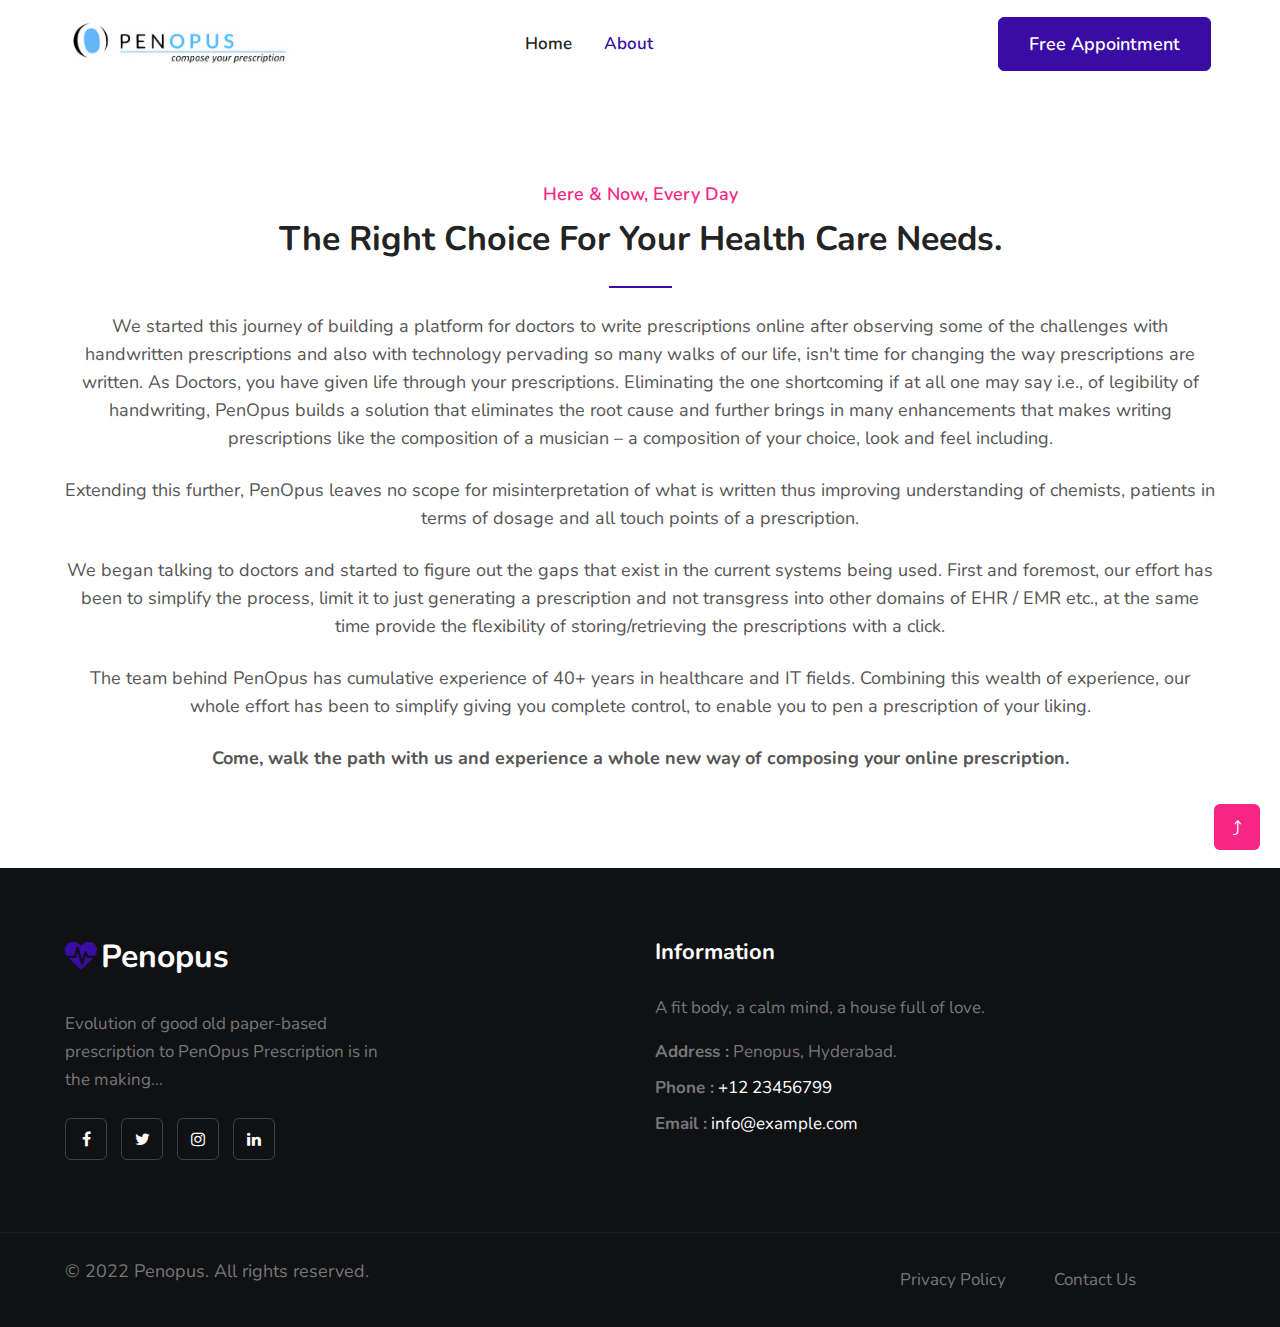
<file: about.html>
<!doctype html>
<html lang="zxx">

<head>
  <!-- Required meta tags -->
  <meta charset="utf-8">
  <meta name="viewport" content="width=device-width, initial-scale=1, shrink-to-fit=no">
  <title>Penopus</title>
  <link href="//fonts.googleapis.com/css?family=Nunito:400,600,700&display=swap" rel="stylesheet">
  <!-- Template CSS -->
  <link rel="stylesheet" href="assets/css/style-starter.css">
</head>

<body>
  <!--header-->
  <section class="w3l-header">
    <header id="site-header" class="">
     
      <div class="header-2hny py-3">
        <div class="container">
          <nav class="navbar navbar-expand-lg navbar-dark stroke">
            <h1><a class="navbar-brand mr-xl-5" href="index.html">
              <img src="assets/images/penopus_auto_x2.jpg">
              </a></h1>
            <!-- if logo is image enable this   
    <a class="navbar-brand" href="#index.html">
        <img src="image-path" alt="Your logo" title="Your logo" style="height:35px;" />
    </a> -->
            <button class="navbar-toggler  collapsed bg-gradient" type="button" data-toggle="collapse"
              data-target="#navbarTogglerDemo02" aria-controls="navbarTogglerDemo02" aria-expanded="false"
              aria-label="Toggle navigation">
              <span class="navbar-toggler-icon fa icon-expand fa-bars"></span>
              <span class="navbar-toggler-icon fa icon-close fa-times"></span>
              </span>
            </button>

            <div class="collapse navbar-collapse" id="navbarTogglerDemo02">
              <ul class="navbar-nav mx-lg-auto">
                <li class="nav-item">
                  <a class="nav-link" href="/index">Home <span class="sr-only">(current)</span></a>
                </li>
                <li class="nav-item active">
                  <a class="nav-link" href="/about">About</a>
                </li>
                
                
              </ul>
              <ul class="navbar-nav search-right mt-lg-0 mt-2">
               
                <li class="nav-item"><a href="#download" class="free-con btn btn-style btn-secondary d-block"
                    data-toggle="modal" data-target="#myModal">Free Appointment</a>

                  

                </li>
              </ul>
              <!-- //toggle switch for light and dark theme -->
              
            </div>
           
          </nav>
        </div>
      </div>
    </header>
    <!--/header-->
  </section>

  <!--/about-->
  <!--/w3l-ab-->
  <div class="w3l-cwp4-sec py-5">
    <div class="container py-md-5 py-3">
      <div class="cwp4-two align-items-center">
        <div class="abouthyn-inn text-center">
          <h6 class="sub-titlehny">Here & Now, Every Day</h6>
          <h3 class="hny-title">The Right Choice For Your Health Care Needs.</h3>
          <div class="separatorhny"></div>
          <p class="ab-para">We started this journey of building a platform for doctors to write prescriptions online after 
            observing some of the challenges with handwritten prescriptions and also with technology pervading so many 
            walks of our life, isn't time for changing the way prescriptions are written. As Doctors, you have given 
            life through your prescriptions. Eliminating the one shortcoming if at all one may say i.e., of legibility
             of handwriting, PenOpus builds a solution that eliminates the root cause and further brings in many 
             enhancements that makes writing prescriptions like the composition of a musician – a composition of your 
             choice, look and feel including.
          </p>
          <br>
          <p class="ab-para">
            Extending this further, PenOpus leaves no scope for misinterpretation of what is written thus 
            improving understanding of chemists, patients in terms of dosage and all touch points of a prescription. 
          </p>
          <br>
          <p class="ab-para">
            We began talking to doctors and started to figure out the gaps that exist in the current systems being used. 
            First and foremost, our effort has been to simplify the process, limit it to just generating a prescription 
            and not transgress into other domains of EHR / EMR etc., at the same time provide the flexibility of 
            storing/retrieving the prescriptions with a click.
          </p>
          <br>
          <p class="ab-para">
            The team behind PenOpus has cumulative experience of 40+ years in healthcare and IT fields. 
            Combining this wealth of experience, our whole effort has been to simplify giving you complete control, 
            to enable you to pen a prescription of your liking. 
          </p>

          <br>

          <p class="ab-para">
            <strong>Come, walk the path with us and experience a whole new way of composing your online prescription.</strong>
          </p>
          
        </div>

      </div>
    </div>

  </div>
  <!--/w3l-ab-->





 
  <!-- footer -->
  <footer class="w3l-footer-29-main">
    <div class="footer-29-w3l py-5">
      <div class="container py-lg-4">
        <div class="row footer-top-29">
          <div class="col-lg-4 col-md-6 col-sm-7 footer-list-29 footer-1 pr-lg-5">
            <div class="footer-logo mb-3">
              <a class="footer-brand-logo" href="index.html"><span class="fa fa-heartbeat mr-1"></span>Penopus</a>
            </div>
            <p>Evolution of good old paper-based prescription to PenOpus Prescription is in the making…</p>
            <div class="main-social-footer-29 mt-4">
              <a href="#facebook" class="facebook"><span class="fa fa-facebook"></span></a>
              <a href="#twitter" class="twitter"><span class="fa fa-twitter"></span></a>
              <a href="#instagram" class="instagram"><span class="fa fa-instagram"></span></a>
              <a href="#linkedin" class="linkedin"><span class="fa fa-linkedin"></span></a>
            </div>
          </div>
         
          <div class="col-lg-2 col-md-6 col-sm-5 col-6 footer-list-29 footer-3 mt-lg-0 mt-5">
            <h6 class="footer-title-29"></h6>
            <ul>
            

            </ul>

          </div>
          <div class="col-lg-4 col-md-6 col-sm-7 footer-list-29 footer-4 mt-lg-0 mt-5">
            <h6 class="footer-title-29">Information</h6>
            <p class="mb-3">A fit body, a calm mind, a house full of love.</p>
            <p><strong>Address :</strong> Penopus, Hyderabad.</p>
            <p class="my-2"><strong>Phone :</strong> <a href="tel:+12 23456799">+12 23456799</a></p>
            <p><strong>Email :</strong> <a href="mailto:info@example.com">info@example.com</a></p>


          </div>
        </div>
      </div>
    </div>
    <!-- //footer -->

    <!-- copyright -->
    <section class="w3l-copyright">
      <div class="container">
        <div class="row bottom-copies">
          <p class="col-lg-8 copy-footer-29">© 2022 Penopus. All rights reserved.</p>

          <div class="col-lg-4 footer-list-29">
            <ul class="d-flex text-lg-right">
              
              <li class="mx-lg-5 mx-md-4 mx-3"><a href="#privacymy-lg-0 my-4">Privacy Policy</a></li>
              <li><a href="#">Contact us</a></li>
            </ul>
          </div>

        </div>
      </div>
    </section>
    <!-- move top -->
    <button onclick="topFunction()" id="movetop" title="Go to top">
      &#10548;
    </button>
    <script>
      // When the user scrolls down 20px from the top of the document, show the button
      window.onscroll = function () {
        scrollFunction()
      };

      function scrollFunction() {
        if (document.body.scrollTop > 20 || document.documentElement.scrollTop > 20) {
          document.getElementById("movetop").style.display = "block";
        } else {
          document.getElementById("movetop").style.display = "none";
        }
      }

      // When the user clicks on the button, scroll to the top of the document
      function topFunction() {
        document.body.scrollTop = 0;
        document.documentElement.scrollTop = 0;
      }
    </script>
    <!-- /move top -->
  </footer>

  <!-- //copyright -->
  <!-- Template JavaScript -->
  <script src="assets/js/jquery-3.3.1.min.js"></script>

  <!-- script for testimonials -->
  <script>
    $(document).ready(function () {
      $('.owl-testimonial').owlCarousel({
        loop: true,
        margin: 0,
        nav: true,
        responsiveClass: true,
        autoplay: true,
        autoplayTimeout: 5000,
        autoplaySpeed: 1000,
        autoplayHoverPause: false,
        responsive: {
          0: {
            items: 1,
            nav: false
          },
          480: {
            items: 1,
            nav: false
          },
          667: {
            items: 1,
            nav: true
          },
          1000: {
            items: 1,
            nav: true
          }
        }
      })
    })
  </script>
  <!-- //script for testimonials -->

  <script src="assets/js/theme-change.js"></script>

  <!-- js for portfolio lightbox -->
  <script src="assets/js/owl.carousel.js"></script>
  <!-- script for testimonials -->
  <script>
    $(document).ready(function () {
      $('.owl-testimonial').owlCarousel({
        loop: true,
        margin: 0,
        nav: true,
        responsiveClass: true,
        autoplay: true,
        autoplayTimeout: 5000,
        autoplaySpeed: 1000,
        autoplayHoverPause: false,
        responsive: {
          0: {
            items: 1,
            nav: false
          },
          480: {
            items: 1,
            nav: false
          },
          667: {
            items: 1,
            nav: true
          },
          1000: {
            items: 1,
            nav: true
          }
        }
      })
    })
  </script>
  <!-- //script for testimonials -->
  <!--/MENU-JS-->
  <script>
    $(window).on("scroll", function () {
      var scroll = $(window).scrollTop();

      if (scroll >= 80) {
        $("#site-header").addClass("nav-fixed");
      } else {
        $("#site-header").removeClass("nav-fixed");
      }
    });

    //Main navigation Active Class Add Remove
    $(".navbar-toggler").on("click", function () {
      $("header").toggleClass("active");
    });
    $(document).on("ready", function () {
      if ($(window).width() > 991) {
        $("header").removeClass("active");
      }
      $(window).on("resize", function () {
        if ($(window).width() > 991) {
          $("header").removeClass("active");
        }
      });
    });
  </script>
  <!--//MENU-JS-->

  <script src="assets/js/bootstrap.min.js"></script>

</body>

</html>
</file>
<file: assets/css/style-starter.css>
@charset "UTF-8";
/*--
Author: W3layouts
Author URL: http://w3layouts.com
--*/
/*!
 * Bootstrap v4.4.1 (https://getbootstrap.com/)
 * Copyright 2011-2019 The Bootstrap Authors
 * Copyright 2011-2019 Twitter, Inc.
 * Licensed under MIT (https://github.com/twbs/bootstrap/blob/master/LICENSE)
 */
:root {
  --blue: #007bff;
  --indigo: #6610f2;
  --purple: #6f42c1;
  --pink: #e83e8c;
  --red: #dc3545;
  --orange: #fd7e14;
  --yellow: #ffc107;
  --green: #28a745;
  --teal: #20c997;
  --cyan: #17a2b8;
  --white: #fff;
  --gray: #6c757d;
  --gray-dark: #343a40;
  --primary: #007bff;
  --secondary: #6c757d;
  --success: #28a745;
  --info: #17a2b8;
  --warning: #ffc107;
  --danger: #dc3545;
  --light: #f8f9fa;
  --dark: #343a40;
  --breakpoint-xs: 0;
  --breakpoint-sm: 576px;
  --breakpoint-md: 768px;
  --breakpoint-lg: 992px;
  --breakpoint-xl: 1200px;
  --font-family-sans-serif: -apple-system, BlinkMacSystemFont, "Segoe UI", Roboto, "Helvetica Neue", Arial, "Noto Sans", sans-serif, "Apple Color Emoji", "Segoe UI Emoji", "Segoe UI Symbol", "Noto Color Emoji";
  --font-family-monospace: SFMono-Regular, Menlo, Monaco, Consolas, "Liberation Mono", "Courier New", monospace;
}

*,
*::before,
*::after {
  box-sizing: border-box;
}

html {
  font-family: 'Nunito', sans-serif;
  line-height: 1.15;
  -webkit-text-size-adjust: 100%;
  -webkit-tap-highlight-color: rgba(0, 0, 0, 0);
}

article,
aside,
figcaption,
figure,
footer,
header,
hgroup,
main,
nav,
section {
  display: block;
}

body {
  margin: 0;
  font-family: -apple-system, BlinkMacSystemFont, "Segoe UI", Roboto, "Helvetica Neue", Arial, "Noto Sans", sans-serif, "Apple Color Emoji", "Segoe UI Emoji", "Segoe UI Symbol", "Noto Color Emoji";
  font-size: 1rem;
  font-weight: 400;
  line-height: 1.5;
  color: #212529;
  text-align: left;
  background-color: #fff;
}

[tabindex="-1"]:focus:not(:focus-visible) {
  outline: 0 !important;
}

hr {
  box-sizing: content-box;
  height: 0;
  overflow: visible;
}

h1,
h2,
h3,
h4,
h5,
h6 {
  margin-top: 0;
  margin-bottom: 0.5rem;
}

p {
  margin-top: 0;
  margin-bottom: 1rem;
}

abbr[title],
abbr[data-original-title] {
  text-decoration: underline;
  -webkit-text-decoration: underline dotted;
  text-decoration: underline dotted;
  cursor: help;
  border-bottom: 0;
  -webkit-text-decoration-skip-ink: none;
  text-decoration-skip-ink: none;
}

address {
  margin-bottom: 1rem;
  font-style: normal;
  line-height: inherit;
}

ol,
ul,
dl {
  margin-top: 0;
  margin-bottom: 1rem;
}

ol ol,
ul ul,
ol ul,
ul ol {
  margin-bottom: 0;
}

dt {
  font-weight: 700;
}

dd {
  margin-bottom: .5rem;
  margin-left: 0;
}

blockquote {
  margin: 0 0 1rem;
}

b,
strong {
  font-weight: bolder;
}

small {
  font-size: 80%;
}

sub,
sup {
  position: relative;
  font-size: 75%;
  line-height: 0;
  vertical-align: baseline;
}

sub {
  bottom: -.25em;
}

sup {
  top: -.5em;
}

a {
  color: var(--primary-color);
  text-decoration: none;
  background-color: transparent;
}

a:hover {
  color: var(--secondary-color);
  text-decoration: underline;
}

a:not([href]) {
  color: inherit;
  text-decoration: none;
}

a:not([href]):hover {
  color: inherit;
  text-decoration: none;
}

pre,
code,
kbd,
samp {
  font-family: SFMono-Regular, Menlo, Monaco, Consolas, "Liberation Mono", "Courier New", monospace;
  font-size: 1em;
}

pre {
  margin-top: 0;
  margin-bottom: 1rem;
  overflow: auto;
}

figure {
  margin: 0 0 1rem;
}

img {
  vertical-align: middle;
  border-style: none;
}

svg {
  overflow: hidden;
  vertical-align: middle;
}

table {
  border-collapse: collapse;
}

caption {
  padding-top: 0.75rem;
  padding-bottom: 0.75rem;
  color: #6c757d;
  text-align: left;
  caption-side: bottom;
}

th {
  text-align: inherit;
}

label {
  display: inline-block;
  margin-bottom: 0.5rem;
}

button {
  border-radius: 0;
}

button:focus {
  outline: 1px dotted;
  outline: 5px auto -webkit-focus-ring-color;
}

input,
button,
select,
optgroup,
textarea {
  margin: 0;
  font-family: inherit;
  font-size: inherit;
  line-height: inherit;
}

button,
input {
  overflow: visible;
}

button,
select {
  text-transform: none;
}

select {
  word-wrap: normal;
}

button,
[type="button"],
[type="reset"],
[type="submit"] {
  -webkit-appearance: button;
}

button:not(:disabled),
[type="button"]:not(:disabled),
[type="reset"]:not(:disabled),
[type="submit"]:not(:disabled) {
  cursor: pointer;
}

button::-moz-focus-inner,
[type="button"]::-moz-focus-inner,
[type="reset"]::-moz-focus-inner,
[type="submit"]::-moz-focus-inner {
  padding: 0;
  border-style: none;
}

input[type="radio"],
input[type="checkbox"] {
  box-sizing: border-box;
  padding: 0;
}

input[type="date"],
input[type="time"],
input[type="datetime-local"],
input[type="month"] {
  -webkit-appearance: listbox;
}

textarea {
  overflow: auto;
  resize: vertical;
}

fieldset {
  min-width: 0;
  padding: 0;
  margin: 0;
  border: 0;
}

legend {
  display: block;
  width: 100%;
  max-width: 100%;
  padding: 0;
  margin-bottom: .5rem;
  font-size: 1.5rem;
  line-height: inherit;
  color: inherit;
  white-space: normal;
}

@media (max-width: 1200px) {
  legend {
    font-size: calc(1.275rem + 0.3vw);
  }
}

progress {
  vertical-align: baseline;
}

[type="number"]::-webkit-inner-spin-button,
[type="number"]::-webkit-outer-spin-button {
  height: auto;
}

[type="search"] {
  outline-offset: -2px;
  -webkit-appearance: none;
}

[type="search"]::-webkit-search-decoration {
  -webkit-appearance: none;
}

::-webkit-file-upload-button {
  font: inherit;
  -webkit-appearance: button;
}

output {
  display: inline-block;
}

summary {
  display: list-item;
  cursor: pointer;
}

template {
  display: none;
}

[hidden] {
  display: none !important;
}

h1,
h2,
h3,
h4,
h5,
h6,
.h1,
.h2,
.h3,
.h4,
.h5,
.h6 {
  margin-bottom: 0.5rem;
  font-weight: 500;
  line-height: 1.2;
}

h1,
.h1 {
  font-size: 2.5rem;
}

@media (max-width: 1200px) {

  h1,
  .h1 {
    font-size: calc(1.375rem + 1.5vw);
  }
}

h2,
.h2 {
  font-size: 2rem;
}

@media (max-width: 1200px) {

  h2,
  .h2 {
    font-size: calc(1.325rem + 0.9vw);
  }
}

h3,
.h3 {
  font-size: 1.75rem;
}

@media (max-width: 1200px) {

  h3,
  .h3 {
    font-size: calc(1.3rem + 0.6vw);
  }
}

h4,
.h4 {
  font-size: 1.5rem;
}

@media (max-width: 1200px) {

  h4,
  .h4 {
    font-size: calc(1.275rem + 0.3vw);
  }
}

h5,
.h5 {
  font-size: 1.25rem;
}

h6,
.h6 {
  font-size: 1rem;
}

.lead {
  font-size: 1.25rem;
  font-weight: 300;
}

.display-1 {
  font-size: 6rem;
  font-weight: 300;
  line-height: 1.2;
}

@media (max-width: 1200px) {
  .display-1 {
    font-size: calc(1.725rem + 5.7vw);
  }
}

.display-2 {
  font-size: 5.5rem;
  font-weight: 300;
  line-height: 1.2;
}

@media (max-width: 1200px) {
  .display-2 {
    font-size: calc(1.675rem + 5.1vw);
  }
}

.display-3 {
  font-size: 4.5rem;
  font-weight: 300;
  line-height: 1.2;
}

@media (max-width: 1200px) {
  .display-3 {
    font-size: calc(1.575rem + 3.9vw);
  }
}

.display-4 {
  font-size: 3.5rem;
  font-weight: 300;
  line-height: 1.2;
}

@media (max-width: 1200px) {
  .display-4 {
    font-size: calc(1.475rem + 2.7vw);
  }
}

hr {
  margin-top: 1rem;
  margin-bottom: 1rem;
  border: 0;
  border-top: 1px solid rgba(0, 0, 0, 0.1);
}

small,
.small {
  font-size: 80%;
  font-weight: 400;
}

mark,
.mark {
  padding: 0.2em;
  background-color: #fcf8e3;
}

.list-unstyled {
  padding-left: 0;
  list-style: none;
}

.list-inline {
  padding-left: 0;
  list-style: none;
}

.list-inline-item {
  display: inline-block;
}

.list-inline-item:not(:last-child) {
  margin-right: 0.5rem;
}

.initialism {
  font-size: 90%;
  text-transform: uppercase;
}

.blockquote {
  margin-bottom: 1rem;
  font-size: 1.25rem;
}

.blockquote-footer {
  display: block;
  font-size: 80%;
  color: #6c757d;
}

.blockquote-footer::before {
  content: "\2014\00A0";
}

.img-fluid {
  max-width: 100%;
  height: auto;
}

.img-thumbnail {
  padding: 0.25rem;
  background-color: #fff;
  border: 1px solid #dee2e6;
  border-radius: 0.25rem;
  max-width: 100%;
  height: auto;
}

.figure {
  display: inline-block;
}

.figure-img {
  margin-bottom: 0.5rem;
  line-height: 1;
}

.figure-caption {
  font-size: 90%;
  color: #6c757d;
}

code {
  font-size: 87.5%;
  color: #e83e8c;
  word-wrap: break-word;
}

a>code {
  color: inherit;
}

kbd {
  padding: 0.2rem 0.4rem;
  font-size: 87.5%;
  color: #fff;
  background-color: #212529;
  border-radius: 0.2rem;
}

kbd kbd {
  padding: 0;
  font-size: 100%;
  font-weight: 700;
}

pre {
  display: block;
  font-size: 87.5%;
  color: #212529;
}

pre code {
  font-size: inherit;
  color: inherit;
  word-break: normal;
}

.pre-scrollable {
  max-height: 340px;
  overflow-y: scroll;
}

.container {
  width: 100%;
  padding-right: 15px;
  padding-left: 15px;
  margin-right: auto;
  margin-left: auto;
}

@media (min-width: 576px) {
  .container {
    max-width: 540px;
  }
}

@media (min-width: 768px) {
  .container {
    max-width: 720px;
  }
}

@media (min-width: 992px) {
  .container {
    max-width: 960px;
  }
}

@media (min-width: 1200px) {
  .container {
    max-width: 1140px;
  }
}

.container-fluid,
.container-sm,
.container-md,
.container-lg,
.container-xl {
  width: 100%;
  padding-right: 15px;
  padding-left: 15px;
  margin-right: auto;
  margin-left: auto;
}

@media (min-width: 576px) {

  .container,
  .container-sm {
    max-width: 540px;
  }
}

@media (min-width: 768px) {

  .container,
  .container-sm,
  .container-md {
    max-width: 720px;
  }
}

@media (min-width: 992px) {

  .container,
  .container-sm,
  .container-md,
  .container-lg {
    max-width: 960px;
  }
}

@media (min-width: 1200px) {

  .container,
  .container-sm,
  .container-md,
  .container-lg,
  .container-xl {
    max-width: 1140px;
  }
}

.row {
  display: flex;
  flex-wrap: wrap;
  margin-right: -15px;
  margin-left: -15px;
}

.no-gutters {
  margin-right: 0;
  margin-left: 0;
}

.no-gutters>.col,
.no-gutters>[class*="col-"] {
  padding-right: 0;
  padding-left: 0;
}

.col-1,
.col-2,
.col-3,
.col-4,
.col-5,
.col-6,
.col-7,
.col-8,
.col-9,
.col-10,
.col-11,
.col-12,
.col,
.col-auto,
.col-sm-1,
.col-sm-2,
.col-sm-3,
.col-sm-4,
.col-sm-5,
.col-sm-6,
.col-sm-7,
.col-sm-8,
.col-sm-9,
.col-sm-10,
.col-sm-11,
.col-sm-12,
.col-sm,
.col-sm-auto,
.col-md-1,
.col-md-2,
.col-md-3,
.col-md-4,
.col-md-5,
.col-md-6,
.col-md-7,
.col-md-8,
.col-md-9,
.col-md-10,
.col-md-11,
.col-md-12,
.col-md,
.col-md-auto,
.col-lg-1,
.col-lg-2,
.col-lg-3,
.col-lg-4,
.col-lg-5,
.col-lg-6,
.col-lg-7,
.col-lg-8,
.col-lg-9,
.col-lg-10,
.col-lg-11,
.col-lg-12,
.col-lg,
.col-lg-auto,
.col-xl-1,
.col-xl-2,
.col-xl-3,
.col-xl-4,
.col-xl-5,
.col-xl-6,
.col-xl-7,
.col-xl-8,
.col-xl-9,
.col-xl-10,
.col-xl-11,
.col-xl-12,
.col-xl,
.col-xl-auto {
  position: relative;
  width: 100%;
  padding-right: 15px;
  padding-left: 15px;
}

.col {
  flex-basis: 0;
  flex-grow: 1;
  max-width: 100%;
}

.row-cols-1>* {
  flex: 0 0 100%;
  max-width: 100%;
}

.row-cols-2>* {
  flex: 0 0 50%;
  max-width: 50%;
}

.row-cols-3>* {
  flex: 0 0 33.33333%;
  max-width: 33.33333%;
}

.row-cols-4>* {
  flex: 0 0 25%;
  max-width: 25%;
}

.row-cols-5>* {
  flex: 0 0 20%;
  max-width: 20%;
}

.row-cols-6>* {
  flex: 0 0 16.66667%;
  max-width: 16.66667%;
}

.col-auto {
  flex: 0 0 auto;
  width: auto;
  max-width: 100%;
}

.col-1 {
  flex: 0 0 8.33333%;
  max-width: 8.33333%;
}

.col-2 {
  flex: 0 0 16.66667%;
  max-width: 16.66667%;
}

.col-3 {
  flex: 0 0 25%;
  max-width: 25%;
}

.col-4 {
  flex: 0 0 33.33333%;
  max-width: 33.33333%;
}

.col-5 {
  flex: 0 0 41.66667%;
  max-width: 41.66667%;
}

.col-6 {
  flex: 0 0 50%;
  max-width: 50%;
}

.col-7 {
  flex: 0 0 58.33333%;
  max-width: 58.33333%;
}

.col-8 {
  flex: 0 0 66.66667%;
  max-width: 66.66667%;
}

.col-9 {
  flex: 0 0 75%;
  max-width: 75%;
}

.col-10 {
  flex: 0 0 83.33333%;
  max-width: 83.33333%;
}

.col-11 {
  flex: 0 0 91.66667%;
  max-width: 91.66667%;
}

.col-12 {
  flex: 0 0 100%;
  max-width: 100%;
}

.order-first {
  order: -1;
}

.order-last {
  order: 13;
}

.order-0 {
  order: 0;
}

.order-1 {
  order: 1;
}

.order-2 {
  order: 2;
}

.order-3 {
  order: 3;
}

.order-4 {
  order: 4;
}

.order-5 {
  order: 5;
}

.order-6 {
  order: 6;
}

.order-7 {
  order: 7;
}

.order-8 {
  order: 8;
}

.order-9 {
  order: 9;
}

.order-10 {
  order: 10;
}

.order-11 {
  order: 11;
}

.order-12 {
  order: 12;
}

.offset-1 {
  margin-left: 8.33333%;
}

.offset-2 {
  margin-left: 16.66667%;
}

.offset-3 {
  margin-left: 25%;
}

.offset-4 {
  margin-left: 33.33333%;
}

.offset-5 {
  margin-left: 41.66667%;
}

.offset-6 {
  margin-left: 50%;
}

.offset-7 {
  margin-left: 58.33333%;
}

.offset-8 {
  margin-left: 66.66667%;
}

.offset-9 {
  margin-left: 75%;
}

.offset-10 {
  margin-left: 83.33333%;
}

.offset-11 {
  margin-left: 91.66667%;
}

@media (min-width: 576px) {
  .col-sm {
    flex-basis: 0;
    flex-grow: 1;
    max-width: 100%;
  }

  .row-cols-sm-1>* {
    flex: 0 0 100%;
    max-width: 100%;
  }

  .row-cols-sm-2>* {
    flex: 0 0 50%;
    max-width: 50%;
  }

  .row-cols-sm-3>* {
    flex: 0 0 33.33333%;
    max-width: 33.33333%;
  }

  .row-cols-sm-4>* {
    flex: 0 0 25%;
    max-width: 25%;
  }

  .row-cols-sm-5>* {
    flex: 0 0 20%;
    max-width: 20%;
  }

  .row-cols-sm-6>* {
    flex: 0 0 16.66667%;
    max-width: 16.66667%;
  }

  .col-sm-auto {
    flex: 0 0 auto;
    width: auto;
    max-width: 100%;
  }

  .col-sm-1 {
    flex: 0 0 8.33333%;
    max-width: 8.33333%;
  }

  .col-sm-2 {
    flex: 0 0 16.66667%;
    max-width: 16.66667%;
  }

  .col-sm-3 {
    flex: 0 0 25%;
    max-width: 25%;
  }

  .col-sm-4 {
    flex: 0 0 33.33333%;
    max-width: 33.33333%;
  }

  .col-sm-5 {
    flex: 0 0 41.66667%;
    max-width: 41.66667%;
  }

  .col-sm-6 {
    flex: 0 0 50%;
    max-width: 50%;
  }

  .col-sm-7 {
    flex: 0 0 58.33333%;
    max-width: 58.33333%;
  }

  .col-sm-8 {
    flex: 0 0 66.66667%;
    max-width: 66.66667%;
  }

  .col-sm-9 {
    flex: 0 0 75%;
    max-width: 75%;
  }

  .col-sm-10 {
    flex: 0 0 83.33333%;
    max-width: 83.33333%;
  }

  .col-sm-11 {
    flex: 0 0 91.66667%;
    max-width: 91.66667%;
  }

  .col-sm-12 {
    flex: 0 0 100%;
    max-width: 100%;
  }

  .order-sm-first {
    order: -1;
  }

  .order-sm-last {
    order: 13;
  }

  .order-sm-0 {
    order: 0;
  }

  .order-sm-1 {
    order: 1;
  }

  .order-sm-2 {
    order: 2;
  }

  .order-sm-3 {
    order: 3;
  }

  .order-sm-4 {
    order: 4;
  }

  .order-sm-5 {
    order: 5;
  }

  .order-sm-6 {
    order: 6;
  }

  .order-sm-7 {
    order: 7;
  }

  .order-sm-8 {
    order: 8;
  }

  .order-sm-9 {
    order: 9;
  }

  .order-sm-10 {
    order: 10;
  }

  .order-sm-11 {
    order: 11;
  }

  .order-sm-12 {
    order: 12;
  }

  .offset-sm-0 {
    margin-left: 0;
  }

  .offset-sm-1 {
    margin-left: 8.33333%;
  }

  .offset-sm-2 {
    margin-left: 16.66667%;
  }

  .offset-sm-3 {
    margin-left: 25%;
  }

  .offset-sm-4 {
    margin-left: 33.33333%;
  }

  .offset-sm-5 {
    margin-left: 41.66667%;
  }

  .offset-sm-6 {
    margin-left: 50%;
  }

  .offset-sm-7 {
    margin-left: 58.33333%;
  }

  .offset-sm-8 {
    margin-left: 66.66667%;
  }

  .offset-sm-9 {
    margin-left: 75%;
  }

  .offset-sm-10 {
    margin-left: 83.33333%;
  }

  .offset-sm-11 {
    margin-left: 91.66667%;
  }
}

@media (min-width: 768px) {
  .col-md {
    flex-basis: 0;
    flex-grow: 1;
    max-width: 100%;
  }

  .row-cols-md-1>* {
    flex: 0 0 100%;
    max-width: 100%;
  }

  .row-cols-md-2>* {
    flex: 0 0 50%;
    max-width: 50%;
  }

  .row-cols-md-3>* {
    flex: 0 0 33.33333%;
    max-width: 33.33333%;
  }

  .row-cols-md-4>* {
    flex: 0 0 25%;
    max-width: 25%;
  }

  .row-cols-md-5>* {
    flex: 0 0 20%;
    max-width: 20%;
  }

  .row-cols-md-6>* {
    flex: 0 0 16.66667%;
    max-width: 16.66667%;
  }

  .col-md-auto {
    flex: 0 0 auto;
    width: auto;
    max-width: 100%;
  }

  .col-md-1 {
    flex: 0 0 8.33333%;
    max-width: 8.33333%;
  }

  .col-md-2 {
    flex: 0 0 16.66667%;
    max-width: 16.66667%;
  }

  .col-md-3 {
    flex: 0 0 25%;
    max-width: 25%;
  }

  .col-md-4 {
    flex: 0 0 33.33333%;
    max-width: 33.33333%;
  }

  .col-md-5 {
    flex: 0 0 41.66667%;
    max-width: 41.66667%;
  }

  .col-md-6 {
    flex: 0 0 50%;
    max-width: 50%;
  }

  .col-md-7 {
    flex: 0 0 58.33333%;
    max-width: 58.33333%;
  }

  .col-md-8 {
    flex: 0 0 66.66667%;
    max-width: 66.66667%;
  }

  .col-md-9 {
    flex: 0 0 75%;
    max-width: 75%;
  }

  .col-md-10 {
    flex: 0 0 83.33333%;
    max-width: 83.33333%;
  }

  .col-md-11 {
    flex: 0 0 91.66667%;
    max-width: 91.66667%;
  }

  .col-md-12 {
    flex: 0 0 100%;
    max-width: 100%;
  }

  .order-md-first {
    order: -1;
  }

  .order-md-last {
    order: 13;
  }

  .order-md-0 {
    order: 0;
  }

  .order-md-1 {
    order: 1;
  }

  .order-md-2 {
    order: 2;
  }

  .order-md-3 {
    order: 3;
  }

  .order-md-4 {
    order: 4;
  }

  .order-md-5 {
    order: 5;
  }

  .order-md-6 {
    order: 6;
  }

  .order-md-7 {
    order: 7;
  }

  .order-md-8 {
    order: 8;
  }

  .order-md-9 {
    order: 9;
  }

  .order-md-10 {
    order: 10;
  }

  .order-md-11 {
    order: 11;
  }

  .order-md-12 {
    order: 12;
  }

  .offset-md-0 {
    margin-left: 0;
  }

  .offset-md-1 {
    margin-left: 8.33333%;
  }

  .offset-md-2 {
    margin-left: 16.66667%;
  }

  .offset-md-3 {
    margin-left: 25%;
  }

  .offset-md-4 {
    margin-left: 33.33333%;
  }

  .offset-md-5 {
    margin-left: 41.66667%;
  }

  .offset-md-6 {
    margin-left: 50%;
  }

  .offset-md-7 {
    margin-left: 58.33333%;
  }

  .offset-md-8 {
    margin-left: 66.66667%;
  }

  .offset-md-9 {
    margin-left: 75%;
  }

  .offset-md-10 {
    margin-left: 83.33333%;
  }

  .offset-md-11 {
    margin-left: 91.66667%;
  }
}

@media (min-width: 992px) {
  .col-lg {
    flex-basis: 0;
    flex-grow: 1;
    max-width: 100%;
  }

  .row-cols-lg-1>* {
    flex: 0 0 100%;
    max-width: 100%;
  }

  .row-cols-lg-2>* {
    flex: 0 0 50%;
    max-width: 50%;
  }

  .row-cols-lg-3>* {
    flex: 0 0 33.33333%;
    max-width: 33.33333%;
  }

  .row-cols-lg-4>* {
    flex: 0 0 25%;
    max-width: 25%;
  }

  .row-cols-lg-5>* {
    flex: 0 0 20%;
    max-width: 20%;
  }

  .row-cols-lg-6>* {
    flex: 0 0 16.66667%;
    max-width: 16.66667%;
  }

  .col-lg-auto {
    flex: 0 0 auto;
    width: auto;
    max-width: 100%;
  }

  .col-lg-1 {
    flex: 0 0 8.33333%;
    max-width: 8.33333%;
  }

  .col-lg-2 {
    flex: 0 0 16.66667%;
    max-width: 16.66667%;
  }

  .col-lg-3 {
    flex: 0 0 25%;
    max-width: 25%;
  }

  .col-lg-4 {
    flex: 0 0 33.33333%;
    max-width: 33.33333%;
  }

  .col-lg-5 {
    flex: 0 0 41.66667%;
    max-width: 41.66667%;
  }

  .col-lg-6 {
    flex: 0 0 50%;
    max-width: 50%;
  }

  .col-lg-7 {
    flex: 0 0 58.33333%;
    max-width: 58.33333%;
  }

  .col-lg-8 {
    flex: 0 0 66.66667%;
    max-width: 66.66667%;
  }

  .col-lg-9 {
    flex: 0 0 75%;
    max-width: 75%;
  }

  .col-lg-10 {
    flex: 0 0 83.33333%;
    max-width: 83.33333%;
  }

  .col-lg-11 {
    flex: 0 0 91.66667%;
    max-width: 91.66667%;
  }

  .col-lg-12 {
    flex: 0 0 100%;
    max-width: 100%;
  }

  .order-lg-first {
    order: -1;
  }

  .order-lg-last {
    order: 13;
  }

  .order-lg-0 {
    order: 0;
  }

  .order-lg-1 {
    order: 1;
  }

  .order-lg-2 {
    order: 2;
  }

  .order-lg-3 {
    order: 3;
  }

  .order-lg-4 {
    order: 4;
  }

  .order-lg-5 {
    order: 5;
  }

  .order-lg-6 {
    order: 6;
  }

  .order-lg-7 {
    order: 7;
  }

  .order-lg-8 {
    order: 8;
  }

  .order-lg-9 {
    order: 9;
  }

  .order-lg-10 {
    order: 10;
  }

  .order-lg-11 {
    order: 11;
  }

  .order-lg-12 {
    order: 12;
  }

  .offset-lg-0 {
    margin-left: 0;
  }

  .offset-lg-1 {
    margin-left: 8.33333%;
  }

  .offset-lg-2 {
    margin-left: 16.66667%;
  }

  .offset-lg-3 {
    margin-left: 25%;
  }

  .offset-lg-4 {
    margin-left: 33.33333%;
  }

  .offset-lg-5 {
    margin-left: 41.66667%;
  }

  .offset-lg-6 {
    margin-left: 50%;
  }

  .offset-lg-7 {
    margin-left: 58.33333%;
  }

  .offset-lg-8 {
    margin-left: 66.66667%;
  }

  .offset-lg-9 {
    margin-left: 75%;
  }

  .offset-lg-10 {
    margin-left: 83.33333%;
  }

  .offset-lg-11 {
    margin-left: 91.66667%;
  }
}

@media (min-width: 1200px) {
  .col-xl {
    flex-basis: 0;
    flex-grow: 1;
    max-width: 100%;
  }

  .row-cols-xl-1>* {
    flex: 0 0 100%;
    max-width: 100%;
  }

  .row-cols-xl-2>* {
    flex: 0 0 50%;
    max-width: 50%;
  }

  .row-cols-xl-3>* {
    flex: 0 0 33.33333%;
    max-width: 33.33333%;
  }

  .row-cols-xl-4>* {
    flex: 0 0 25%;
    max-width: 25%;
  }

  .row-cols-xl-5>* {
    flex: 0 0 20%;
    max-width: 20%;
  }

  .row-cols-xl-6>* {
    flex: 0 0 16.66667%;
    max-width: 16.66667%;
  }

  .col-xl-auto {
    flex: 0 0 auto;
    width: auto;
    max-width: 100%;
  }

  .col-xl-1 {
    flex: 0 0 8.33333%;
    max-width: 8.33333%;
  }

  .col-xl-2 {
    flex: 0 0 16.66667%;
    max-width: 16.66667%;
  }

  .col-xl-3 {
    flex: 0 0 25%;
    max-width: 25%;
  }

  .col-xl-4 {
    flex: 0 0 33.33333%;
    max-width: 33.33333%;
  }

  .col-xl-5 {
    flex: 0 0 41.66667%;
    max-width: 41.66667%;
  }

  .col-xl-6 {
    flex: 0 0 50%;
    max-width: 50%;
  }

  .col-xl-7 {
    flex: 0 0 58.33333%;
    max-width: 58.33333%;
  }

  .col-xl-8 {
    flex: 0 0 66.66667%;
    max-width: 66.66667%;
  }

  .col-xl-9 {
    flex: 0 0 75%;
    max-width: 75%;
  }

  .col-xl-10 {
    flex: 0 0 83.33333%;
    max-width: 83.33333%;
  }

  .col-xl-11 {
    flex: 0 0 91.66667%;
    max-width: 91.66667%;
  }

  .col-xl-12 {
    flex: 0 0 100%;
    max-width: 100%;
  }

  .order-xl-first {
    order: -1;
  }

  .order-xl-last {
    order: 13;
  }

  .order-xl-0 {
    order: 0;
  }

  .order-xl-1 {
    order: 1;
  }

  .order-xl-2 {
    order: 2;
  }

  .order-xl-3 {
    order: 3;
  }

  .order-xl-4 {
    order: 4;
  }

  .order-xl-5 {
    order: 5;
  }

  .order-xl-6 {
    order: 6;
  }

  .order-xl-7 {
    order: 7;
  }

  .order-xl-8 {
    order: 8;
  }

  .order-xl-9 {
    order: 9;
  }

  .order-xl-10 {
    order: 10;
  }

  .order-xl-11 {
    order: 11;
  }

  .order-xl-12 {
    order: 12;
  }

  .offset-xl-0 {
    margin-left: 0;
  }

  .offset-xl-1 {
    margin-left: 8.33333%;
  }

  .offset-xl-2 {
    margin-left: 16.66667%;
  }

  .offset-xl-3 {
    margin-left: 25%;
  }

  .offset-xl-4 {
    margin-left: 33.33333%;
  }

  .offset-xl-5 {
    margin-left: 41.66667%;
  }

  .offset-xl-6 {
    margin-left: 50%;
  }

  .offset-xl-7 {
    margin-left: 58.33333%;
  }

  .offset-xl-8 {
    margin-left: 66.66667%;
  }

  .offset-xl-9 {
    margin-left: 75%;
  }

  .offset-xl-10 {
    margin-left: 83.33333%;
  }

  .offset-xl-11 {
    margin-left: 91.66667%;
  }
}

.table {
  width: 100%;
  margin-bottom: 1rem;
  color: #212529;
}

.table th,
.table td {
  padding: 0.75rem;
  vertical-align: top;
  border-top: 1px solid #dee2e6;
}

.table thead th {
  vertical-align: bottom;
  border-bottom: 2px solid #dee2e6;
}

.table tbody+tbody {
  border-top: 2px solid #dee2e6;
}

.table-sm th,
.table-sm td {
  padding: 0.3rem;
}

.table-bordered {
  border: 1px solid #dee2e6;
}

.table-bordered th,
.table-bordered td {
  border: 1px solid #dee2e6;
}

.table-bordered thead th,
.table-bordered thead td {
  border-bottom-width: 2px;
}

.table-borderless th,
.table-borderless td,
.table-borderless thead th,
.table-borderless tbody+tbody {
  border: 0;
}

.table-striped tbody tr:nth-of-type(odd) {
  background-color: rgba(0, 0, 0, 0.05);
}

.table-hover tbody tr:hover {
  color: #212529;
  background-color: rgba(0, 0, 0, 0.075);
}

.table-primary,
.table-primary>th,
.table-primary>td {
  background-color: #f2d9c1;
}

.table-primary th,
.table-primary td,
.table-primary thead th,
.table-primary tbody+tbody {
  border-color: #e7b88c;
}

.table-hover .table-primary:hover {
  background-color: #eeccac;
}

.table-hover .table-primary:hover>td,
.table-hover .table-primary:hover>th {
  background-color: #eeccac;
}

.table-secondary,
.table-secondary>th,
.table-secondary>td {
  background-color: #d6d8db;
}

.table-secondary th,
.table-secondary td,
.table-secondary thead th,
.table-secondary tbody+tbody {
  border-color: #b3b7bb;
}

.table-hover .table-secondary:hover {
  background-color: #c8cbcf;
}

.table-hover .table-secondary:hover>td,
.table-hover .table-secondary:hover>th {
  background-color: #c8cbcf;
}

.table-success,
.table-success>th,
.table-success>td {
  background-color: #c3e6cb;
}

.table-success th,
.table-success td,
.table-success thead th,
.table-success tbody+tbody {
  border-color: #8fd19e;
}

.table-hover .table-success:hover {
  background-color: #b1dfbb;
}

.table-hover .table-success:hover>td,
.table-hover .table-success:hover>th {
  background-color: #b1dfbb;
}

.table-info,
.table-info>th,
.table-info>td {
  background-color: #bee5eb;
}

.table-info th,
.table-info td,
.table-info thead th,
.table-info tbody+tbody {
  border-color: #86cfda;
}

.table-hover .table-info:hover {
  background-color: #abdde5;
}

.table-hover .table-info:hover>td,
.table-hover .table-info:hover>th {
  background-color: #abdde5;
}

.table-warning,
.table-warning>th,
.table-warning>td {
  background-color: #ffeeba;
}

.table-warning th,
.table-warning td,
.table-warning thead th,
.table-warning tbody+tbody {
  border-color: #ffdf7e;
}

.table-hover .table-warning:hover {
  background-color: #ffe8a1;
}

.table-hover .table-warning:hover>td,
.table-hover .table-warning:hover>th {
  background-color: #ffe8a1;
}

.table-danger,
.table-danger>th,
.table-danger>td {
  background-color: #f5c6cb;
}

.table-danger th,
.table-danger td,
.table-danger thead th,
.table-danger tbody+tbody {
  border-color: #ed969e;
}

.table-hover .table-danger:hover {
  background-color: #f1b0b7;
}

.table-hover .table-danger:hover>td,
.table-hover .table-danger:hover>th {
  background-color: #f1b0b7;
}

.table-light,
.table-light>th,
.table-light>td {
  background-color: #fdfdfe;
}

.table-light th,
.table-light td,
.table-light thead th,
.table-light tbody+tbody {
  border-color: #fbfcfc;
}

.table-hover .table-light:hover {
  background-color: #ececf6;
}

.table-hover .table-light:hover>td,
.table-hover .table-light:hover>th {
  background-color: #ececf6;
}

.table-dark,
.table-dark>th,
.table-dark>td {
  background-color: #c6c8ca;
}

.table-dark th,
.table-dark td,
.table-dark thead th,
.table-dark tbody+tbody {
  border-color: #95999c;
}

.table-hover .table-dark:hover {
  background-color: #b9bbbe;
}

.table-hover .table-dark:hover>td,
.table-hover .table-dark:hover>th {
  background-color: #b9bbbe;
}

.table-active,
.table-active>th,
.table-active>td {
  background-color: rgba(0, 0, 0, 0.075);
}

.table-hover .table-active:hover {
  background-color: rgba(0, 0, 0, 0.075);
}

.table-hover .table-active:hover>td,
.table-hover .table-active:hover>th {
  background-color: rgba(0, 0, 0, 0.075);
}

.table .thead-dark th {
  color: #fff;
  background-color: #343a40;
  border-color: #454d55;
}

.table .thead-light th {
  color: #495057;
  background-color: #e9ecef;
  border-color: #dee2e6;
}

.table-dark {
  color: #fff;
  background-color: #343a40;
}

.table-dark th,
.table-dark td,
.table-dark thead th {
  border-color: #454d55;
}

.table-dark.table-bordered {
  border: 0;
}

.table-dark.table-striped tbody tr:nth-of-type(odd) {
  background-color: rgba(255, 255, 255, 0.05);
}

.table-dark.table-hover tbody tr:hover {
  color: #fff;
  background-color: rgba(255, 255, 255, 0.075);
}

@media (max-width: 575.98px) {
  .table-responsive-sm {
    display: block;
    width: 100%;
    overflow-x: auto;
    -webkit-overflow-scrolling: touch;
  }

  .table-responsive-sm>.table-bordered {
    border: 0;
  }
}

@media (max-width: 767.98px) {
  .table-responsive-md {
    display: block;
    width: 100%;
    overflow-x: auto;
    -webkit-overflow-scrolling: touch;
  }

  .table-responsive-md>.table-bordered {
    border: 0;
  }
}

@media (max-width: 991.98px) {
  .table-responsive-lg {
    display: block;
    width: 100%;
    overflow-x: auto;
    -webkit-overflow-scrolling: touch;
  }

  .table-responsive-lg>.table-bordered {
    border: 0;
  }
}

@media (max-width: 1199.98px) {
  .table-responsive-xl {
    display: block;
    width: 100%;
    overflow-x: auto;
    -webkit-overflow-scrolling: touch;
  }

  .table-responsive-xl>.table-bordered {
    border: 0;
  }
}

.table-responsive {
  display: block;
  width: 100%;
  overflow-x: auto;
  -webkit-overflow-scrolling: touch;
}

.table-responsive>.table-bordered {
  border: 0;
}

.form-control {
  display: block;
  width: 100%;
  height: calc(1.5em + 0.75rem + 2px);
  padding: 0.375rem 0.75rem;
  font-size: 1rem;
  font-weight: 400;
  line-height: 1.5;
  color: #495057;
  background-color: #fff;
  background-clip: padding-box;
  border: 1px solid #ced4da;
  border-radius: 0.25rem;
  transition: border-color 0.15s ease-in-out, box-shadow 0.15s ease-in-out;
}

@media (prefers-reduced-motion: reduce) {
  .form-control {
    transition: none;
  }
}

.form-control::-ms-expand {
  background-color: transparent;
  border: 0;
}

.form-control:-moz-focusring {
  color: transparent;
  text-shadow: 0 0 0 #495057;
}

.form-control:focus {
  color: #495057;
  background-color: #fff;
  border-color: #ecb886;
  outline: 0;
  box-shadow: 0 0 0 0.2rem rgba(209, 119, 33, 0.25);
}

.form-control::-webkit-input-placeholder {
  color: #6c757d;
  opacity: 1;
}

.form-control::-moz-placeholder {
  color: #6c757d;
  opacity: 1;
}

.form-control:-ms-input-placeholder {
  color: #6c757d;
  opacity: 1;
}

.form-control::-ms-input-placeholder {
  color: #6c757d;
  opacity: 1;
}

.form-control::placeholder {
  color: #6c757d;
  opacity: 1;
}

.form-control:disabled,
.form-control[readonly] {
  background-color: #e9ecef;
  opacity: 1;
}

select.form-control:focus::-ms-value {
  color: #495057;
  background-color: #fff;
}

.form-control-file,
.form-control-range {
  display: block;
  width: 100%;
}

.col-form-label {
  padding-top: calc(0.375rem + 1px);
  padding-bottom: calc(0.375rem + 1px);
  margin-bottom: 0;
  font-size: inherit;
  line-height: 1.5;
}

.col-form-label-lg {
  padding-top: calc(0.5rem + 1px);
  padding-bottom: calc(0.5rem + 1px);
  font-size: 1.25rem;
  line-height: 1.5;
}

.col-form-label-sm {
  padding-top: calc(0.25rem + 1px);
  padding-bottom: calc(0.25rem + 1px);
  font-size: 0.875rem;
  line-height: 1.5;
}

.form-control-plaintext {
  display: block;
  width: 100%;
  padding: 0.375rem 0;
  margin-bottom: 0;
  font-size: 1rem;
  line-height: 1.5;
  color: #212529;
  background-color: transparent;
  border: solid transparent;
  border-width: 1px 0;
}

.form-control-plaintext.form-control-sm,
.form-control-plaintext.form-control-lg {
  padding-right: 0;
  padding-left: 0;
}

.form-control-sm {
  height: calc(1.5em + 0.5rem + 2px);
  padding: 0.25rem 0.5rem;
  font-size: 0.875rem;
  line-height: 1.5;
  border-radius: 0.2rem;
}

.form-control-lg {
  height: calc(1.5em + 1rem + 2px);
  padding: 0.5rem 1rem;
  font-size: 1.25rem;
  line-height: 1.5;
  border-radius: 0.3rem;
}

select.form-control[size],
select.form-control[multiple] {
  height: auto;
}

textarea.form-control {
  height: auto;
}

.form-group {
  margin-bottom: 1rem;
}

.form-text {
  display: block;
  margin-top: 0.25rem;
}

.form-row {
  display: flex;
  flex-wrap: wrap;
  margin-right: -5px;
  margin-left: -5px;
}

.form-row>.col,
.form-row>[class*="col-"] {
  padding-right: 5px;
  padding-left: 5px;
}

.form-check {
  position: relative;
  display: block;
  padding-left: 1.25rem;
}

.form-check-input {
  position: absolute;
  margin-top: 0.3rem;
  margin-left: -1.25rem;
}

.form-check-input[disabled]~.form-check-label,
.form-check-input:disabled~.form-check-label {
  color: #6c757d;
}

.form-check-label {
  margin-bottom: 0;
}

.form-check-inline {
  display: inline-flex;
  align-items: center;
  padding-left: 0;
  margin-right: 0.75rem;
}

.form-check-inline .form-check-input {
  position: static;
  margin-top: 0;
  margin-right: 0.3125rem;
  margin-left: 0;
}

.valid-feedback {
  display: none;
  width: 100%;
  margin-top: 0.25rem;
  font-size: 80%;
  color: #28a745;
}

.valid-tooltip {
  position: absolute;
  top: 100%;
  z-index: 5;
  display: none;
  max-width: 100%;
  padding: 0.25rem 0.5rem;
  margin-top: .1rem;
  font-size: 0.875rem;
  line-height: 1.5;
  color: #fff;
  background-color: rgba(40, 167, 69, 0.9);
  border-radius: 0.25rem;
}

.was-validated :valid~.valid-feedback,
.was-validated :valid~.valid-tooltip,
.is-valid~.valid-feedback,
.is-valid~.valid-tooltip {
  display: block;
}

.was-validated .form-control:valid,
.form-control.is-valid {
  border-color: #28a745;
  padding-right: calc(1.5em + 0.75rem);
  background-image: url("data:image/svg+xml,%3csvg xmlns='http://www.w3.org/2000/svg' width='8' height='8' viewBox='0 0 8 8'%3e%3cpath fill='%2328a745' d='M2.3 6.73L.6 4.53c-.4-1.04.46-1.4 1.1-.8l1.1 1.4 3.4-3.8c.6-.63 1.6-.27 1.2.7l-4 4.6c-.43.5-.8.4-1.1.1z'/%3e%3c/svg%3e");
  background-repeat: no-repeat;
  background-position: right calc(0.375em + 0.1875rem) center;
  background-size: calc(0.75em + 0.375rem) calc(0.75em + 0.375rem);
}

.was-validated .form-control:valid:focus,
.form-control.is-valid:focus {
  border-color: #28a745;
  box-shadow: 0 0 0 0.2rem rgba(40, 167, 69, 0.25);
}

.was-validated textarea.form-control:valid,
textarea.form-control.is-valid {
  padding-right: calc(1.5em + 0.75rem);
  background-position: top calc(0.375em + 0.1875rem) right calc(0.375em + 0.1875rem);
}

.was-validated .custom-select:valid,
.custom-select.is-valid {
  border-color: #28a745;
  padding-right: calc(0.75em + 2.3125rem);
  background: url("data:image/svg+xml,%3csvg xmlns='http://www.w3.org/2000/svg' width='4' height='5' viewBox='0 0 4 5'%3e%3cpath fill='%23343a40' d='M2 0L0 2h4zm0 5L0 3h4z'/%3e%3c/svg%3e") no-repeat right 0.75rem center/8px 10px, url("data:image/svg+xml,%3csvg xmlns='http://www.w3.org/2000/svg' width='8' height='8' viewBox='0 0 8 8'%3e%3cpath fill='%2328a745' d='M2.3 6.73L.6 4.53c-.4-1.04.46-1.4 1.1-.8l1.1 1.4 3.4-3.8c.6-.63 1.6-.27 1.2.7l-4 4.6c-.43.5-.8.4-1.1.1z'/%3e%3c/svg%3e") #fff no-repeat center right 1.75rem/calc(0.75em + 0.375rem) calc(0.75em + 0.375rem);
}

.was-validated .custom-select:valid:focus,
.custom-select.is-valid:focus {
  border-color: #28a745;
  box-shadow: 0 0 0 0.2rem rgba(40, 167, 69, 0.25);
}

.was-validated .form-check-input:valid~.form-check-label,
.form-check-input.is-valid~.form-check-label {
  color: #28a745;
}

.was-validated .form-check-input:valid~.valid-feedback,
.was-validated .form-check-input:valid~.valid-tooltip,
.form-check-input.is-valid~.valid-feedback,
.form-check-input.is-valid~.valid-tooltip {
  display: block;
}

.was-validated .custom-control-input:valid~.custom-control-label,
.custom-control-input.is-valid~.custom-control-label {
  color: #28a745;
}

.was-validated .custom-control-input:valid~.custom-control-label::before,
.custom-control-input.is-valid~.custom-control-label::before {
  border-color: #28a745;
}

.was-validated .custom-control-input:valid:checked~.custom-control-label::before,
.custom-control-input.is-valid:checked~.custom-control-label::before {
  border-color: #34ce57;
  background-color: #34ce57;
}

.was-validated .custom-control-input:valid:focus~.custom-control-label::before,
.custom-control-input.is-valid:focus~.custom-control-label::before {
  box-shadow: 0 0 0 0.2rem rgba(40, 167, 69, 0.25);
}

.was-validated .custom-control-input:valid:focus:not(:checked)~.custom-control-label::before,
.custom-control-input.is-valid:focus:not(:checked)~.custom-control-label::before {
  border-color: #28a745;
}

.was-validated .custom-file-input:valid~.custom-file-label,
.custom-file-input.is-valid~.custom-file-label {
  border-color: #28a745;
}

.was-validated .custom-file-input:valid:focus~.custom-file-label,
.custom-file-input.is-valid:focus~.custom-file-label {
  border-color: #28a745;
  box-shadow: 0 0 0 0.2rem rgba(40, 167, 69, 0.25);
}

.invalid-feedback {
  display: none;
  width: 100%;
  margin-top: 0.25rem;
  font-size: 80%;
  color: #dc3545;
}

.invalid-tooltip {
  position: absolute;
  top: 100%;
  z-index: 5;
  display: none;
  max-width: 100%;
  padding: 0.25rem 0.5rem;
  margin-top: .1rem;
  font-size: 0.875rem;
  line-height: 1.5;
  color: #fff;
  background-color: rgba(220, 53, 69, 0.9);
  border-radius: 0.25rem;
}

.was-validated :invalid~.invalid-feedback,
.was-validated :invalid~.invalid-tooltip,
.is-invalid~.invalid-feedback,
.is-invalid~.invalid-tooltip {
  display: block;
}

.was-validated .form-control:invalid,
.form-control.is-invalid {
  border-color: #dc3545;
  padding-right: calc(1.5em + 0.75rem);
  background-image: url("data:image/svg+xml,%3csvg xmlns='http://www.w3.org/2000/svg' width='12' height='12' fill='none' stroke='%23dc3545' viewBox='0 0 12 12'%3e%3ccircle cx='6' cy='6' r='4.5'/%3e%3cpath stroke-linejoin='round' d='M5.8 3.6h.4L6 6.5z'/%3e%3ccircle cx='6' cy='8.2' r='.6' fill='%23dc3545' stroke='none'/%3e%3c/svg%3e");
  background-repeat: no-repeat;
  background-position: right calc(0.375em + 0.1875rem) center;
  background-size: calc(0.75em + 0.375rem) calc(0.75em + 0.375rem);
}

.was-validated .form-control:invalid:focus,
.form-control.is-invalid:focus {
  border-color: #dc3545;
  box-shadow: 0 0 0 0.2rem rgba(220, 53, 69, 0.25);
}

.was-validated textarea.form-control:invalid,
textarea.form-control.is-invalid {
  padding-right: calc(1.5em + 0.75rem);
  background-position: top calc(0.375em + 0.1875rem) right calc(0.375em + 0.1875rem);
}

.was-validated .custom-select:invalid,
.custom-select.is-invalid {
  border-color: #dc3545;
  padding-right: calc(0.75em + 2.3125rem);
  background: url("data:image/svg+xml,%3csvg xmlns='http://www.w3.org/2000/svg' width='4' height='5' viewBox='0 0 4 5'%3e%3cpath fill='%23343a40' d='M2 0L0 2h4zm0 5L0 3h4z'/%3e%3c/svg%3e") no-repeat right 0.75rem center/8px 10px, url("data:image/svg+xml,%3csvg xmlns='http://www.w3.org/2000/svg' width='12' height='12' fill='none' stroke='%23dc3545' viewBox='0 0 12 12'%3e%3ccircle cx='6' cy='6' r='4.5'/%3e%3cpath stroke-linejoin='round' d='M5.8 3.6h.4L6 6.5z'/%3e%3ccircle cx='6' cy='8.2' r='.6' fill='%23dc3545' stroke='none'/%3e%3c/svg%3e") #fff no-repeat center right 1.75rem/calc(0.75em + 0.375rem) calc(0.75em + 0.375rem);
}

.was-validated .custom-select:invalid:focus,
.custom-select.is-invalid:focus {
  border-color: #dc3545;
  box-shadow: 0 0 0 0.2rem rgba(220, 53, 69, 0.25);
}

.was-validated .form-check-input:invalid~.form-check-label,
.form-check-input.is-invalid~.form-check-label {
  color: #dc3545;
}

.was-validated .form-check-input:invalid~.invalid-feedback,
.was-validated .form-check-input:invalid~.invalid-tooltip,
.form-check-input.is-invalid~.invalid-feedback,
.form-check-input.is-invalid~.invalid-tooltip {
  display: block;
}

.was-validated .custom-control-input:invalid~.custom-control-label,
.custom-control-input.is-invalid~.custom-control-label {
  color: #dc3545;
}

.was-validated .custom-control-input:invalid~.custom-control-label::before,
.custom-control-input.is-invalid~.custom-control-label::before {
  border-color: #dc3545;
}

.was-validated .custom-control-input:invalid:checked~.custom-control-label::before,
.custom-control-input.is-invalid:checked~.custom-control-label::before {
  border-color: #e4606d;
  background-color: #e4606d;
}

.was-validated .custom-control-input:invalid:focus~.custom-control-label::before,
.custom-control-input.is-invalid:focus~.custom-control-label::before {
  box-shadow: 0 0 0 0.2rem rgba(220, 53, 69, 0.25);
}

.was-validated .custom-control-input:invalid:focus:not(:checked)~.custom-control-label::before,
.custom-control-input.is-invalid:focus:not(:checked)~.custom-control-label::before {
  border-color: #dc3545;
}

.was-validated .custom-file-input:invalid~.custom-file-label,
.custom-file-input.is-invalid~.custom-file-label {
  border-color: #dc3545;
}

.was-validated .custom-file-input:invalid:focus~.custom-file-label,
.custom-file-input.is-invalid:focus~.custom-file-label {
  border-color: #dc3545;
  box-shadow: 0 0 0 0.2rem rgba(220, 53, 69, 0.25);
}

.form-inline {
  display: flex;
  flex-flow: row wrap;
  align-items: center;
}

.form-inline .form-check {
  width: 100%;
}

@media (min-width: 576px) {
  .form-inline label {
    display: flex;
    align-items: center;
    justify-content: center;
    margin-bottom: 0;
  }

  .form-inline .form-group {
    display: flex;
    flex: 0 0 auto;
    flex-flow: row wrap;
    align-items: center;
    margin-bottom: 0;
  }

  .form-inline .form-control {
    display: inline-block;
    width: auto;
    vertical-align: middle;
  }

  .form-inline .form-control-plaintext {
    display: inline-block;
  }

  .form-inline .input-group,
  .form-inline .custom-select {
    width: auto;
  }

  .form-inline .form-check {
    display: flex;
    align-items: center;
    justify-content: center;
    width: auto;
    padding-left: 0;
  }

  .form-inline .form-check-input {
    position: relative;
    flex-shrink: 0;
    margin-top: 0;
    margin-right: 0.25rem;
    margin-left: 0;
  }

  .form-inline .custom-control {
    align-items: center;
    justify-content: center;
  }

  .form-inline .custom-control-label {
    margin-bottom: 0;
  }
}

.btn {
  display: inline-block;
  font-weight: 400;
  color: #212529;
  text-align: center;
  vertical-align: middle;
  cursor: pointer;
  -webkit-user-select: none;
  -moz-user-select: none;
  -ms-user-select: none;
  user-select: none;
  background-color: transparent;
  border: 1px solid transparent;
  padding: 0.375rem 0.75rem;
  font-size: 1rem;
  line-height: 1.5;
  border-radius: 0.25rem;
  transition: color 0.15s ease-in-out, background-color 0.15s ease-in-out, border-color 0.15s ease-in-out, box-shadow 0.15s ease-in-out;
}

@media (prefers-reduced-motion: reduce) {
  .btn {
    transition: none;
  }
}

.btn:hover {
  color: var(--primary-color);
  text-decoration: none;
}

.btn:focus,
.btn.focus {
  outline: 0;
  box-shadow: 0 0 0 0.2rem rgba(10, 81, 194, 0.47);
}

.btn.disabled,
.btn:disabled {
  opacity: 0.65;
}

a.btn.disabled,
fieldset:disabled a.btn {
  pointer-events: none;
}

.btn-primary {
  color: #fff;
  background-color: var(--primary-color);
  border-color: var(--primary-color);
}

.btn-primary:hover {
  color: #fff;
  background-color: #2A0977;
  border-color: #2A0977;
}

.btn-primary:focus,
.btn-primary.focus {
  color: #fff;
  background-color: #2A0977;
  border-color: #2A0977;
  box-shadow: 0 0 0 0.2rem rgb(42 9 119 / 51%);
}

.btn-primary.disabled,
.btn-primary:disabled {
  color: #fff;
  background-color: #007bff;
  border-color: #007bff;
}

.btn-primary:not(:disabled):not(.disabled):active,
.btn-primary:not(:disabled):not(.disabled).active,
.show>.btn-primary.dropdown-toggle {
  color: #fff;
  background-color: var(--primary-color);
  border-color: var(--primary-color);
}

.btn-primary:not(:disabled):not(.disabled):active:focus,
.btn-primary:not(:disabled):not(.disabled).active:focus,
.show>.btn-primary.dropdown-toggle:focus {
  box-shadow: 0 0 0 0.2rem rgba(10, 81, 194, 0.47);
}

.btn-secondary {
  color: var(--primary-color);
  background-color: transparent;
  border-color: var(--primary-color);
}

.btn-secondary:hover {
  color: #fff;
  border-color: var(--primary-color);
  background-color: var(--primary-color);
}

.btn-secondary:focus,
.btn-secondary.focus {
  color: #fff;
  border-color: var(--primary-color);
  background-color: var(--primary-color);
  box-shadow: 0 0 0 0.2rem rgba(10, 81, 194, 0.47);
}

.btn-secondary.disabled,
.btn-secondary:disabled {
  color: #fff;
  background-color: var(--primary-color);
  border-color: var(--primary-color);
}

.btn-secondary:not(:disabled):not(.disabled):active,
.btn-secondary:not(:disabled):not(.disabled).active,
.show>.btn-secondary.dropdown-toggle {
  color: #fff;
  border-color: var(--primary-color);
  background-color: var(--primary-color);
}

.btn-secondary:not(:disabled):not(.disabled):active:focus,
.btn-secondary:not(:disabled):not(.disabled).active:focus,
.show>.btn-secondary.dropdown-toggle:focus {
  box-shadow: 0 0 0 0.2rem rgba(10, 81, 194, 0.47);
}

.btn-success {
  color: #fff;
  background-color: #28a745;
  border-color: #28a745;
}

.btn-success:hover {
  color: #fff;
  background-color: #218838;
  border-color: #1e7e34;
}

.btn-success:focus,
.btn-success.focus {
  color: #fff;
  background-color: #218838;
  border-color: #1e7e34;
  box-shadow: 0 0 0 0.2rem rgba(72, 180, 97, 0.5);
}

.btn-success.disabled,
.btn-success:disabled {
  color: #fff;
  background-color: #28a745;
  border-color: #28a745;
}

.btn-success:not(:disabled):not(.disabled):active,
.btn-success:not(:disabled):not(.disabled).active,
.show>.btn-success.dropdown-toggle {
  color: #fff;
  background-color: #1e7e34;
  border-color: #1c7430;
}

.btn-success:not(:disabled):not(.disabled):active:focus,
.btn-success:not(:disabled):not(.disabled).active:focus,
.show>.btn-success.dropdown-toggle:focus {
  box-shadow: 0 0 0 0.2rem rgba(72, 180, 97, 0.5);
}

.btn-info {
  color: #fff;
  background-color: #17a2b8;
  border-color: #17a2b8;
}

.btn-info:hover {
  color: #fff;
  background-color: #138496;
  border-color: #117a8b;
}

.btn-info:focus,
.btn-info.focus {
  color: #fff;
  background-color: #138496;
  border-color: #117a8b;
  box-shadow: 0 0 0 0.2rem rgba(58, 176, 195, 0.5);
}

.btn-info.disabled,
.btn-info:disabled {
  color: #fff;
  background-color: #17a2b8;
  border-color: #17a2b8;
}

.btn-info:not(:disabled):not(.disabled):active,
.btn-info:not(:disabled):not(.disabled).active,
.show>.btn-info.dropdown-toggle {
  color: #fff;
  background-color: #117a8b;
  border-color: #10707f;
}

.btn-info:not(:disabled):not(.disabled):active:focus,
.btn-info:not(:disabled):not(.disabled).active:focus,
.show>.btn-info.dropdown-toggle:focus {
  box-shadow: 0 0 0 0.2rem rgba(58, 176, 195, 0.5);
}

.btn-warning {
  color: #212529;
  background-color: #ffc107;
  border-color: #ffc107;
}

.btn-warning:hover {
  color: #212529;
  background-color: #e0a800;
  border-color: #d39e00;
}

.btn-warning:focus,
.btn-warning.focus {
  color: #212529;
  background-color: #e0a800;
  border-color: #d39e00;
  box-shadow: 0 0 0 0.2rem rgba(222, 170, 12, 0.5);
}

.btn-warning.disabled,
.btn-warning:disabled {
  color: #212529;
  background-color: #ffc107;
  border-color: #ffc107;
}

.btn-warning:not(:disabled):not(.disabled):active,
.btn-warning:not(:disabled):not(.disabled).active,
.show>.btn-warning.dropdown-toggle {
  color: #212529;
  background-color: #d39e00;
  border-color: #c69500;
}

.btn-warning:not(:disabled):not(.disabled):active:focus,
.btn-warning:not(:disabled):not(.disabled).active:focus,
.show>.btn-warning.dropdown-toggle:focus {
  box-shadow: 0 0 0 0.2rem rgba(222, 170, 12, 0.5);
}

.btn-danger {
  color: #fff;
  background-color: #dc3545;
  border-color: #dc3545;
}

.btn-danger:hover {
  color: #fff;
  background-color: #c82333;
  border-color: #bd2130;
}

.btn-danger:focus,
.btn-danger.focus {
  color: #fff;
  background-color: #c82333;
  border-color: #bd2130;
  box-shadow: 0 0 0 0.2rem rgba(225, 83, 97, 0.5);
}

.btn-danger.disabled,
.btn-danger:disabled {
  color: #fff;
  background-color: #dc3545;
  border-color: #dc3545;
}

.btn-danger:not(:disabled):not(.disabled):active,
.btn-danger:not(:disabled):not(.disabled).active,
.show>.btn-danger.dropdown-toggle {
  color: #fff;
  background-color: #bd2130;
  border-color: #b21f2d;
}

.btn-danger:not(:disabled):not(.disabled):active:focus,
.btn-danger:not(:disabled):not(.disabled).active:focus,
.show>.btn-danger.dropdown-toggle:focus {
  box-shadow: 0 0 0 0.2rem rgba(225, 83, 97, 0.5);
}

.btn-light {
  color: #212529;
  background-color: #f8f9fa;
  border-color: #f8f9fa;
}

.btn-light:hover {
  color: #212529;
  background-color: #e2e6ea;
  border-color: #dae0e5;
}

.btn-light:focus,
.btn-light.focus {
  color: #212529;
  background-color: #e2e6ea;
  border-color: #dae0e5;
  box-shadow: 0 0 0 0.2rem rgba(216, 217, 219, 0.5);
}

.btn-light.disabled,
.btn-light:disabled {
  color: #212529;
  background-color: #f8f9fa;
  border-color: #f8f9fa;
}

.btn-light:not(:disabled):not(.disabled):active,
.btn-light:not(:disabled):not(.disabled).active,
.show>.btn-light.dropdown-toggle {
  color: #212529;
  background-color: #dae0e5;
  border-color: #d3d9df;
}

.btn-light:not(:disabled):not(.disabled):active:focus,
.btn-light:not(:disabled):not(.disabled).active:focus,
.show>.btn-light.dropdown-toggle:focus {
  box-shadow: 0 0 0 0.2rem rgba(216, 217, 219, 0.5);
}

.btn-dark {
  color: #fff;
  background-color: #343a40;
  border-color: #343a40;
}

.btn-dark:hover {
  color: #fff;
  background-color: #23272b;
  border-color: #1d2124;
}

.btn-dark:focus,
.btn-dark.focus {
  color: #fff;
  background-color: #23272b;
  border-color: #1d2124;
  box-shadow: 0 0 0 0.2rem rgba(82, 88, 93, 0.5);
}

.btn-dark.disabled,
.btn-dark:disabled {
  color: #fff;
  background-color: #343a40;
  border-color: #343a40;
}

.btn-dark:not(:disabled):not(.disabled):active,
.btn-dark:not(:disabled):not(.disabled).active,
.show>.btn-dark.dropdown-toggle {
  color: #fff;
  background-color: #1d2124;
  border-color: #171a1d;
}

.btn-dark:not(:disabled):not(.disabled):active:focus,
.btn-dark:not(:disabled):not(.disabled).active:focus,
.show>.btn-dark.dropdown-toggle:focus {
  box-shadow: 0 0 0 0.2rem rgba(82, 88, 93, 0.5);
}

.btn-outline-primary {
  color: #007bff;
  border-color: #007bff;
}

.btn-outline-primary:hover {
  color: #fff;
  background-color: #007bff;
  border-color: #007bff;
}

.btn-outline-primary:focus,
.btn-outline-primary.focus {
  box-shadow: 0 0 0 0.2rem rgba(209, 119, 33, 0.5);
}

.btn-outline-primary.disabled,
.btn-outline-primary:disabled {
  color: #007bff;
  background-color: transparent;
}

.btn-outline-primary:not(:disabled):not(.disabled):active,
.btn-outline-primary:not(:disabled):not(.disabled).active,
.show>.btn-outline-primary.dropdown-toggle {
  color: #fff;
  background-color: #007bff;
  border-color: #007bff;
}

.btn-outline-primary:not(:disabled):not(.disabled):active:focus,
.btn-outline-primary:not(:disabled):not(.disabled).active:focus,
.show>.btn-outline-primary.dropdown-toggle:focus {
  box-shadow: 0 0 0 0.2rem rgba(209, 119, 33, 0.5);
}

.btn-outline-secondary {
  color: #6c757d;
  border-color: #6c757d;
}

.btn-outline-secondary:hover {
  color: #fff;
  background-color: #6c757d;
  border-color: #6c757d;
}

.btn-outline-secondary:focus,
.btn-outline-secondary.focus {
  box-shadow: 0 0 0 0.2rem rgba(108, 117, 125, 0.5);
}

.btn-outline-secondary.disabled,
.btn-outline-secondary:disabled {
  color: #6c757d;
  background-color: transparent;
}

.btn-outline-secondary:not(:disabled):not(.disabled):active,
.btn-outline-secondary:not(:disabled):not(.disabled).active,
.show>.btn-outline-secondary.dropdown-toggle {
  color: #fff;
  background-color: #6c757d;
  border-color: #6c757d;
}

.btn-outline-secondary:not(:disabled):not(.disabled):active:focus,
.btn-outline-secondary:not(:disabled):not(.disabled).active:focus,
.show>.btn-outline-secondary.dropdown-toggle:focus {
  box-shadow: 0 0 0 0.2rem rgba(108, 117, 125, 0.5);
}

.btn-outline-success {
  color: #28a745;
  border-color: #28a745;
}

.btn-outline-success:hover {
  color: #fff;
  background-color: #28a745;
  border-color: #28a745;
}

.btn-outline-success:focus,
.btn-outline-success.focus {
  box-shadow: 0 0 0 0.2rem rgba(40, 167, 69, 0.5);
}

.btn-outline-success.disabled,
.btn-outline-success:disabled {
  color: #28a745;
  background-color: transparent;
}

.btn-outline-success:not(:disabled):not(.disabled):active,
.btn-outline-success:not(:disabled):not(.disabled).active,
.show>.btn-outline-success.dropdown-toggle {
  color: #fff;
  background-color: #28a745;
  border-color: #28a745;
}

.btn-outline-success:not(:disabled):not(.disabled):active:focus,
.btn-outline-success:not(:disabled):not(.disabled).active:focus,
.show>.btn-outline-success.dropdown-toggle:focus {
  box-shadow: 0 0 0 0.2rem rgba(40, 167, 69, 0.5);
}

.btn-outline-info {
  color: #17a2b8;
  border-color: #17a2b8;
}

.btn-outline-info:hover {
  color: #fff;
  background-color: #17a2b8;
  border-color: #17a2b8;
}

.btn-outline-info:focus,
.btn-outline-info.focus {
  box-shadow: 0 0 0 0.2rem rgba(23, 162, 184, 0.5);
}

.btn-outline-info.disabled,
.btn-outline-info:disabled {
  color: #17a2b8;
  background-color: transparent;
}

.btn-outline-info:not(:disabled):not(.disabled):active,
.btn-outline-info:not(:disabled):not(.disabled).active,
.show>.btn-outline-info.dropdown-toggle {
  color: #fff;
  background-color: #17a2b8;
  border-color: #17a2b8;
}

.btn-outline-info:not(:disabled):not(.disabled):active:focus,
.btn-outline-info:not(:disabled):not(.disabled).active:focus,
.show>.btn-outline-info.dropdown-toggle:focus {
  box-shadow: 0 0 0 0.2rem rgba(23, 162, 184, 0.5);
}

.btn-outline-warning {
  color: #ffc107;
  border-color: #ffc107;
}

.btn-outline-warning:hover {
  color: #212529;
  background-color: #ffc107;
  border-color: #ffc107;
}

.btn-outline-warning:focus,
.btn-outline-warning.focus {
  box-shadow: 0 0 0 0.2rem rgba(255, 193, 7, 0.5);
}

.btn-outline-warning.disabled,
.btn-outline-warning:disabled {
  color: #ffc107;
  background-color: transparent;
}

.btn-outline-warning:not(:disabled):not(.disabled):active,
.btn-outline-warning:not(:disabled):not(.disabled).active,
.show>.btn-outline-warning.dropdown-toggle {
  color: #212529;
  background-color: #ffc107;
  border-color: #ffc107;
}

.btn-outline-warning:not(:disabled):not(.disabled):active:focus,
.btn-outline-warning:not(:disabled):not(.disabled).active:focus,
.show>.btn-outline-warning.dropdown-toggle:focus {
  box-shadow: 0 0 0 0.2rem rgba(255, 193, 7, 0.5);
}

.btn-outline-danger {
  color: #dc3545;
  border-color: #dc3545;
}

.btn-outline-danger:hover {
  color: #fff;
  background-color: #dc3545;
  border-color: #dc3545;
}

.btn-outline-danger:focus,
.btn-outline-danger.focus {
  box-shadow: 0 0 0 0.2rem rgba(220, 53, 69, 0.5);
}

.btn-outline-danger.disabled,
.btn-outline-danger:disabled {
  color: #dc3545;
  background-color: transparent;
}

.btn-outline-danger:not(:disabled):not(.disabled):active,
.btn-outline-danger:not(:disabled):not(.disabled).active,
.show>.btn-outline-danger.dropdown-toggle {
  color: #fff;
  background-color: #dc3545;
  border-color: #dc3545;
}

.btn-outline-danger:not(:disabled):not(.disabled):active:focus,
.btn-outline-danger:not(:disabled):not(.disabled).active:focus,
.show>.btn-outline-danger.dropdown-toggle:focus {
  box-shadow: 0 0 0 0.2rem rgba(220, 53, 69, 0.5);
}

.btn-outline-light {
  color: #f8f9fa;
  border-color: #f8f9fa;
}

.btn-outline-light:hover {
  color: #212529;
  background-color: #f8f9fa;
  border-color: #f8f9fa;
}

.btn-outline-light:focus,
.btn-outline-light.focus {
  box-shadow: 0 0 0 0.2rem rgba(248, 249, 250, 0.5);
}

.btn-outline-light.disabled,
.btn-outline-light:disabled {
  color: #f8f9fa;
  background-color: transparent;
}

.btn-outline-light:not(:disabled):not(.disabled):active,
.btn-outline-light:not(:disabled):not(.disabled).active,
.show>.btn-outline-light.dropdown-toggle {
  color: #212529;
  background-color: #f8f9fa;
  border-color: #f8f9fa;
}

.btn-outline-light:not(:disabled):not(.disabled):active:focus,
.btn-outline-light:not(:disabled):not(.disabled).active:focus,
.show>.btn-outline-light.dropdown-toggle:focus {
  box-shadow: 0 0 0 0.2rem rgba(248, 249, 250, 0.5);
}

.btn-outline-dark {
  color: #343a40;
  border-color: #343a40;
}

.btn-outline-dark:hover {
  color: #fff;
  background-color: #343a40;
  border-color: #343a40;
}

.btn-outline-dark:focus,
.btn-outline-dark.focus {
  box-shadow: 0 0 0 0.2rem rgba(52, 58, 64, 0.5);
}

.btn-outline-dark.disabled,
.btn-outline-dark:disabled {
  color: #343a40;
  background-color: transparent;
}

.btn-outline-dark:not(:disabled):not(.disabled):active,
.btn-outline-dark:not(:disabled):not(.disabled).active,
.show>.btn-outline-dark.dropdown-toggle {
  color: #fff;
  background-color: #343a40;
  border-color: #343a40;
}

.btn-outline-dark:not(:disabled):not(.disabled):active:focus,
.btn-outline-dark:not(:disabled):not(.disabled).active:focus,
.show>.btn-outline-dark.dropdown-toggle:focus {
  box-shadow: 0 0 0 0.2rem rgba(52, 58, 64, 0.5);
}

.btn-link {
  font-weight: 400;
  color: #007bff;
  text-decoration: none;
}

.btn-link:hover {
  color: #8f5117;
  text-decoration: underline;
}

.btn-link:focus,
.btn-link.focus {
  text-decoration: underline;
  box-shadow: none;
}

.btn-link:disabled,
.btn-link.disabled {
  color: #6c757d;
  pointer-events: none;
}

.btn-lg,
.btn-group-lg>.btn {
  padding: 0.5rem 1rem;
  font-size: 1.25rem;
  line-height: 1.5;
  border-radius: 0.3rem;
}

.btn-sm,
.btn-group-sm>.btn {
  padding: 0.25rem 0.5rem;
  font-size: 0.875rem;
  line-height: 1.5;
  border-radius: 0.2rem;
}

.btn-block {
  display: block;
  width: 100%;
}

.btn-block+.btn-block {
  margin-top: 0.5rem;
}

input[type="submit"].btn-block,
input[type="reset"].btn-block,
input[type="button"].btn-block {
  width: 100%;
}

.fade {
  transition: opacity 0.15s linear;
}

@media (prefers-reduced-motion: reduce) {
  .fade {
    transition: none;
  }
}

.fade:not(.show) {
  opacity: 0;
}

.collapse:not(.show) {
  display: none;
}

.collapsing {
  position: relative;
  height: 0;
  overflow: hidden;
  transition: height 0.35s ease;
}

@media (prefers-reduced-motion: reduce) {
  .collapsing {
    transition: none;
  }
}

.dropup,
.dropright,
.dropdown,
.dropleft {
  position: relative;
}

.dropdown-toggle {
  white-space: nowrap;
}

.dropdown-toggle::after {
  display: inline-block;
  margin-left: 0.255em;
  vertical-align: 0.255em;
  content: "";
  border-top: 0.3em solid;
  border-right: 0.3em solid transparent;
  border-bottom: 0;
  border-left: 0.3em solid transparent;
}

.dropdown-toggle:empty::after {
  margin-left: 0;
}

.dropdown-menu {
  position: absolute;
  top: 100%;
  left: 0;
  z-index: 1000;
  display: none;
  float: left;
  min-width: 10rem;
  padding: 0.5rem 0;
  margin: 0.125rem 0 0;
  font-size: 1rem;
  color: #212529;
  text-align: left;
  list-style: none;
  background-color: #fff;
  background-clip: padding-box;
  border: 1px solid rgba(0, 0, 0, 0.15);
  border-radius: 0.25rem;
}

.dropdown-menu-left {
  right: auto;
  left: 0;
}

.dropdown-menu-right {
  right: 0;
  left: auto;
}

@media (min-width: 576px) {
  .dropdown-menu-sm-left {
    right: auto;
    left: 0;
  }

  .dropdown-menu-sm-right {
    right: 0;
    left: auto;
  }
}

@media (min-width: 768px) {
  .dropdown-menu-md-left {
    right: auto;
    left: 0;
  }

  .dropdown-menu-md-right {
    right: 0;
    left: auto;
  }
}

@media (min-width: 992px) {
  .dropdown-menu-lg-left {
    right: auto;
    left: 0;
  }

  .dropdown-menu-lg-right {
    right: 0;
    left: auto;
  }
}

@media (min-width: 1200px) {
  .dropdown-menu-xl-left {
    right: auto;
    left: 0;
  }

  .dropdown-menu-xl-right {
    right: 0;
    left: auto;
  }
}

.dropup .dropdown-menu {
  top: auto;
  bottom: 100%;
  margin-top: 0;
  margin-bottom: 0.125rem;
}

.dropup .dropdown-toggle::after {
  display: inline-block;
  margin-left: 0.255em;
  vertical-align: 0.255em;
  content: "";
  border-top: 0;
  border-right: 0.3em solid transparent;
  border-bottom: 0.3em solid;
  border-left: 0.3em solid transparent;
}

.dropup .dropdown-toggle:empty::after {
  margin-left: 0;
}

.dropright .dropdown-menu {
  top: 0;
  right: auto;
  left: 100%;
  margin-top: 0;
  margin-left: 0.125rem;
}

.dropright .dropdown-toggle::after {
  display: inline-block;
  margin-left: 0.255em;
  vertical-align: 0.255em;
  content: "";
  border-top: 0.3em solid transparent;
  border-right: 0;
  border-bottom: 0.3em solid transparent;
  border-left: 0.3em solid;
}

.dropright .dropdown-toggle:empty::after {
  margin-left: 0;
}

.dropright .dropdown-toggle::after {
  vertical-align: 0;
}

.dropleft .dropdown-menu {
  top: 0;
  right: 100%;
  left: auto;
  margin-top: 0;
  margin-right: 0.125rem;
}

.dropleft .dropdown-toggle::after {
  display: inline-block;
  margin-left: 0.255em;
  vertical-align: 0.255em;
  content: "";
}

.dropleft .dropdown-toggle::after {
  display: none;
}

.dropleft .dropdown-toggle::before {
  display: inline-block;
  margin-right: 0.255em;
  vertical-align: 0.255em;
  content: "";
  border-top: 0.3em solid transparent;
  border-right: 0.3em solid;
  border-bottom: 0.3em solid transparent;
}

.dropleft .dropdown-toggle:empty::after {
  margin-left: 0;
}

.dropleft .dropdown-toggle::before {
  vertical-align: 0;
}

.dropdown-menu[x-placement^="top"],
.dropdown-menu[x-placement^="right"],
.dropdown-menu[x-placement^="bottom"],
.dropdown-menu[x-placement^="left"] {
  right: auto;
  bottom: auto;
}

.dropdown-divider {
  height: 0;
  margin: 0.5rem 0;
  overflow: hidden;
  border-top: 1px solid #e9ecef;
}

.dropdown-item {
  display: block;
  width: 100%;
  padding: 0.25rem 1.5rem;
  clear: both;
  font-weight: 400;
  color: #212529;
  text-align: inherit;
  white-space: nowrap;
  background-color: transparent;
  border: 0;
}

.dropdown-item:hover,
.dropdown-item:focus {
  color: #16181b;
  text-decoration: none;
  background-color: #f8f9fa;
}

.dropdown-item.active,
.dropdown-item:active {
  color: #fff;
  text-decoration: none;
  background-color: #007bff;
}

.dropdown-item.disabled,
.dropdown-item:disabled {
  color: #6c757d;
  pointer-events: none;
  background-color: transparent;
}

.dropdown-menu.show {
  display: block;
}

.dropdown-header {
  display: block;
  padding: 0.5rem 1.5rem;
  margin-bottom: 0;
  font-size: 0.875rem;
  color: #6c757d;
  white-space: nowrap;
}

.dropdown-item-text {
  display: block;
  padding: 0.25rem 1.5rem;
  color: #212529;
}

.btn-group,
.btn-group-vertical {
  position: relative;
  display: inline-flex;
  vertical-align: middle;
}

.btn-group>.btn,
.btn-group-vertical>.btn {
  position: relative;
  flex: 1 1 auto;
}

.btn-group>.btn:hover,
.btn-group-vertical>.btn:hover {
  z-index: 1;
}

.btn-group>.btn:focus,
.btn-group>.btn:active,
.btn-group>.btn.active,
.btn-group-vertical>.btn:focus,
.btn-group-vertical>.btn:active,
.btn-group-vertical>.btn.active {
  z-index: 1;
}

.btn-toolbar {
  display: flex;
  flex-wrap: wrap;
  justify-content: flex-start;
}

.btn-toolbar .input-group {
  width: auto;
}

.btn-group>.btn:not(:first-child),
.btn-group>.btn-group:not(:first-child) {
  margin-left: -1px;
}

.btn-group>.btn:not(:last-child):not(.dropdown-toggle),
.btn-group>.btn-group:not(:last-child)>.btn {
  border-top-right-radius: 0;
  border-bottom-right-radius: 0;
}

.btn-group>.btn:not(:first-child),
.btn-group>.btn-group:not(:first-child)>.btn {
  border-top-left-radius: 0;
  border-bottom-left-radius: 0;
}

.dropdown-toggle-split {
  padding-right: 0.5625rem;
  padding-left: 0.5625rem;
}

.dropdown-toggle-split::after,
.dropup .dropdown-toggle-split::after,
.dropright .dropdown-toggle-split::after {
  margin-left: 0;
}

.dropleft .dropdown-toggle-split::before {
  margin-right: 0;
}

.btn-sm+.dropdown-toggle-split,
.btn-group-sm>.btn+.dropdown-toggle-split {
  padding-right: 0.375rem;
  padding-left: 0.375rem;
}

.btn-lg+.dropdown-toggle-split,
.btn-group-lg>.btn+.dropdown-toggle-split {
  padding-right: 0.75rem;
  padding-left: 0.75rem;
}

.btn-group-vertical {
  flex-direction: column;
  align-items: flex-start;
  justify-content: center;
}

.btn-group-vertical>.btn,
.btn-group-vertical>.btn-group {
  width: 100%;
}

.btn-group-vertical>.btn:not(:first-child),
.btn-group-vertical>.btn-group:not(:first-child) {
  margin-top: -1px;
}

.btn-group-vertical>.btn:not(:last-child):not(.dropdown-toggle),
.btn-group-vertical>.btn-group:not(:last-child)>.btn {
  border-bottom-right-radius: 0;
  border-bottom-left-radius: 0;
}

.btn-group-vertical>.btn:not(:first-child),
.btn-group-vertical>.btn-group:not(:first-child)>.btn {
  border-top-left-radius: 0;
  border-top-right-radius: 0;
}

.btn-group-toggle>.btn,
.btn-group-toggle>.btn-group>.btn {
  margin-bottom: 0;
}

.btn-group-toggle>.btn input[type="radio"],
.btn-group-toggle>.btn input[type="checkbox"],
.btn-group-toggle>.btn-group>.btn input[type="radio"],
.btn-group-toggle>.btn-group>.btn input[type="checkbox"] {
  position: absolute;
  clip: rect(0, 0, 0, 0);
  pointer-events: none;
}

.input-group {
  position: relative;
  display: flex;
  flex-wrap: wrap;
  align-items: stretch;
  width: 100%;
}

.input-group>.form-control,
.input-group>.form-control-plaintext,
.input-group>.custom-select,
.input-group>.custom-file {
  position: relative;
  flex: 1 1 0%;
  min-width: 0;
  margin-bottom: 0;
}

.input-group>.form-control+.form-control,
.input-group>.form-control+.custom-select,
.input-group>.form-control+.custom-file,
.input-group>.form-control-plaintext+.form-control,
.input-group>.form-control-plaintext+.custom-select,
.input-group>.form-control-plaintext+.custom-file,
.input-group>.custom-select+.form-control,
.input-group>.custom-select+.custom-select,
.input-group>.custom-select+.custom-file,
.input-group>.custom-file+.form-control,
.input-group>.custom-file+.custom-select,
.input-group>.custom-file+.custom-file {
  margin-left: -1px;
}

.input-group>.form-control:focus,
.input-group>.custom-select:focus,
.input-group>.custom-file .custom-file-input:focus~.custom-file-label {
  z-index: 3;
}

.input-group>.custom-file .custom-file-input:focus {
  z-index: 4;
}

.input-group>.form-control:not(:last-child),
.input-group>.custom-select:not(:last-child) {
  border-top-right-radius: 0;
  border-bottom-right-radius: 0;
}

.input-group>.form-control:not(:first-child),
.input-group>.custom-select:not(:first-child) {
  border-top-left-radius: 0;
  border-bottom-left-radius: 0;
}

.input-group>.custom-file {
  display: flex;
  align-items: center;
}

.input-group>.custom-file:not(:last-child) .custom-file-label,
.input-group>.custom-file:not(:last-child) .custom-file-label::after {
  border-top-right-radius: 0;
  border-bottom-right-radius: 0;
}

.input-group>.custom-file:not(:first-child) .custom-file-label {
  border-top-left-radius: 0;
  border-bottom-left-radius: 0;
}

.input-group-prepend,
.input-group-append {
  display: flex;
}

.input-group-prepend .btn,
.input-group-append .btn {
  position: relative;
  z-index: 2;
}

.input-group-prepend .btn:focus,
.input-group-append .btn:focus {
  z-index: 3;
}

.input-group-prepend .btn+.btn,
.input-group-prepend .btn+.input-group-text,
.input-group-prepend .input-group-text+.input-group-text,
.input-group-prepend .input-group-text+.btn,
.input-group-append .btn+.btn,
.input-group-append .btn+.input-group-text,
.input-group-append .input-group-text+.input-group-text,
.input-group-append .input-group-text+.btn {
  margin-left: -1px;
}

.input-group-prepend {
  margin-right: -1px;
}

.input-group-append {
  margin-left: -1px;
}

.input-group-text {
  display: flex;
  align-items: center;
  padding: 0.375rem 0.75rem;
  margin-bottom: 0;
  font-size: 1rem;
  font-weight: 400;
  line-height: 1.5;
  color: #495057;
  text-align: center;
  white-space: nowrap;
  background-color: #e9ecef;
  border: 1px solid #ced4da;
  border-radius: 0.25rem;
}

.input-group-text input[type="radio"],
.input-group-text input[type="checkbox"] {
  margin-top: 0;
}

.input-group-lg>.form-control:not(textarea),
.input-group-lg>.custom-select {
  height: calc(1.5em + 1rem + 2px);
}

.input-group-lg>.form-control,
.input-group-lg>.custom-select,
.input-group-lg>.input-group-prepend>.input-group-text,
.input-group-lg>.input-group-append>.input-group-text,
.input-group-lg>.input-group-prepend>.btn,
.input-group-lg>.input-group-append>.btn {
  padding: 0.5rem 1rem;
  font-size: 1.25rem;
  line-height: 1.5;
  border-radius: 0.3rem;
}

.input-group-sm>.form-control:not(textarea),
.input-group-sm>.custom-select {
  height: calc(1.5em + 0.5rem + 2px);
}

.input-group-sm>.form-control,
.input-group-sm>.custom-select,
.input-group-sm>.input-group-prepend>.input-group-text,
.input-group-sm>.input-group-append>.input-group-text,
.input-group-sm>.input-group-prepend>.btn,
.input-group-sm>.input-group-append>.btn {
  padding: 0.25rem 0.5rem;
  font-size: 0.875rem;
  line-height: 1.5;
  border-radius: 0.2rem;
}

.input-group-lg>.custom-select,
.input-group-sm>.custom-select {
  padding-right: 1.75rem;
}

.input-group>.input-group-prepend>.btn,
.input-group>.input-group-prepend>.input-group-text,
.input-group>.input-group-append:not(:last-child)>.btn,
.input-group>.input-group-append:not(:last-child)>.input-group-text,
.input-group>.input-group-append:last-child>.btn:not(:last-child):not(.dropdown-toggle),
.input-group>.input-group-append:last-child>.input-group-text:not(:last-child) {
  border-top-right-radius: 0;
  border-bottom-right-radius: 0;
}

.input-group>.input-group-append>.btn,
.input-group>.input-group-append>.input-group-text,
.input-group>.input-group-prepend:not(:first-child)>.btn,
.input-group>.input-group-prepend:not(:first-child)>.input-group-text,
.input-group>.input-group-prepend:first-child>.btn:not(:first-child),
.input-group>.input-group-prepend:first-child>.input-group-text:not(:first-child) {
  border-top-left-radius: 0;
  border-bottom-left-radius: 0;
}

.custom-control {
  position: relative;
  display: block;
  min-height: 1.5rem;
  padding-left: 1.5rem;
}

.custom-control-inline {
  display: inline-flex;
  margin-right: 1rem;
}

.custom-control-input {
  position: absolute;
  left: 0;
  z-index: -1;
  width: 1rem;
  height: 1.25rem;
  opacity: 0;
}

.custom-control-input:checked~.custom-control-label::before {
  color: #fff;
  border-color: #007bff;
  background-color: #007bff;
}

.custom-control-input:focus~.custom-control-label::before {
  box-shadow: 0 0 0 0.2rem rgba(209, 119, 33, 0.25);
}

.custom-control-input:focus:not(:checked)~.custom-control-label::before {
  border-color: #ecb886;
}

.custom-control-input:not(:disabled):active~.custom-control-label::before {
  color: #fff;
  background-color: #f3d2b2;
  border-color: #f3d2b2;
}

.custom-control-input[disabled]~.custom-control-label,
.custom-control-input:disabled~.custom-control-label {
  color: #6c757d;
}

.custom-control-input[disabled]~.custom-control-label::before,
.custom-control-input:disabled~.custom-control-label::before {
  background-color: #e9ecef;
}

.custom-control-label {
  position: relative;
  margin-bottom: 0;
  vertical-align: top;
}

.custom-control-label::before {
  position: absolute;
  top: 0.25rem;
  left: -1.5rem;
  display: block;
  width: 1rem;
  height: 1rem;
  pointer-events: none;
  content: "";
  background-color: #fff;
  border: #adb5bd solid 1px;
}

.custom-control-label::after {
  position: absolute;
  top: 0.25rem;
  left: -1.5rem;
  display: block;
  width: 1rem;
  height: 1rem;
  content: "";
  background: no-repeat 50% / 50% 50%;
}

.custom-checkbox .custom-control-label::before {
  border-radius: 0.25rem;
}

.custom-checkbox .custom-control-input:checked~.custom-control-label::after {
  background-image: url("data:image/svg+xml,%3csvg xmlns='http://www.w3.org/2000/svg' width='8' height='8' viewBox='0 0 8 8'%3e%3cpath fill='%23fff' d='M6.564.75l-3.59 3.612-1.538-1.55L0 4.26l2.974 2.99L8 2.193z'/%3e%3c/svg%3e");
}

.custom-checkbox .custom-control-input:indeterminate~.custom-control-label::before {
  border-color: #007bff;
  background-color: #007bff;
}

.custom-checkbox .custom-control-input:indeterminate~.custom-control-label::after {
  background-image: url("data:image/svg+xml,%3csvg xmlns='http://www.w3.org/2000/svg' width='4' height='4' viewBox='0 0 4 4'%3e%3cpath stroke='%23fff' d='M0 2h4'/%3e%3c/svg%3e");
}

.custom-checkbox .custom-control-input:disabled:checked~.custom-control-label::before {
  background-color: rgba(209, 119, 33, 0.5);
}

.custom-checkbox .custom-control-input:disabled:indeterminate~.custom-control-label::before {
  background-color: rgba(209, 119, 33, 0.5);
}

.custom-radio .custom-control-label::before {
  border-radius: 50%;
}

.custom-radio .custom-control-input:checked~.custom-control-label::after {
  background-image: url("data:image/svg+xml,%3csvg xmlns='http://www.w3.org/2000/svg' width='12' height='12' viewBox='-4 -4 8 8'%3e%3ccircle r='3' fill='%23fff'/%3e%3c/svg%3e");
}

.custom-radio .custom-control-input:disabled:checked~.custom-control-label::before {
  background-color: rgba(209, 119, 33, 0.5);
}

.custom-switch {
  padding-left: 2.25rem;
}

.custom-switch .custom-control-label::before {
  left: -2.25rem;
  width: 1.75rem;
  pointer-events: all;
  border-radius: 0.5rem;
}

.custom-switch .custom-control-label::after {
  top: calc(0.25rem + 2px);
  left: calc(-2.25rem + 2px);
  width: calc(1rem - 4px);
  height: calc(1rem - 4px);
  background-color: #adb5bd;
  border-radius: 0.5rem;
  transition: transform 0.15s ease-in-out, background-color 0.15s ease-in-out, border-color 0.15s ease-in-out, box-shadow 0.15s ease-in-out;
}

@media (prefers-reduced-motion: reduce) {
  .custom-switch .custom-control-label::after {
    transition: none;
  }
}

.custom-switch .custom-control-input:checked~.custom-control-label::after {
  background-color: #fff;
  transform: translateX(0.75rem);
}

.custom-switch .custom-control-input:disabled:checked~.custom-control-label::before {
  background-color: rgba(209, 119, 33, 0.5);
}

.custom-select {
  display: inline-block;
  width: 100%;
  height: calc(1.5em + 0.75rem + 2px);
  padding: 0.375rem 1.75rem 0.375rem 0.75rem;
  font-size: 1rem;
  font-weight: 400;
  line-height: 1.5;
  color: #495057;
  vertical-align: middle;
  background: #fff url("data:image/svg+xml,%3csvg xmlns='http://www.w3.org/2000/svg' width='4' height='5' viewBox='0 0 4 5'%3e%3cpath fill='%23343a40' d='M2 0L0 2h4zm0 5L0 3h4z'/%3e%3c/svg%3e") no-repeat right 0.75rem center/8px 10px;
  border: 1px solid #ced4da;
  border-radius: 0.25rem;
  -webkit-appearance: none;
  -moz-appearance: none;
  appearance: none;
}

.custom-select:focus {
  border-color: #ecb886;
  outline: 0;
  box-shadow: 0 0 0 0.2rem rgba(209, 119, 33, 0.25);
}

.custom-select:focus::-ms-value {
  color: #495057;
  background-color: #fff;
}

.custom-select[multiple],
.custom-select[size]:not([size="1"]) {
  height: auto;
  padding-right: 0.75rem;
  background-image: none;
}

.custom-select:disabled {
  color: #6c757d;
  background-color: #e9ecef;
}

.custom-select::-ms-expand {
  display: none;
}

.custom-select:-moz-focusring {
  color: transparent;
  text-shadow: 0 0 0 #495057;
}

.custom-select-sm {
  height: calc(1.5em + 0.5rem + 2px);
  padding-top: 0.25rem;
  padding-bottom: 0.25rem;
  padding-left: 0.5rem;
  font-size: 0.875rem;
}

.custom-select-lg {
  height: calc(1.5em + 1rem + 2px);
  padding-top: 0.5rem;
  padding-bottom: 0.5rem;
  padding-left: 1rem;
  font-size: 1.25rem;
}

.custom-file {
  position: relative;
  display: inline-block;
  width: 100%;
  height: calc(1.5em + 0.75rem + 2px);
  margin-bottom: 0;
}

.custom-file-input {
  position: relative;
  z-index: 2;
  width: 100%;
  height: calc(1.5em + 0.75rem + 2px);
  margin: 0;
  opacity: 0;
}

.custom-file-input:focus~.custom-file-label {
  border-color: #ecb886;
  box-shadow: 0 0 0 0.2rem rgba(209, 119, 33, 0.25);
}

.custom-file-input[disabled]~.custom-file-label,
.custom-file-input:disabled~.custom-file-label {
  background-color: #e9ecef;
}

.custom-file-input:lang(en)~.custom-file-label::after {
  content: "Browse";
}

.custom-file-input~.custom-file-label[data-browse]::after {
  content: attr(data-browse);
}

.custom-file-label {
  position: absolute;
  top: 0;
  right: 0;
  left: 0;
  z-index: 1;
  height: calc(1.5em + 0.75rem + 2px);
  padding: 0.375rem 0.75rem;
  font-weight: 400;
  line-height: 1.5;
  color: #495057;
  background-color: #fff;
  border: 1px solid #ced4da;
  border-radius: 0.25rem;
}

.custom-file-label::after {
  position: absolute;
  top: 0;
  right: 0;
  bottom: 0;
  z-index: 3;
  display: block;
  height: calc(1.5em + 0.75rem);
  padding: 0.375rem 0.75rem;
  line-height: 1.5;
  color: #495057;
  content: "Browse";
  background-color: #e9ecef;
  border-left: inherit;
  border-radius: 0 0.25rem 0.25rem 0;
}

.custom-range {
  width: 100%;
  height: 1.4rem;
  padding: 0;
  background-color: transparent;
  -webkit-appearance: none;
  -moz-appearance: none;
  appearance: none;
}

.custom-range:focus {
  outline: none;
}

.custom-range:focus::-webkit-slider-thumb {
  box-shadow: 0 0 0 1px #fff, 0 0 0 0.2rem rgba(209, 119, 33, 0.25);
}

.custom-range:focus::-moz-range-thumb {
  box-shadow: 0 0 0 1px #fff, 0 0 0 0.2rem rgba(209, 119, 33, 0.25);
}

.custom-range:focus::-ms-thumb {
  box-shadow: 0 0 0 1px #fff, 0 0 0 0.2rem rgba(209, 119, 33, 0.25);
}

.custom-range::-moz-focus-outer {
  border: 0;
}

.custom-range::-webkit-slider-thumb {
  width: 1rem;
  height: 1rem;
  margin-top: -0.25rem;
  background-color: #007bff;
  border: 0;
  border-radius: 1rem;
  transition: background-color 0.15s ease-in-out, border-color 0.15s ease-in-out, box-shadow 0.15s ease-in-out;
  -webkit-appearance: none;
  appearance: none;
}

@media (prefers-reduced-motion: reduce) {
  .custom-range::-webkit-slider-thumb {
    transition: none;
  }
}

.custom-range::-webkit-slider-thumb:active {
  background-color: #f3d2b2;
}

.custom-range::-webkit-slider-runnable-track {
  width: 100%;
  height: 0.5rem;
  color: transparent;
  cursor: pointer;
  background-color: #dee2e6;
  border-color: transparent;
  border-radius: 1rem;
}

.custom-range::-moz-range-thumb {
  width: 1rem;
  height: 1rem;
  background-color: #007bff;
  border: 0;
  border-radius: 1rem;
  transition: background-color 0.15s ease-in-out, border-color 0.15s ease-in-out, box-shadow 0.15s ease-in-out;
  -moz-appearance: none;
  appearance: none;
}

@media (prefers-reduced-motion: reduce) {
  .custom-range::-moz-range-thumb {
    transition: none;
  }
}

.custom-range::-moz-range-thumb:active {
  background-color: #f3d2b2;
}

.custom-range::-moz-range-track {
  width: 100%;
  height: 0.5rem;
  color: transparent;
  cursor: pointer;
  background-color: #dee2e6;
  border-color: transparent;
  border-radius: 1rem;
}

.custom-range::-ms-thumb {
  width: 1rem;
  height: 1rem;
  margin-top: 0;
  margin-right: 0.2rem;
  margin-left: 0.2rem;
  background-color: #007bff;
  border: 0;
  border-radius: 1rem;
  transition: background-color 0.15s ease-in-out, border-color 0.15s ease-in-out, box-shadow 0.15s ease-in-out;
  appearance: none;
}

@media (prefers-reduced-motion: reduce) {
  .custom-range::-ms-thumb {
    transition: none;
  }
}

.custom-range::-ms-thumb:active {
  background-color: #f3d2b2;
}

.custom-range::-ms-track {
  width: 100%;
  height: 0.5rem;
  color: transparent;
  cursor: pointer;
  background-color: transparent;
  border-color: transparent;
  border-width: 0.5rem;
}

.custom-range::-ms-fill-lower {
  background-color: #dee2e6;
  border-radius: 1rem;
}

.custom-range::-ms-fill-upper {
  margin-right: 15px;
  background-color: #dee2e6;
  border-radius: 1rem;
}

.custom-range:disabled::-webkit-slider-thumb {
  background-color: #adb5bd;
}

.custom-range:disabled::-webkit-slider-runnable-track {
  cursor: default;
}

.custom-range:disabled::-moz-range-thumb {
  background-color: #adb5bd;
}

.custom-range:disabled::-moz-range-track {
  cursor: default;
}

.custom-range:disabled::-ms-thumb {
  background-color: #adb5bd;
}

.custom-control-label::before,
.custom-file-label,
.custom-select {
  transition: background-color 0.15s ease-in-out, border-color 0.15s ease-in-out, box-shadow 0.15s ease-in-out;
}

@media (prefers-reduced-motion: reduce) {

  .custom-control-label::before,
  .custom-file-label,
  .custom-select {
    transition: none;
  }
}

.nav {
  display: flex;
  flex-wrap: wrap;
  padding-left: 0;
  margin-bottom: 0;
  list-style: none;
}

.nav-link {
  display: block;
  padding: 0.5rem 1rem;
}

.nav-link:hover,
.nav-link:focus {
  text-decoration: none;
}

.nav-link.disabled {
  color: #6c757d;
  pointer-events: none;
  cursor: default;
}

.nav-tabs {
  border-bottom: 1px solid #dee2e6;
}

.nav-tabs .nav-item {
  margin-bottom: -1px;
}

.nav-tabs .nav-link {
  border: 1px solid transparent;
  border-top-left-radius: 0.25rem;
  border-top-right-radius: 0.25rem;
}

.nav-tabs .nav-link:hover,
.nav-tabs .nav-link:focus {
  border-color: #e9ecef #e9ecef #dee2e6;
}

.nav-tabs .nav-link.disabled {
  color: #6c757d;
  background-color: transparent;
  border-color: transparent;
}

.nav-tabs .nav-link.active,
.nav-tabs .nav-item.show .nav-link {
  color: #495057;
  background-color: #fff;
  border-color: #dee2e6 #dee2e6 #fff;
}

.nav-tabs .dropdown-menu {
  margin-top: -1px;
  border-top-left-radius: 0;
  border-top-right-radius: 0;
}

.nav-pills .nav-link {
  border-radius: 0.25rem;
}

.nav-pills .nav-link.active,
.nav-pills .show>.nav-link {
  color: #fff;
  background-color: #007bff;
}

.nav-fill .nav-item {
  flex: 1 1 auto;
  text-align: center;
}

.nav-justified .nav-item {
  flex-basis: 0;
  flex-grow: 1;
  text-align: center;
}

.tab-content>.tab-pane {
  display: none;
}

.tab-content>.active {
  display: block;
}

.navbar {
  position: relative;
  display: flex;
  flex-wrap: wrap;
  align-items: center;
  justify-content: space-between;
  padding: 0.5rem 1rem;
}

.navbar .container,
.navbar .container-fluid,
.navbar .container-sm,
.navbar .container-md,
.navbar .container-lg,
.navbar .container-xl {
  display: flex;
  flex-wrap: wrap;
  align-items: center;
  justify-content: space-between;
}

.navbar-brand {
  display: inline-block;
  padding-top: 0.3125rem;
  padding-bottom: 0.3125rem;
  margin-right: 1rem;
  font-size: 1.25rem;
  line-height: inherit;
  white-space: nowrap;
}

.navbar-brand:hover,
.navbar-brand:focus {
  text-decoration: none;
}

.navbar-nav {
  display: flex;
  flex-direction: column;
  padding-left: 0;
  margin-bottom: 0;
  list-style: none;
}

.navbar-nav .nav-link {
  padding-right: 0;
  padding-left: 0;
}

.navbar-nav .dropdown-menu {
  position: static;
  float: none;
}

.navbar-text {
  display: inline-block;
  padding-top: 0.5rem;
  padding-bottom: 0.5rem;
}

.navbar-collapse {
  flex-basis: 100%;
  flex-grow: 1;
  align-items: center;
}

.navbar-toggler {
  padding: 0.25rem 0.75rem;
  font-size: 1.25rem;
  line-height: 1;
  background-color: transparent;
  border: 1px solid transparent;
  border-radius: 0.25rem;
}

.navbar-toggler:hover,
.navbar-toggler:focus {
  text-decoration: none;
}

.navbar-toggler-icon {
  display: inline-block;
  width: 1.5em;
  height: 1.5em;
  vertical-align: middle;
  content: "";
  background: no-repeat center center;
  background-size: 100% 100%;
}

@media (max-width: 575.98px) {

  .navbar-expand-sm>.container,
  .navbar-expand-sm>.container-fluid,
  .navbar-expand-sm>.container-sm,
  .navbar-expand-sm>.container-md,
  .navbar-expand-sm>.container-lg,
  .navbar-expand-sm>.container-xl {
    padding-right: 0;
    padding-left: 0;
  }
}

@media (min-width: 576px) {
  .navbar-expand-sm {
    flex-flow: row nowrap;
    justify-content: flex-start;
  }

  .navbar-expand-sm .navbar-nav {
    flex-direction: row;
  }

  .navbar-expand-sm .navbar-nav .dropdown-menu {
    position: absolute;
  }

  .navbar-expand-sm .navbar-nav .nav-link {
    padding-right: 0.5rem;
    padding-left: 0.5rem;
  }

  .navbar-expand-sm>.container,
  .navbar-expand-sm>.container-fluid,
  .navbar-expand-sm>.container-sm,
  .navbar-expand-sm>.container-md,
  .navbar-expand-sm>.container-lg,
  .navbar-expand-sm>.container-xl {
    flex-wrap: nowrap;
  }

  .navbar-expand-sm .navbar-collapse {
    display: flex !important;
    flex-basis: auto;
  }

  .navbar-expand-sm .navbar-toggler {
    display: none;
  }
}

@media (max-width: 767.98px) {

  .navbar-expand-md>.container,
  .navbar-expand-md>.container-fluid,
  .navbar-expand-md>.container-sm,
  .navbar-expand-md>.container-md,
  .navbar-expand-md>.container-lg,
  .navbar-expand-md>.container-xl {
    padding-right: 0;
    padding-left: 0;
  }
}

@media (min-width: 768px) {
  .navbar-expand-md {
    flex-flow: row nowrap;
    justify-content: flex-start;
  }

  .navbar-expand-md .navbar-nav {
    flex-direction: row;
  }

  .navbar-expand-md .navbar-nav .dropdown-menu {
    position: absolute;
  }

  .navbar-expand-md .navbar-nav .nav-link {
    padding-right: 0.5rem;
    padding-left: 0.5rem;
  }

  .navbar-expand-md>.container,
  .navbar-expand-md>.container-fluid,
  .navbar-expand-md>.container-sm,
  .navbar-expand-md>.container-md,
  .navbar-expand-md>.container-lg,
  .navbar-expand-md>.container-xl {
    flex-wrap: nowrap;
  }

  .navbar-expand-md .navbar-collapse {
    display: flex !important;
    flex-basis: auto;
  }

  .navbar-expand-md .navbar-toggler {
    display: none;
  }
}

@media (max-width: 991.98px) {

  .navbar-expand-lg>.container,
  .navbar-expand-lg>.container-fluid,
  .navbar-expand-lg>.container-sm,
  .navbar-expand-lg>.container-md,
  .navbar-expand-lg>.container-lg,
  .navbar-expand-lg>.container-xl {
    padding-right: 0;
    padding-left: 0;
  }
}

@media (min-width: 992px) {
  .navbar-expand-lg {
    flex-flow: row nowrap;
    justify-content: flex-start;
  }

  .navbar-expand-lg .navbar-nav {
    flex-direction: row;
  }

  .navbar-expand-lg .navbar-nav .dropdown-menu {
    position: absolute;
  }

  .navbar-expand-lg .navbar-nav .nav-link {
    padding-right: 0.5rem;
    padding-left: 0.5rem;
  }

  .navbar-expand-lg>.container,
  .navbar-expand-lg>.container-fluid,
  .navbar-expand-lg>.container-sm,
  .navbar-expand-lg>.container-md,
  .navbar-expand-lg>.container-lg,
  .navbar-expand-lg>.container-xl {
    flex-wrap: nowrap;
  }

  .navbar-expand-lg .navbar-collapse {
    display: flex !important;
    flex-basis: auto;
  }

  .navbar-expand-lg .navbar-toggler {
    display: none;
  }
}

@media (max-width: 1199.98px) {

  .navbar-expand-xl>.container,
  .navbar-expand-xl>.container-fluid,
  .navbar-expand-xl>.container-sm,
  .navbar-expand-xl>.container-md,
  .navbar-expand-xl>.container-lg,
  .navbar-expand-xl>.container-xl {
    padding-right: 0;
    padding-left: 0;
  }
}

@media (min-width: 1200px) {
  .navbar-expand-xl {
    flex-flow: row nowrap;
    justify-content: flex-start;
  }

  .navbar-expand-xl .navbar-nav {
    flex-direction: row;
  }

  .navbar-expand-xl .navbar-nav .dropdown-menu {
    position: absolute;
  }

  .navbar-expand-xl .navbar-nav .nav-link {
    padding-right: 0.5rem;
    padding-left: 0.5rem;
  }

  .navbar-expand-xl>.container,
  .navbar-expand-xl>.container-fluid,
  .navbar-expand-xl>.container-sm,
  .navbar-expand-xl>.container-md,
  .navbar-expand-xl>.container-lg,
  .navbar-expand-xl>.container-xl {
    flex-wrap: nowrap;
  }

  .navbar-expand-xl .navbar-collapse {
    display: flex !important;
    flex-basis: auto;
  }

  .navbar-expand-xl .navbar-toggler {
    display: none;
  }
}

.navbar-expand {
  flex-flow: row nowrap;
  justify-content: flex-start;
}

.navbar-expand>.container,
.navbar-expand>.container-fluid,
.navbar-expand>.container-sm,
.navbar-expand>.container-md,
.navbar-expand>.container-lg,
.navbar-expand>.container-xl {
  padding-right: 0;
  padding-left: 0;
}

.navbar-expand .navbar-nav {
  flex-direction: row;
}

.navbar-expand .navbar-nav .dropdown-menu {
  position: absolute;
}

.navbar-expand .navbar-nav .nav-link {
  padding-right: 0.5rem;
  padding-left: 0.5rem;
}

.navbar-expand>.container,
.navbar-expand>.container-fluid,
.navbar-expand>.container-sm,
.navbar-expand>.container-md,
.navbar-expand>.container-lg,
.navbar-expand>.container-xl {
  flex-wrap: nowrap;
}

.navbar-expand .navbar-collapse {
  display: flex !important;
  flex-basis: auto;
}

.navbar-expand .navbar-toggler {
  display: none;
}

.navbar-light .navbar-brand {
  color: rgba(0, 0, 0, 0.9);
}

.navbar-light .navbar-brand:hover,
.navbar-light .navbar-brand:focus {
  color: rgba(0, 0, 0, 0.9);
}

.navbar-light .navbar-nav .nav-link {
  color: rgba(0, 0, 0, 0.5);
}

.navbar-light .navbar-nav .nav-link:hover,
.navbar-light .navbar-nav .nav-link:focus {
  color: rgba(0, 0, 0, 0.7);
}

.navbar-light .navbar-nav .nav-link.disabled {
  color: rgba(0, 0, 0, 0.3);
}

.navbar-light .navbar-nav .show>.nav-link,
.navbar-light .navbar-nav .active>.nav-link,
.navbar-light .navbar-nav .nav-link.show,
.navbar-light .navbar-nav .nav-link.active {
  color: rgba(0, 0, 0, 0.9);
}

.navbar-light .navbar-toggler {
  color: rgba(0, 0, 0, 0.5);
  border-color: rgba(0, 0, 0, 0.1);
}

.navbar-light .navbar-toggler-icon {
  background-image: url("data:image/svg+xml,%3csvg xmlns='http://www.w3.org/2000/svg' width='30' height='30' viewBox='0 0 30 30'%3e%3cpath stroke='rgba(0, 0, 0, 0.5)' stroke-linecap='round' stroke-miterlimit='10' stroke-width='2' d='M4 7h22M4 15h22M4 23h22'/%3e%3c/svg%3e");
}

.navbar-light .navbar-text {
  color: rgba(0, 0, 0, 0.5);
}

.navbar-light .navbar-text a {
  color: rgba(0, 0, 0, 0.9);
}

.navbar-light .navbar-text a:hover,
.navbar-light .navbar-text a:focus {
  color: rgba(0, 0, 0, 0.9);
}

.navbar-dark .navbar-brand {
  color: #fff;
}

.navbar-dark .navbar-brand:hover,
.navbar-dark .navbar-brand:focus {
  color: #fff;
}

.navbar-dark .navbar-nav .nav-link {
  color: rgba(255, 255, 255, 0.5);
}

.navbar-dark .navbar-nav .nav-link:hover,
.navbar-dark .navbar-nav .nav-link:focus {
  color: rgba(255, 255, 255, 0.75);
}

.navbar-dark .navbar-nav .nav-link.disabled {
  color: rgba(255, 255, 255, 0.25);
}

.navbar-dark .navbar-nav .show>.nav-link,
.navbar-dark .navbar-nav .active>.nav-link,
.navbar-dark .navbar-nav .nav-link.show,
.navbar-dark .navbar-nav .nav-link.active {
  color: #fff;
}

.navbar-dark .navbar-toggler {
  color: rgba(255, 255, 255, 0.5);
  border-color: rgba(255, 255, 255, 0.1);
}

.navbar-dark .navbar-toggler-icon {
  background-image: url("data:image/svg+xml,%3csvg xmlns='http://www.w3.org/2000/svg' width='30' height='30' viewBox='0 0 30 30'%3e%3cpath stroke='rgba(255, 255, 255, 0.5)' stroke-linecap='round' stroke-miterlimit='10' stroke-width='2' d='M4 7h22M4 15h22M4 23h22'/%3e%3c/svg%3e");
}

.navbar-dark .navbar-text {
  color: rgba(255, 255, 255, 0.5);
}

.navbar-dark .navbar-text a {
  color: #fff;
}

.navbar-dark .navbar-text a:hover,
.navbar-dark .navbar-text a:focus {
  color: #fff;
}

.card {
  position: relative;
  display: flex;
  flex-direction: column;
  min-width: 0;
  word-wrap: break-word;
  background-color: #fff;
  background-clip: border-box;
  border: 1px solid rgba(0, 0, 0, 0.125);
  border-radius: 0.25rem;
}

.card>hr {
  margin-right: 0;
  margin-left: 0;
}

.card>.list-group:first-child .list-group-item:first-child {
  border-top-left-radius: 0.25rem;
  border-top-right-radius: 0.25rem;
}

.card>.list-group:last-child .list-group-item:last-child {
  border-bottom-right-radius: 0.25rem;
  border-bottom-left-radius: 0.25rem;
}

.card-body {
  flex: 1 1 auto;
  min-height: 1px;
  padding: 1.25rem;
}

.card-title {
  margin-bottom: 0.75rem;
}

.card-subtitle {
  margin-top: -0.375rem;
  margin-bottom: 0;
}

.card-text:last-child {
  margin-bottom: 0;
}

.card-link:hover {
  text-decoration: none;
}

.card-link+.card-link {
  margin-left: 1.25rem;
}

.card-header {
  padding: 0.75rem 1.25rem;
  margin-bottom: 0;
  background-color: rgba(0, 0, 0, 0.03);
  border-bottom: 1px solid rgba(0, 0, 0, 0.125);
}

.card-header:first-child {
  border-radius: calc(0.25rem - 1px) calc(0.25rem - 1px) 0 0;
}

.card-header+.list-group .list-group-item:first-child {
  border-top: 0;
}

.card-footer {
  padding: 0.75rem 1.25rem;
  background-color: rgba(0, 0, 0, 0.03);
  border-top: 1px solid rgba(0, 0, 0, 0.125);
}

.card-footer:last-child {
  border-radius: 0 0 calc(0.25rem - 1px) calc(0.25rem - 1px);
}

.card-header-tabs {
  margin-right: -0.625rem;
  margin-bottom: -0.75rem;
  margin-left: -0.625rem;
  border-bottom: 0;
}

.card-header-pills {
  margin-right: -0.625rem;
  margin-left: -0.625rem;
}

.card-img-overlay {
  position: absolute;
  top: 0;
  right: 0;
  bottom: 0;
  left: 0;
  padding: 1.25rem;
}

.card-img,
.card-img-top,
.card-img-bottom {
  flex-shrink: 0;
  width: 100%;
}

.card-img,
.card-img-top {
  border-top-left-radius: calc(0.25rem - 1px);
  border-top-right-radius: calc(0.25rem - 1px);
}

.card-img,
.card-img-bottom {
  border-bottom-right-radius: calc(0.25rem - 1px);
  border-bottom-left-radius: calc(0.25rem - 1px);
}

.card-deck .card {
  margin-bottom: 15px;
}

@media (min-width: 576px) {
  .card-deck {
    display: flex;
    flex-flow: row wrap;
    margin-right: -15px;
    margin-left: -15px;
  }

  .card-deck .card {
    flex: 1 0 0%;
    margin-right: 15px;
    margin-bottom: 0;
    margin-left: 15px;
  }
}

.card-group>.card {
  margin-bottom: 15px;
}

@media (min-width: 576px) {
  .card-group {
    display: flex;
    flex-flow: row wrap;
  }

  .card-group>.card {
    flex: 1 0 0%;
    margin-bottom: 0;
  }

  .card-group>.card+.card {
    margin-left: 0;
    border-left: 0;
  }

  .card-group>.card:not(:last-child) {
    border-top-right-radius: 0;
    border-bottom-right-radius: 0;
  }

  .card-group>.card:not(:last-child) .card-img-top,
  .card-group>.card:not(:last-child) .card-header {
    border-top-right-radius: 0;
  }

  .card-group>.card:not(:last-child) .card-img-bottom,
  .card-group>.card:not(:last-child) .card-footer {
    border-bottom-right-radius: 0;
  }

  .card-group>.card:not(:first-child) {
    border-top-left-radius: 0;
    border-bottom-left-radius: 0;
  }

  .card-group>.card:not(:first-child) .card-img-top,
  .card-group>.card:not(:first-child) .card-header {
    border-top-left-radius: 0;
  }

  .card-group>.card:not(:first-child) .card-img-bottom,
  .card-group>.card:not(:first-child) .card-footer {
    border-bottom-left-radius: 0;
  }
}

.card-columns .card {
  margin-bottom: 0.75rem;
}

@media (min-width: 576px) {
  .card-columns {
    -webkit-column-count: 3;
    -moz-column-count: 3;
    column-count: 3;
    -webkit-column-gap: 1.25rem;
    -moz-column-gap: 1.25rem;
    column-gap: 1.25rem;
    orphans: 1;
    widows: 1;
  }

  .card-columns .card {
    display: inline-block;
    width: 100%;
  }
}

.accordion>.card {
  overflow: hidden;
}

.accordion>.card:not(:last-of-type) {
  border-bottom: 0;
  border-bottom-right-radius: 0;
  border-bottom-left-radius: 0;
}

.accordion>.card:not(:first-of-type) {
  border-top-left-radius: 0;
  border-top-right-radius: 0;
}

.accordion>.card>.card-header {
  border-radius: 0;
  margin-bottom: -1px;
}

.breadcrumb {
  display: flex;
  flex-wrap: wrap;
  padding: 0.75rem 1rem;
  margin-bottom: 1rem;
  list-style: none;
  background-color: #e9ecef;
  border-radius: 0.25rem;
}

.breadcrumb-item+.breadcrumb-item {
  padding-left: 0.5rem;
}

.breadcrumb-item+.breadcrumb-item::before {
  display: inline-block;
  padding-right: 0.5rem;
  color: #6c757d;
  content: "/";
}

.breadcrumb-item+.breadcrumb-item:hover::before {
  text-decoration: underline;
}

.breadcrumb-item+.breadcrumb-item:hover::before {
  text-decoration: none;
}

.breadcrumb-item.active {
  color: #6c757d;
}

.pagination {
  display: flex;
  padding-left: 0;
  list-style: none;
  border-radius: 0.25rem;
}

.page-link {
  position: relative;
  display: block;
  padding: 0.5rem 0.75rem;
  margin-left: -1px;
  line-height: 1.25;
  color: #007bff;
  background-color: #fff;
  border: 1px solid #dee2e6;
}

.page-link:hover {
  z-index: 2;
  color: var(--primary-color);
  text-decoration: none;
  background-color: #e9ecef;
  border-color: #dee2e6;
}

.page-link:focus {
  z-index: 3;
  outline: 0;
  box-shadow: 0 0 0 0.2rem rgba(209, 119, 33, 0.25);
}

.page-item:first-child .page-link {
  margin-left: 0;
  border-top-left-radius: 0.25rem;
  border-bottom-left-radius: 0.25rem;
}

.page-item:last-child .page-link {
  border-top-right-radius: 0.25rem;
  border-bottom-right-radius: 0.25rem;
}

.page-item.active .page-link {
  z-index: 3;
  color: #fff;
  background-color: #007bff;
  border-color: #007bff;
}

.page-item.disabled .page-link {
  color: #6c757d;
  pointer-events: none;
  cursor: auto;
  background-color: #fff;
  border-color: #dee2e6;
}

.pagination-lg .page-link {
  padding: 0.75rem 1.5rem;
  font-size: 1.25rem;
  line-height: 1.5;
}

.pagination-lg .page-item:first-child .page-link {
  border-top-left-radius: 0.3rem;
  border-bottom-left-radius: 0.3rem;
}

.pagination-lg .page-item:last-child .page-link {
  border-top-right-radius: 0.3rem;
  border-bottom-right-radius: 0.3rem;
}

.pagination-sm .page-link {
  padding: 0.25rem 0.5rem;
  font-size: 0.875rem;
  line-height: 1.5;
}

.pagination-sm .page-item:first-child .page-link {
  border-top-left-radius: 0.2rem;
  border-bottom-left-radius: 0.2rem;
}

.pagination-sm .page-item:last-child .page-link {
  border-top-right-radius: 0.2rem;
  border-bottom-right-radius: 0.2rem;
}

.badge {
  display: inline-block;
  padding: 0.25em 0.4em;
  font-size: 75%;
  font-weight: 700;
  line-height: 1;
  text-align: center;
  white-space: nowrap;
  vertical-align: baseline;
  border-radius: 0.25rem;
  transition: color 0.15s ease-in-out, background-color 0.15s ease-in-out, border-color 0.15s ease-in-out, box-shadow 0.15s ease-in-out;
}

@media (prefers-reduced-motion: reduce) {
  .badge {
    transition: none;
  }
}

a.badge:hover,
a.badge:focus {
  text-decoration: none;
}

.badge:empty {
  display: none;
}

.btn .badge {
  position: relative;
  top: -1px;
}

.badge-pill {
  padding-right: 0.6em;
  padding-left: 0.6em;
  border-radius: 10rem;
}

.badge-primary {
  color: #fff;
  background-color: #007bff;
}

a.badge-primary:hover,
a.badge-primary:focus {
  color: #fff;
  background-color: #a55e1a;
}

a.badge-primary:focus,
a.badge-primary.focus {
  outline: 0;
  box-shadow: 0 0 0 0.2rem rgba(209, 119, 33, 0.5);
}

.badge-secondary {
  color: #fff;
  background-color: #6c757d;
}

a.badge-secondary:hover,
a.badge-secondary:focus {
  color: #fff;
  background-color: #545b62;
}

a.badge-secondary:focus,
a.badge-secondary.focus {
  outline: 0;
  box-shadow: 0 0 0 0.2rem rgba(108, 117, 125, 0.5);
}

.badge-success {
  color: #fff;
  background-color: #28a745;
}

a.badge-success:hover,
a.badge-success:focus {
  color: #fff;
  background-color: #1e7e34;
}

a.badge-success:focus,
a.badge-success.focus {
  outline: 0;
  box-shadow: 0 0 0 0.2rem rgba(40, 167, 69, 0.5);
}

.badge-info {
  color: #fff;
  background-color: #17a2b8;
}

a.badge-info:hover,
a.badge-info:focus {
  color: #fff;
  background-color: #117a8b;
}

a.badge-info:focus,
a.badge-info.focus {
  outline: 0;
  box-shadow: 0 0 0 0.2rem rgba(23, 162, 184, 0.5);
}

.badge-warning {
  color: #212529;
  background-color: #ffc107;
}

a.badge-warning:hover,
a.badge-warning:focus {
  color: #212529;
  background-color: #d39e00;
}

a.badge-warning:focus,
a.badge-warning.focus {
  outline: 0;
  box-shadow: 0 0 0 0.2rem rgba(255, 193, 7, 0.5);
}

.badge-danger {
  color: #fff;
  background-color: #dc3545;
}

a.badge-danger:hover,
a.badge-danger:focus {
  color: #fff;
  background-color: #bd2130;
}

a.badge-danger:focus,
a.badge-danger.focus {
  outline: 0;
  box-shadow: 0 0 0 0.2rem rgba(220, 53, 69, 0.5);
}

.badge-light {
  color: #212529;
  background-color: #f8f9fa;
}

a.badge-light:hover,
a.badge-light:focus {
  color: #212529;
  background-color: #dae0e5;
}

a.badge-light:focus,
a.badge-light.focus {
  outline: 0;
  box-shadow: 0 0 0 0.2rem rgba(248, 249, 250, 0.5);
}

.badge-dark {
  color: #fff;
  background-color: #343a40;
}

a.badge-dark:hover,
a.badge-dark:focus {
  color: #fff;
  background-color: #1d2124;
}

a.badge-dark:focus,
a.badge-dark.focus {
  outline: 0;
  box-shadow: 0 0 0 0.2rem rgba(52, 58, 64, 0.5);
}

.jumbotron {
  padding: 2rem 1rem;
  margin-bottom: 2rem;
  background-color: #e9ecef;
  border-radius: 0.3rem;
}

@media (min-width: 576px) {
  .jumbotron {
    padding: 4rem 2rem;
  }
}

.jumbotron-fluid {
  padding-right: 0;
  padding-left: 0;
  border-radius: 0;
}

.alert {
  position: relative;
  padding: 0.75rem 1.25rem;
  margin-bottom: 1rem;
  border: 1px solid transparent;
  border-radius: 0.25rem;
}

.alert-heading {
  color: inherit;
}

.alert-link {
  font-weight: 700;
}

.alert-dismissible {
  padding-right: 4rem;
}

.alert-dismissible .close {
  position: absolute;
  top: 0;
  right: 0;
  padding: 0.75rem 1.25rem;
  color: inherit;
}

.alert-primary {
  color: #6d3e11;
  background-color: #f6e4d3;
  border-color: #f2d9c1;
}

.alert-primary hr {
  border-top-color: #eeccac;
}

.alert-primary .alert-link {
  color: #41250a;
}

.alert-secondary {
  color: #383d41;
  background-color: #e2e3e5;
  border-color: #d6d8db;
}

.alert-secondary hr {
  border-top-color: #c8cbcf;
}

.alert-secondary .alert-link {
  color: #202326;
}

.alert-success {
  color: #155724;
  background-color: #d4edda;
  border-color: #c3e6cb;
}

.alert-success hr {
  border-top-color: #b1dfbb;
}

.alert-success .alert-link {
  color: #0b2e13;
}

.alert-info {
  color: #0c5460;
  background-color: #d1ecf1;
  border-color: #bee5eb;
}

.alert-info hr {
  border-top-color: #abdde5;
}

.alert-info .alert-link {
  color: #062c33;
}

.alert-warning {
  color: #856404;
  background-color: #fff3cd;
  border-color: #ffeeba;
}

.alert-warning hr {
  border-top-color: #ffe8a1;
}

.alert-warning .alert-link {
  color: #533f03;
}

.alert-danger {
  color: #721c24;
  background-color: #f8d7da;
  border-color: #f5c6cb;
}

.alert-danger hr {
  border-top-color: #f1b0b7;
}

.alert-danger .alert-link {
  color: #491217;
}

.alert-light {
  color: #818182;
  background-color: #fefefe;
  border-color: #fdfdfe;
}

.alert-light hr {
  border-top-color: #ececf6;
}

.alert-light .alert-link {
  color: #686868;
}

.alert-dark {
  color: #1b1e21;
  background-color: #d6d8d9;
  border-color: #c6c8ca;
}

.alert-dark hr {
  border-top-color: #b9bbbe;
}

.alert-dark .alert-link {
  color: #040505;
}

@-webkit-keyframes progress-bar-stripes {
  from {
    background-position: 1rem 0;
  }

  to {
    background-position: 0 0;
  }
}

@keyframes progress-bar-stripes {
  from {
    background-position: 1rem 0;
  }

  to {
    background-position: 0 0;
  }
}

.progress {
  display: flex;
  height: 1rem;
  overflow: hidden;
  font-size: 0.75rem;
  background-color: #e9ecef;
  border-radius: 0.25rem;
}

.progress-bar {
  display: flex;
  flex-direction: column;
  justify-content: center;
  overflow: hidden;
  color: #fff;
  text-align: center;
  white-space: nowrap;
  background-color: #007bff;
  transition: width 0.6s ease;
}

@media (prefers-reduced-motion: reduce) {
  .progress-bar {
    transition: none;
  }
}

.progress-bar-striped {
  background-image: linear-gradient(45deg, rgba(254, 90, 14, 0.5) 25%, transparent 25%, transparent 50%, rgba(254, 90, 14, 0.5) 50%, rgba(254, 90, 14, 0.5) 75%, transparent 75%, transparent);
  background-size: 1rem 1rem;
}

.progress-bar-animated {
  -webkit-animation: progress-bar-stripes 1s linear infinite;
  animation: progress-bar-stripes 1s linear infinite;
}

@media (prefers-reduced-motion: reduce) {
  .progress-bar-animated {
    -webkit-animation: none;
    animation: none;
  }
}

.media {
  display: flex;
  align-items: flex-start;
}

.media-body {
  flex: 1;
}

.list-group {
  display: flex;
  flex-direction: column;
  padding-left: 0;
  margin-bottom: 0;
}

.list-group-item-action {
  width: 100%;
  color: #495057;
  text-align: inherit;
}

.list-group-item-action:hover,
.list-group-item-action:focus {
  z-index: 1;
  color: #495057;
  text-decoration: none;
  background-color: #f8f9fa;
}

.list-group-item-action:active {
  color: #212529;
  background-color: #e9ecef;
}

.list-group-item {
  position: relative;
  display: block;
  padding: 0.75rem 1.25rem;
  background-color: #fff;
  border: 1px solid rgba(0, 0, 0, 0.125);
}

.list-group-item:first-child {
  border-top-left-radius: 0.25rem;
  border-top-right-radius: 0.25rem;
}

.list-group-item:last-child {
  border-bottom-right-radius: 0.25rem;
  border-bottom-left-radius: 0.25rem;
}

.list-group-item.disabled,
.list-group-item:disabled {
  color: #6c757d;
  pointer-events: none;
  background-color: #fff;
}

.list-group-item.active {
  z-index: 2;
  color: #fff;
  background-color: #007bff;
  border-color: #007bff;
}

.list-group-item+.list-group-item {
  border-top-width: 0;
}

.list-group-item+.list-group-item.active {
  margin-top: -1px;
  border-top-width: 1px;
}

.list-group-horizontal {
  flex-direction: row;
}

.list-group-horizontal .list-group-item:first-child {
  border-bottom-left-radius: 0.25rem;
  border-top-right-radius: 0;
}

.list-group-horizontal .list-group-item:last-child {
  border-top-right-radius: 0.25rem;
  border-bottom-left-radius: 0;
}

.list-group-horizontal .list-group-item.active {
  margin-top: 0;
}

.list-group-horizontal .list-group-item+.list-group-item {
  border-top-width: 1px;
  border-left-width: 0;
}

.list-group-horizontal .list-group-item+.list-group-item.active {
  margin-left: -1px;
  border-left-width: 1px;
}

@media (min-width: 576px) {
  .list-group-horizontal-sm {
    flex-direction: row;
  }

  .list-group-horizontal-sm .list-group-item:first-child {
    border-bottom-left-radius: 0.25rem;
    border-top-right-radius: 0;
  }

  .list-group-horizontal-sm .list-group-item:last-child {
    border-top-right-radius: 0.25rem;
    border-bottom-left-radius: 0;
  }

  .list-group-horizontal-sm .list-group-item.active {
    margin-top: 0;
  }

  .list-group-horizontal-sm .list-group-item+.list-group-item {
    border-top-width: 1px;
    border-left-width: 0;
  }

  .list-group-horizontal-sm .list-group-item+.list-group-item.active {
    margin-left: -1px;
    border-left-width: 1px;
  }
}

@media (min-width: 768px) {
  .list-group-horizontal-md {
    flex-direction: row;
  }

  .list-group-horizontal-md .list-group-item:first-child {
    border-bottom-left-radius: 0.25rem;
    border-top-right-radius: 0;
  }

  .list-group-horizontal-md .list-group-item:last-child {
    border-top-right-radius: 0.25rem;
    border-bottom-left-radius: 0;
  }

  .list-group-horizontal-md .list-group-item.active {
    margin-top: 0;
  }

  .list-group-horizontal-md .list-group-item+.list-group-item {
    border-top-width: 1px;
    border-left-width: 0;
  }

  .list-group-horizontal-md .list-group-item+.list-group-item.active {
    margin-left: -1px;
    border-left-width: 1px;
  }
}

@media (min-width: 992px) {
  .list-group-horizontal-lg {
    flex-direction: row;
  }

  .list-group-horizontal-lg .list-group-item:first-child {
    border-bottom-left-radius: 0.25rem;
    border-top-right-radius: 0;
  }

  .list-group-horizontal-lg .list-group-item:last-child {
    border-top-right-radius: 0.25rem;
    border-bottom-left-radius: 0;
  }

  .list-group-horizontal-lg .list-group-item.active {
    margin-top: 0;
  }

  .list-group-horizontal-lg .list-group-item+.list-group-item {
    border-top-width: 1px;
    border-left-width: 0;
  }

  .list-group-horizontal-lg .list-group-item+.list-group-item.active {
    margin-left: -1px;
    border-left-width: 1px;
  }
}

@media (min-width: 1200px) {
  .list-group-horizontal-xl {
    flex-direction: row;
  }

  .list-group-horizontal-xl .list-group-item:first-child {
    border-bottom-left-radius: 0.25rem;
    border-top-right-radius: 0;
  }

  .list-group-horizontal-xl .list-group-item:last-child {
    border-top-right-radius: 0.25rem;
    border-bottom-left-radius: 0;
  }

  .list-group-horizontal-xl .list-group-item.active {
    margin-top: 0;
  }

  .list-group-horizontal-xl .list-group-item+.list-group-item {
    border-top-width: 1px;
    border-left-width: 0;
  }

  .list-group-horizontal-xl .list-group-item+.list-group-item.active {
    margin-left: -1px;
    border-left-width: 1px;
  }
}

.list-group-flush .list-group-item {
  border-right-width: 0;
  border-left-width: 0;
  border-radius: 0;
}

.list-group-flush .list-group-item:first-child {
  border-top-width: 0;
}

.list-group-flush:last-child .list-group-item:last-child {
  border-bottom-width: 0;
}

.list-group-item-primary {
  color: #6d3e11;
  background-color: #f2d9c1;
}

.list-group-item-primary.list-group-item-action:hover,
.list-group-item-primary.list-group-item-action:focus {
  color: #6d3e11;
  background-color: #eeccac;
}

.list-group-item-primary.list-group-item-action.active {
  color: #fff;
  background-color: #6d3e11;
  border-color: #6d3e11;
}

.list-group-item-secondary {
  color: #383d41;
  background-color: #d6d8db;
}

.list-group-item-secondary.list-group-item-action:hover,
.list-group-item-secondary.list-group-item-action:focus {
  color: #383d41;
  background-color: #c8cbcf;
}

.list-group-item-secondary.list-group-item-action.active {
  color: #fff;
  background-color: #383d41;
  border-color: #383d41;
}

.list-group-item-success {
  color: #155724;
  background-color: #c3e6cb;
}

.list-group-item-success.list-group-item-action:hover,
.list-group-item-success.list-group-item-action:focus {
  color: #155724;
  background-color: #b1dfbb;
}

.list-group-item-success.list-group-item-action.active {
  color: #fff;
  background-color: #155724;
  border-color: #155724;
}

.list-group-item-info {
  color: #0c5460;
  background-color: #bee5eb;
}

.list-group-item-info.list-group-item-action:hover,
.list-group-item-info.list-group-item-action:focus {
  color: #0c5460;
  background-color: #abdde5;
}

.list-group-item-info.list-group-item-action.active {
  color: #fff;
  background-color: #0c5460;
  border-color: #0c5460;
}

.list-group-item-warning {
  color: #856404;
  background-color: #ffeeba;
}

.list-group-item-warning.list-group-item-action:hover,
.list-group-item-warning.list-group-item-action:focus {
  color: #856404;
  background-color: #ffe8a1;
}

.list-group-item-warning.list-group-item-action.active {
  color: #fff;
  background-color: #856404;
  border-color: #856404;
}

.list-group-item-danger {
  color: #721c24;
  background-color: #f5c6cb;
}

.list-group-item-danger.list-group-item-action:hover,
.list-group-item-danger.list-group-item-action:focus {
  color: #721c24;
  background-color: #f1b0b7;
}

.list-group-item-danger.list-group-item-action.active {
  color: #fff;
  background-color: #721c24;
  border-color: #721c24;
}

.list-group-item-light {
  color: #818182;
  background-color: #fdfdfe;
}

.list-group-item-light.list-group-item-action:hover,
.list-group-item-light.list-group-item-action:focus {
  color: #818182;
  background-color: #ececf6;
}

.list-group-item-light.list-group-item-action.active {
  color: #fff;
  background-color: #818182;
  border-color: #818182;
}

.list-group-item-dark {
  color: #1b1e21;
  background-color: #c6c8ca;
}

.list-group-item-dark.list-group-item-action:hover,
.list-group-item-dark.list-group-item-action:focus {
  color: #1b1e21;
  background-color: #b9bbbe;
}

.list-group-item-dark.list-group-item-action.active {
  color: #fff;
  background-color: #1b1e21;
  border-color: #1b1e21;
}

.close {
  float: right;
  font-size: 1.5rem;
  font-weight: 700;
  line-height: 1;
  color: #000;
  text-shadow: 0 1px 0 #fff;
  opacity: .5;
}

@media (max-width: 1200px) {
  .close {
    font-size: calc(1.275rem + 0.3vw);
  }
}

.close:hover {
  color: #000;
  text-decoration: none;
}

.close:not(:disabled):not(.disabled):hover,
.close:not(:disabled):not(.disabled):focus {
  opacity: .75;
}

button.close {
  padding: 0;
  background-color: transparent;
  border: 0;
  -webkit-appearance: none;
  -moz-appearance: none;
  appearance: none;
}

a.close.disabled {
  pointer-events: none;
}

.toast {
  max-width: 350px;
  overflow: hidden;
  font-size: 0.875rem;
  background-color: rgba(255, 255, 255, 0.85);
  background-clip: padding-box;
  border: 1px solid rgba(0, 0, 0, 0.1);
  box-shadow: 0 0.25rem 0.75rem rgba(0, 0, 0, 0.1);
  -webkit-backdrop-filter: blur(10px);
  backdrop-filter: blur(10px);
  opacity: 0;
  border-radius: 0.25rem;
}

.toast:not(:last-child) {
  margin-bottom: 0.75rem;
}

.toast.showing {
  opacity: 1;
}

.toast.show {
  display: block;
  opacity: 1;
}

.toast.hide {
  display: none;
}

.toast-header {
  display: flex;
  align-items: center;
  padding: 0.25rem 0.75rem;
  color: #6c757d;
  background-color: rgba(255, 255, 255, 0.85);
  background-clip: padding-box;
  border-bottom: 1px solid rgba(0, 0, 0, 0.05);
}

.toast-body {
  padding: 0.75rem;
}

.modal-open {
  overflow: hidden;
}

.modal-open .modal {
  overflow-x: hidden;
  overflow-y: auto;
}

.modal {
  position: fixed;
  top: 0;
  left: 0;
  z-index: 1050;
  display: none;
  width: 100%;
  height: 100%;
  overflow: hidden;
  outline: 0;
}

.modal-dialog {
  position: relative;
  width: auto;
  margin: 0.5rem;
  pointer-events: none;
}

.modal.fade .modal-dialog {
  transition: transform 0.3s ease-out;
  transform: translate(0, -50px);
}

@media (prefers-reduced-motion: reduce) {
  .modal.fade .modal-dialog {
    transition: none;
  }
}

.modal.show .modal-dialog {
  transform: none;
}

.modal.modal-static .modal-dialog {
  transform: scale(1.02);
}

.modal-dialog-scrollable {
  display: flex;
  max-height: calc(100% - 1rem);
}

.modal-dialog-scrollable .modal-content {
  max-height: calc(100vh - 1rem);
  overflow: hidden;
}

.modal-dialog-scrollable .modal-header,
.modal-dialog-scrollable .modal-footer {
  flex-shrink: 0;
}

.modal-dialog-scrollable .modal-body {
  overflow-y: auto;
}

.modal-dialog-centered {
  display: flex;
  align-items: center;
  min-height: calc(100% - 1rem);
}

.modal-dialog-centered::before {
  display: block;
  height: calc(100vh - 1rem);
  content: "";
}

.modal-dialog-centered.modal-dialog-scrollable {
  flex-direction: column;
  justify-content: center;
  height: 100%;
}

.modal-dialog-centered.modal-dialog-scrollable .modal-content {
  max-height: none;
}

.modal-dialog-centered.modal-dialog-scrollable::before {
  content: none;
}

.modal-content {
  position: relative;
  display: flex;
  flex-direction: column;
  width: 100%;
  pointer-events: auto;
  background-color: #fff;
  background-clip: padding-box;
  border: 1px solid rgba(0, 0, 0, 0.2);
  border-radius: 0.3rem;
  outline: 0;
}

.modal-backdrop {
  position: fixed;
  top: 0;
  left: 0;
  z-index: 1040;
  width: 100vw;
  height: 100vh;
  background-color: #000;
}

.modal-backdrop.fade {
  opacity: 0;
}

.modal-backdrop.show {
  opacity: 0.5;
}

.modal-header {
  display: flex;
  align-items: flex-start;
  justify-content: space-between;
  padding: 1rem 1rem;
  border-bottom: 1px solid #dee2e6;
  border-top-left-radius: calc(0.3rem - 1px);
  border-top-right-radius: calc(0.3rem - 1px);
}

.modal-header .close {
  padding: 1rem 1rem;
  margin: -1rem -1rem -1rem auto;
}

.modal-title {
  margin-bottom: 0;
  line-height: 1.5;
}

.modal-body {
  position: relative;
  flex: 1 1 auto;
  padding: 1rem;
}

.modal-footer {
  display: flex;
  flex-wrap: wrap;
  align-items: center;
  justify-content: flex-end;
  padding: 0.75rem;
  border-top: 1px solid #dee2e6;
  border-bottom-right-radius: calc(0.3rem - 1px);
  border-bottom-left-radius: calc(0.3rem - 1px);
}

.modal-footer>* {
  margin: 0.25rem;
}

.modal-scrollbar-measure {
  position: absolute;
  top: -9999px;
  width: 50px;
  height: 50px;
  overflow: scroll;
}

@media (min-width: 576px) {
  .modal-dialog {
    max-width: 500px;
    margin: 1.75rem auto;
  }

  .modal-dialog-scrollable {
    max-height: calc(100% - 3.5rem);
  }

  .modal-dialog-scrollable .modal-content {
    max-height: calc(100vh - 3.5rem);
  }

  .modal-dialog-centered {
    min-height: calc(100% - 3.5rem);
  }

  .modal-dialog-centered::before {
    height: calc(100vh - 3.5rem);
  }

  .modal-sm {
    max-width: 300px;
  }
}

@media (min-width: 992px) {

  .modal-lg,
  .modal-xl {
    max-width: 800px;
  }
}

@media (min-width: 1200px) {
  .modal-xl {
    max-width: 1140px;
  }
}

.tooltip {
  position: absolute;
  z-index: 1070;
  display: block;
  margin: 0;
  font-family: -apple-system, BlinkMacSystemFont, "Segoe UI", Roboto, "Helvetica Neue", Arial, "Noto Sans", sans-serif, "Apple Color Emoji", "Segoe UI Emoji", "Segoe UI Symbol", "Noto Color Emoji";
  font-style: normal;
  font-weight: 400;
  line-height: 1.5;
  text-align: left;
  text-align: start;
  text-decoration: none;
  text-shadow: none;
  text-transform: none;
  letter-spacing: normal;
  word-break: normal;
  word-spacing: normal;
  white-space: normal;
  line-break: auto;
  font-size: 0.875rem;
  word-wrap: break-word;
  opacity: 0;
}

.tooltip.show {
  opacity: 0.9;
}

.tooltip .arrow {
  position: absolute;
  display: block;
  width: 0.8rem;
  height: 0.4rem;
}

.tooltip .arrow::before {
  position: absolute;
  content: "";
  border-color: transparent;
  border-style: solid;
}

.bs-tooltip-top,
.bs-tooltip-auto[x-placement^="top"] {
  padding: 0.4rem 0;
}

.bs-tooltip-top .arrow,
.bs-tooltip-auto[x-placement^="top"] .arrow {
  bottom: 0;
}

.bs-tooltip-top .arrow::before,
.bs-tooltip-auto[x-placement^="top"] .arrow::before {
  top: 0;
  border-width: 0.4rem 0.4rem 0;
  border-top-color: #000;
}

.bs-tooltip-right,
.bs-tooltip-auto[x-placement^="right"] {
  padding: 0 0.4rem;
}

.bs-tooltip-right .arrow,
.bs-tooltip-auto[x-placement^="right"] .arrow {
  left: 0;
  width: 0.4rem;
  height: 0.8rem;
}

.bs-tooltip-right .arrow::before,
.bs-tooltip-auto[x-placement^="right"] .arrow::before {
  right: 0;
  border-width: 0.4rem 0.4rem 0.4rem 0;
  border-right-color: #000;
}

.bs-tooltip-bottom,
.bs-tooltip-auto[x-placement^="bottom"] {
  padding: 0.4rem 0;
}

.bs-tooltip-bottom .arrow,
.bs-tooltip-auto[x-placement^="bottom"] .arrow {
  top: 0;
}

.bs-tooltip-bottom .arrow::before,
.bs-tooltip-auto[x-placement^="bottom"] .arrow::before {
  bottom: 0;
  border-width: 0 0.4rem 0.4rem;
  border-bottom-color: #000;
}

.bs-tooltip-left,
.bs-tooltip-auto[x-placement^="left"] {
  padding: 0 0.4rem;
}

.bs-tooltip-left .arrow,
.bs-tooltip-auto[x-placement^="left"] .arrow {
  right: 0;
  width: 0.4rem;
  height: 0.8rem;
}

.bs-tooltip-left .arrow::before,
.bs-tooltip-auto[x-placement^="left"] .arrow::before {
  left: 0;
  border-width: 0.4rem 0 0.4rem 0.4rem;
  border-left-color: #000;
}

.tooltip-inner {
  max-width: 200px;
  padding: 0.25rem 0.5rem;
  color: #fff;
  text-align: center;
  background-color: #000;
  border-radius: 0.25rem;
}

.popover {
  position: absolute;
  top: 0;
  left: 0;
  z-index: 1060;
  display: block;
  max-width: 276px;
  font-family: -apple-system, BlinkMacSystemFont, "Segoe UI", Roboto, "Helvetica Neue", Arial, "Noto Sans", sans-serif, "Apple Color Emoji", "Segoe UI Emoji", "Segoe UI Symbol", "Noto Color Emoji";
  font-style: normal;
  font-weight: 400;
  line-height: 1.5;
  text-align: left;
  text-align: start;
  text-decoration: none;
  text-shadow: none;
  text-transform: none;
  letter-spacing: normal;
  word-break: normal;
  word-spacing: normal;
  white-space: normal;
  line-break: auto;
  font-size: 0.875rem;
  word-wrap: break-word;
  background-color: #fff;
  background-clip: padding-box;
  border: 1px solid rgba(0, 0, 0, 0.2);
  border-radius: 0.3rem;
}

.popover .arrow {
  position: absolute;
  display: block;
  width: 1rem;
  height: 0.5rem;
  margin: 0 0.3rem;
}

.popover .arrow::before,
.popover .arrow::after {
  position: absolute;
  display: block;
  content: "";
  border-color: transparent;
  border-style: solid;
}

.bs-popover-top,
.bs-popover-auto[x-placement^="top"] {
  margin-bottom: 0.5rem;
}

.bs-popover-top>.arrow,
.bs-popover-auto[x-placement^="top"]>.arrow {
  bottom: calc(-0.5rem - 1px);
}

.bs-popover-top>.arrow::before,
.bs-popover-auto[x-placement^="top"]>.arrow::before {
  bottom: 0;
  border-width: 0.5rem 0.5rem 0;
  border-top-color: rgba(0, 0, 0, 0.25);
}

.bs-popover-top>.arrow::after,
.bs-popover-auto[x-placement^="top"]>.arrow::after {
  bottom: 1px;
  border-width: 0.5rem 0.5rem 0;
  border-top-color: #fff;
}

.bs-popover-right,
.bs-popover-auto[x-placement^="right"] {
  margin-left: 0.5rem;
}

.bs-popover-right>.arrow,
.bs-popover-auto[x-placement^="right"]>.arrow {
  left: calc(-0.5rem - 1px);
  width: 0.5rem;
  height: 1rem;
  margin: 0.3rem 0;
}

.bs-popover-right>.arrow::before,
.bs-popover-auto[x-placement^="right"]>.arrow::before {
  left: 0;
  border-width: 0.5rem 0.5rem 0.5rem 0;
  border-right-color: rgba(0, 0, 0, 0.25);
}

.bs-popover-right>.arrow::after,
.bs-popover-auto[x-placement^="right"]>.arrow::after {
  left: 1px;
  border-width: 0.5rem 0.5rem 0.5rem 0;
  border-right-color: #fff;
}

.bs-popover-bottom,
.bs-popover-auto[x-placement^="bottom"] {
  margin-top: 0.5rem;
}

.bs-popover-bottom>.arrow,
.bs-popover-auto[x-placement^="bottom"]>.arrow {
  top: calc(-0.5rem - 1px);
}

.bs-popover-bottom>.arrow::before,
.bs-popover-auto[x-placement^="bottom"]>.arrow::before {
  top: 0;
  border-width: 0 0.5rem 0.5rem 0.5rem;
  border-bottom-color: rgba(0, 0, 0, 0.25);
}

.bs-popover-bottom>.arrow::after,
.bs-popover-auto[x-placement^="bottom"]>.arrow::after {
  top: 1px;
  border-width: 0 0.5rem 0.5rem 0.5rem;
  border-bottom-color: #fff;
}

.bs-popover-bottom .popover-header::before,
.bs-popover-auto[x-placement^="bottom"] .popover-header::before {
  position: absolute;
  top: 0;
  left: 50%;
  display: block;
  width: 1rem;
  margin-left: -0.5rem;
  content: "";
  border-bottom: 1px solid #f7f7f7;
}

.bs-popover-left,
.bs-popover-auto[x-placement^="left"] {
  margin-right: 0.5rem;
}

.bs-popover-left>.arrow,
.bs-popover-auto[x-placement^="left"]>.arrow {
  right: calc(-0.5rem - 1px);
  width: 0.5rem;
  height: 1rem;
  margin: 0.3rem 0;
}

.bs-popover-left>.arrow::before,
.bs-popover-auto[x-placement^="left"]>.arrow::before {
  right: 0;
  border-width: 0.5rem 0 0.5rem 0.5rem;
  border-left-color: rgba(0, 0, 0, 0.25);
}

.bs-popover-left>.arrow::after,
.bs-popover-auto[x-placement^="left"]>.arrow::after {
  right: 1px;
  border-width: 0.5rem 0 0.5rem 0.5rem;
  border-left-color: #fff;
}

.popover-header {
  padding: 0.5rem 0.75rem;
  margin-bottom: 0;
  font-size: 1rem;
  background-color: #f7f7f7;
  border-bottom: 1px solid #ebebeb;
  border-top-left-radius: calc(0.3rem - 1px);
  border-top-right-radius: calc(0.3rem - 1px);
}

.popover-header:empty {
  display: none;
}

.popover-body {
  padding: 0.5rem 0.75rem;
  color: #212529;
}

.carousel {
  position: relative;
}

.carousel.pointer-event {
  touch-action: pan-y;
}

.carousel-inner {
  position: relative;
  width: 100%;
  overflow: hidden;
}

.carousel-inner::after {
  display: block;
  clear: both;
  content: "";
}

.carousel-item {
  position: relative;
  display: none;
  float: left;
  width: 100%;
  margin-right: -100%;
  -webkit-backface-visibility: hidden;
  backface-visibility: hidden;
  transition: transform 0.6s ease-in-out;
}

@media (prefers-reduced-motion: reduce) {
  .carousel-item {
    transition: none;
  }
}

.carousel-item.active,
.carousel-item-next,
.carousel-item-prev {
  display: block;
}

.carousel-item-next:not(.carousel-item-left),
.active.carousel-item-right {
  transform: translateX(100%);
}

.carousel-item-prev:not(.carousel-item-right),
.active.carousel-item-left {
  transform: translateX(-100%);
}

.carousel-fade .carousel-item {
  opacity: 0;
  transition-property: opacity;
  transform: none;
}

.carousel-fade .carousel-item.active,
.carousel-fade .carousel-item-next.carousel-item-left,
.carousel-fade .carousel-item-prev.carousel-item-right {
  z-index: 1;
  opacity: 1;
}

.carousel-fade .active.carousel-item-left,
.carousel-fade .active.carousel-item-right {
  z-index: 0;
  opacity: 0;
  transition: opacity 0s 0.6s;
}

@media (prefers-reduced-motion: reduce) {

  .carousel-fade .active.carousel-item-left,
  .carousel-fade .active.carousel-item-right {
    transition: none;
  }
}

.carousel-control-prev,
.carousel-control-next {
  position: absolute;
  top: 0;
  bottom: 0;
  z-index: 1;
  display: flex;
  align-items: center;
  justify-content: center;
  width: 15%;
  color: #fff;
  text-align: center;
  opacity: 0.5;
  transition: opacity 0.15s ease;
}

@media (prefers-reduced-motion: reduce) {

  .carousel-control-prev,
  .carousel-control-next {
    transition: none;
  }
}

.carousel-control-prev:hover,
.carousel-control-prev:focus,
.carousel-control-next:hover,
.carousel-control-next:focus {
  color: #fff;
  text-decoration: none;
  outline: 0;
  opacity: 0.9;
}

.carousel-control-prev {
  left: 0;
}

.carousel-control-next {
  right: 0;
}

.carousel-control-prev-icon,
.carousel-control-next-icon {
  display: inline-block;
  width: 20px;
  height: 20px;
  background: no-repeat 50% / 100% 100%;
}

.carousel-control-prev-icon {
  background-image: url("data:image/svg+xml,%3csvg xmlns='http://www.w3.org/2000/svg' fill='%23fff' width='8' height='8' viewBox='0 0 8 8'%3e%3cpath d='M5.25 0l-4 4 4 4 1.5-1.5L4.25 4l2.5-2.5L5.25 0z'/%3e%3c/svg%3e");
}

.carousel-control-next-icon {
  background-image: url("data:image/svg+xml,%3csvg xmlns='http://www.w3.org/2000/svg' fill='%23fff' width='8' height='8' viewBox='0 0 8 8'%3e%3cpath d='M2.75 0l-1.5 1.5L3.75 4l-2.5 2.5L2.75 8l4-4-4-4z'/%3e%3c/svg%3e");
}

.carousel-indicators {
  position: absolute;
  right: 0;
  bottom: 0;
  left: 0;
  z-index: 15;
  display: flex;
  justify-content: center;
  padding-left: 0;
  margin-right: 15%;
  margin-left: 15%;
  list-style: none;
}

.carousel-indicators li {
  box-sizing: content-box;
  flex: 0 1 auto;
  width: 30px;
  height: 3px;
  margin-right: 3px;
  margin-left: 3px;
  text-indent: -999px;
  cursor: pointer;
  background-color: #fff;
  background-clip: padding-box;
  border-top: 10px solid transparent;
  border-bottom: 10px solid transparent;
  opacity: .5;
  transition: opacity 0.6s ease;
}

@media (prefers-reduced-motion: reduce) {
  .carousel-indicators li {
    transition: none;
  }
}

.carousel-indicators .active {
  opacity: 1;
}

.carousel-caption {
  position: absolute;
  right: 15%;
  bottom: 20px;
  left: 15%;
  z-index: 10;
  padding-top: 20px;
  padding-bottom: 20px;
  color: #fff;
  text-align: center;
}

@-webkit-keyframes spinner-border {
  to {
    transform: rotate(360deg);
  }
}

@keyframes spinner-border {
  to {
    transform: rotate(360deg);
  }
}

.spinner-border {
  display: inline-block;
  width: 2rem;
  height: 2rem;
  vertical-align: text-bottom;
  border: 0.25em solid currentColor;
  border-right-color: transparent;
  border-radius: 50%;
  -webkit-animation: spinner-border .75s linear infinite;
  animation: spinner-border .75s linear infinite;
}

.spinner-border-sm {
  width: 1rem;
  height: 1rem;
  border-width: 0.2em;
}

@-webkit-keyframes spinner-grow {
  0% {
    transform: scale(0);
  }

  50% {
    opacity: 1;
  }
}

@keyframes spinner-grow {
  0% {
    transform: scale(0);
  }

  50% {
    opacity: 1;
  }
}

.spinner-grow {
  display: inline-block;
  width: 2rem;
  height: 2rem;
  vertical-align: text-bottom;
  background-color: currentColor;
  border-radius: 50%;
  opacity: 0;
  -webkit-animation: spinner-grow .75s linear infinite;
  animation: spinner-grow .75s linear infinite;
}

.spinner-grow-sm {
  width: 1rem;
  height: 1rem;
}

.align-baseline {
  vertical-align: baseline !important;
}

.align-top {
  vertical-align: top !important;
}

.align-middle {
  vertical-align: middle !important;
}

.align-bottom {
  vertical-align: bottom !important;
}

.align-text-bottom {
  vertical-align: text-bottom !important;
}

.align-text-top {
  vertical-align: text-top !important;
}

.bg-primary {
  background-color: #d17721 !important;
}

a.bg-primary:hover,
a.bg-primary:focus,
button.bg-primary:hover,
button.bg-primary:focus {
  background-color: #a55e1a !important;
}

.bg-secondary {
  background-color: #6c757d !important;
}

a.bg-secondary:hover,
a.bg-secondary:focus,
button.bg-secondary:hover,
button.bg-secondary:focus {
  background-color: #545b62 !important;
}

.bg-success {
  background-color: #28a745 !important;
}

a.bg-success:hover,
a.bg-success:focus,
button.bg-success:hover,
button.bg-success:focus {
  background-color: #1e7e34 !important;
}

.bg-info {
  background-color: #17a2b8 !important;
}

a.bg-info:hover,
a.bg-info:focus,
button.bg-info:hover,
button.bg-info:focus {
  background-color: #117a8b !important;
}

.bg-warning {
  background-color: #ffc107 !important;
}

a.bg-warning:hover,
a.bg-warning:focus,
button.bg-warning:hover,
button.bg-warning:focus {
  background-color: #d39e00 !important;
}

.bg-danger {
  background-color: #dc3545 !important;
}

a.bg-danger:hover,
a.bg-danger:focus,
button.bg-danger:hover,
button.bg-danger:focus {
  background-color: #bd2130 !important;
}

.bg-light {
  background-color: #f8f9fa !important;
}

a.bg-light:hover,
a.bg-light:focus,
button.bg-light:hover,
button.bg-light:focus {
  background-color: #dae0e5 !important;
}

.bg-dark {
  background-color: #343a40 !important;
}

a.bg-dark:hover,
a.bg-dark:focus,
button.bg-dark:hover,
button.bg-dark:focus {
  background-color: #1d2124 !important;
}

.bg-white {
  background-color: #fff !important;
}

.bg-transparent {
  background-color: transparent !important;
}

.border {
  border: 1px solid #dee2e6 !important;
}

.border-top {
  border-top: 1px solid #dee2e6 !important;
}

.border-right {
  border-right: 1px solid #dee2e6 !important;
}

.border-bottom {
  border-bottom: 1px solid #dee2e6 !important;
}

.border-left {
  border-left: 1px solid #dee2e6 !important;
}

.border-0 {
  border: 0 !important;
}

.border-top-0 {
  border-top: 0 !important;
}

.border-right-0 {
  border-right: 0 !important;
}

.border-bottom-0 {
  border-bottom: 0 !important;
}

.border-left-0 {
  border-left: 0 !important;
}

.border-primary {
  border-color: #d17721 !important;
}

.border-secondary {
  border-color: #6c757d !important;
}

.border-success {
  border-color: #28a745 !important;
}

.border-info {
  border-color: #17a2b8 !important;
}

.border-warning {
  border-color: #ffc107 !important;
}

.border-danger {
  border-color: #dc3545 !important;
}

.border-light {
  border-color: #f8f9fa !important;
}

.border-dark {
  border-color: #343a40 !important;
}

.border-white {
  border-color: #fff !important;
}

.rounded-sm {
  border-radius: 0.2rem !important;
}

.rounded {
  border-radius: 0.25rem !important;
}

.rounded-top {
  border-top-left-radius: 0.25rem !important;
  border-top-right-radius: 0.25rem !important;
}

.rounded-right {
  border-top-right-radius: 0.25rem !important;
  border-bottom-right-radius: 0.25rem !important;
}

.rounded-bottom {
  border-bottom-right-radius: 0.25rem !important;
  border-bottom-left-radius: 0.25rem !important;
}

.rounded-left {
  border-top-left-radius: 0.25rem !important;
  border-bottom-left-radius: 0.25rem !important;
}

.rounded-lg {
  border-radius: 0.3rem !important;
}

.rounded-circle {
  border-radius: 50% !important;
}

.rounded-pill {
  border-radius: 50rem !important;
}

.rounded-0 {
  border-radius: 0 !important;
}

.clearfix::after {
  display: block;
  clear: both;
  content: "";
}

.d-none {
  display: none !important;
}

.d-inline {
  display: inline !important;
}

.d-inline-block {
  display: inline-block !important;
}

.d-block {
  display: block !important;
}

.d-table {
  display: table !important;
}

.d-table-row {
  display: table-row !important;
}

.d-table-cell {
  display: table-cell !important;
}

.d-flex {
  display: flex !important;
}

.d-inline-flex {
  display: inline-flex !important;
}

@media (min-width: 576px) {
  .d-sm-none {
    display: none !important;
  }

  .d-sm-inline {
    display: inline !important;
  }

  .d-sm-inline-block {
    display: inline-block !important;
  }

  .d-sm-block {
    display: block !important;
  }

  .d-sm-table {
    display: table !important;
  }

  .d-sm-table-row {
    display: table-row !important;
  }

  .d-sm-table-cell {
    display: table-cell !important;
  }

  .d-sm-flex {
    display: flex !important;
  }

  .d-sm-inline-flex {
    display: inline-flex !important;
  }
}

@media (min-width: 768px) {
  .d-md-none {
    display: none !important;
  }

  .d-md-inline {
    display: inline !important;
  }

  .d-md-inline-block {
    display: inline-block !important;
  }

  .d-md-block {
    display: block !important;
  }

  .d-md-table {
    display: table !important;
  }

  .d-md-table-row {
    display: table-row !important;
  }

  .d-md-table-cell {
    display: table-cell !important;
  }

  .d-md-flex {
    display: flex !important;
  }

  .d-md-inline-flex {
    display: inline-flex !important;
  }
}

@media (min-width: 992px) {
  .d-lg-none {
    display: none !important;
  }

  .d-lg-inline {
    display: inline !important;
  }

  .d-lg-inline-block {
    display: inline-block !important;
  }

  .d-lg-block {
    display: block !important;
  }

  .d-lg-table {
    display: table !important;
  }

  .d-lg-table-row {
    display: table-row !important;
  }

  .d-lg-table-cell {
    display: table-cell !important;
  }

  .d-lg-flex {
    display: flex !important;
  }

  .d-lg-inline-flex {
    display: inline-flex !important;
  }
}

@media (min-width: 1200px) {
  .d-xl-none {
    display: none !important;
  }

  .d-xl-inline {
    display: inline !important;
  }

  .d-xl-inline-block {
    display: inline-block !important;
  }

  .d-xl-block {
    display: block !important;
  }

  .d-xl-table {
    display: table !important;
  }

  .d-xl-table-row {
    display: table-row !important;
  }

  .d-xl-table-cell {
    display: table-cell !important;
  }

  .d-xl-flex {
    display: flex !important;
  }

  .d-xl-inline-flex {
    display: inline-flex !important;
  }
}

@media print {
  .d-print-none {
    display: none !important;
  }

  .d-print-inline {
    display: inline !important;
  }

  .d-print-inline-block {
    display: inline-block !important;
  }

  .d-print-block {
    display: block !important;
  }

  .d-print-table {
    display: table !important;
  }

  .d-print-table-row {
    display: table-row !important;
  }

  .d-print-table-cell {
    display: table-cell !important;
  }

  .d-print-flex {
    display: flex !important;
  }

  .d-print-inline-flex {
    display: inline-flex !important;
  }
}

.embed-responsive {
  position: relative;
  display: block;
  width: 100%;
  padding: 0;
  overflow: hidden;
}

.embed-responsive::before {
  display: block;
  content: "";
}

.embed-responsive .embed-responsive-item,
.embed-responsive iframe,
.embed-responsive embed,
.embed-responsive object,
.embed-responsive video {
  position: absolute;
  top: 0;
  bottom: 0;
  left: 0;
  width: 100%;
  height: 100%;
  border: 0;
}

.embed-responsive-21by9::before {
  padding-top: 42.85714%;
}

.embed-responsive-16by9::before {
  padding-top: 56.25%;
}

.embed-responsive-4by3::before {
  padding-top: 75%;
}

.embed-responsive-1by1::before {
  padding-top: 100%;
}

.embed-responsive-21by9::before {
  padding-top: 42.85714%;
}

.embed-responsive-16by9::before {
  padding-top: 56.25%;
}

.embed-responsive-4by3::before {
  padding-top: 75%;
}

.embed-responsive-1by1::before {
  padding-top: 100%;
}

.flex-row {
  flex-direction: row !important;
}

.flex-column {
  flex-direction: column !important;
}

.flex-row-reverse {
  flex-direction: row-reverse !important;
}

.flex-column-reverse {
  flex-direction: column-reverse !important;
}

.flex-wrap {
  flex-wrap: wrap !important;
}

.flex-nowrap {
  flex-wrap: nowrap !important;
}

.flex-wrap-reverse {
  flex-wrap: wrap-reverse !important;
}

.flex-fill {
  flex: 1 1 auto !important;
}

.flex-grow-0 {
  flex-grow: 0 !important;
}

.flex-grow-1 {
  flex-grow: 1 !important;
}

.flex-shrink-0 {
  flex-shrink: 0 !important;
}

.flex-shrink-1 {
  flex-shrink: 1 !important;
}

.justify-content-start {
  justify-content: flex-start !important;
}

.justify-content-end {
  justify-content: flex-end !important;
}

.justify-content-center {
  justify-content: center !important;
}

.justify-content-between {
  justify-content: space-between !important;
}

.justify-content-around {
  justify-content: space-around !important;
}

.align-items-start {
  align-items: flex-start !important;
}

.align-items-end {
  align-items: flex-end !important;
}

.align-items-center {
  align-items: center !important;
}

.align-items-baseline {
  align-items: baseline !important;
}

.align-items-stretch {
  align-items: stretch !important;
}

.align-content-start {
  align-content: flex-start !important;
}

.align-content-end {
  align-content: flex-end !important;
}

.align-content-center {
  align-content: center !important;
}

.align-content-between {
  align-content: space-between !important;
}

.align-content-around {
  align-content: space-around !important;
}

.align-content-stretch {
  align-content: stretch !important;
}

.align-self-auto {
  align-self: auto !important;
}

.align-self-start {
  align-self: flex-start !important;
}

.align-self-end {
  align-self: flex-end !important;
}

.align-self-center {
  align-self: center !important;
}

.align-self-baseline {
  align-self: baseline !important;
}

.align-self-stretch {
  align-self: stretch !important;
}

@media (min-width: 576px) {
  .flex-sm-row {
    flex-direction: row !important;
  }

  .flex-sm-column {
    flex-direction: column !important;
  }

  .flex-sm-row-reverse {
    flex-direction: row-reverse !important;
  }

  .flex-sm-column-reverse {
    flex-direction: column-reverse !important;
  }

  .flex-sm-wrap {
    flex-wrap: wrap !important;
  }

  .flex-sm-nowrap {
    flex-wrap: nowrap !important;
  }

  .flex-sm-wrap-reverse {
    flex-wrap: wrap-reverse !important;
  }

  .flex-sm-fill {
    flex: 1 1 auto !important;
  }

  .flex-sm-grow-0 {
    flex-grow: 0 !important;
  }

  .flex-sm-grow-1 {
    flex-grow: 1 !important;
  }

  .flex-sm-shrink-0 {
    flex-shrink: 0 !important;
  }

  .flex-sm-shrink-1 {
    flex-shrink: 1 !important;
  }

  .justify-content-sm-start {
    justify-content: flex-start !important;
  }

  .justify-content-sm-end {
    justify-content: flex-end !important;
  }

  .justify-content-sm-center {
    justify-content: center !important;
  }

  .justify-content-sm-between {
    justify-content: space-between !important;
  }

  .justify-content-sm-around {
    justify-content: space-around !important;
  }

  .align-items-sm-start {
    align-items: flex-start !important;
  }

  .align-items-sm-end {
    align-items: flex-end !important;
  }

  .align-items-sm-center {
    align-items: center !important;
  }

  .align-items-sm-baseline {
    align-items: baseline !important;
  }

  .align-items-sm-stretch {
    align-items: stretch !important;
  }

  .align-content-sm-start {
    align-content: flex-start !important;
  }

  .align-content-sm-end {
    align-content: flex-end !important;
  }

  .align-content-sm-center {
    align-content: center !important;
  }

  .align-content-sm-between {
    align-content: space-between !important;
  }

  .align-content-sm-around {
    align-content: space-around !important;
  }

  .align-content-sm-stretch {
    align-content: stretch !important;
  }

  .align-self-sm-auto {
    align-self: auto !important;
  }

  .align-self-sm-start {
    align-self: flex-start !important;
  }

  .align-self-sm-end {
    align-self: flex-end !important;
  }

  .align-self-sm-center {
    align-self: center !important;
  }

  .align-self-sm-baseline {
    align-self: baseline !important;
  }

  .align-self-sm-stretch {
    align-self: stretch !important;
  }
}

@media (min-width: 768px) {
  .flex-md-row {
    flex-direction: row !important;
  }

  .flex-md-column {
    flex-direction: column !important;
  }

  .flex-md-row-reverse {
    flex-direction: row-reverse !important;
  }

  .flex-md-column-reverse {
    flex-direction: column-reverse !important;
  }

  .flex-md-wrap {
    flex-wrap: wrap !important;
  }

  .flex-md-nowrap {
    flex-wrap: nowrap !important;
  }

  .flex-md-wrap-reverse {
    flex-wrap: wrap-reverse !important;
  }

  .flex-md-fill {
    flex: 1 1 auto !important;
  }

  .flex-md-grow-0 {
    flex-grow: 0 !important;
  }

  .flex-md-grow-1 {
    flex-grow: 1 !important;
  }

  .flex-md-shrink-0 {
    flex-shrink: 0 !important;
  }

  .flex-md-shrink-1 {
    flex-shrink: 1 !important;
  }

  .justify-content-md-start {
    justify-content: flex-start !important;
  }

  .justify-content-md-end {
    justify-content: flex-end !important;
  }

  .justify-content-md-center {
    justify-content: center !important;
  }

  .justify-content-md-between {
    justify-content: space-between !important;
  }

  .justify-content-md-around {
    justify-content: space-around !important;
  }

  .align-items-md-start {
    align-items: flex-start !important;
  }

  .align-items-md-end {
    align-items: flex-end !important;
  }

  .align-items-md-center {
    align-items: center !important;
  }

  .align-items-md-baseline {
    align-items: baseline !important;
  }

  .align-items-md-stretch {
    align-items: stretch !important;
  }

  .align-content-md-start {
    align-content: flex-start !important;
  }

  .align-content-md-end {
    align-content: flex-end !important;
  }

  .align-content-md-center {
    align-content: center !important;
  }

  .align-content-md-between {
    align-content: space-between !important;
  }

  .align-content-md-around {
    align-content: space-around !important;
  }

  .align-content-md-stretch {
    align-content: stretch !important;
  }

  .align-self-md-auto {
    align-self: auto !important;
  }

  .align-self-md-start {
    align-self: flex-start !important;
  }

  .align-self-md-end {
    align-self: flex-end !important;
  }

  .align-self-md-center {
    align-self: center !important;
  }

  .align-self-md-baseline {
    align-self: baseline !important;
  }

  .align-self-md-stretch {
    align-self: stretch !important;
  }
}

@media (min-width: 992px) {
  .flex-lg-row {
    flex-direction: row !important;
  }

  .flex-lg-column {
    flex-direction: column !important;
  }

  .flex-lg-row-reverse {
    flex-direction: row-reverse !important;
  }

  .flex-lg-column-reverse {
    flex-direction: column-reverse !important;
  }

  .flex-lg-wrap {
    flex-wrap: wrap !important;
  }

  .flex-lg-nowrap {
    flex-wrap: nowrap !important;
  }

  .flex-lg-wrap-reverse {
    flex-wrap: wrap-reverse !important;
  }

  .flex-lg-fill {
    flex: 1 1 auto !important;
  }

  .flex-lg-grow-0 {
    flex-grow: 0 !important;
  }

  .flex-lg-grow-1 {
    flex-grow: 1 !important;
  }

  .flex-lg-shrink-0 {
    flex-shrink: 0 !important;
  }

  .flex-lg-shrink-1 {
    flex-shrink: 1 !important;
  }

  .justify-content-lg-start {
    justify-content: flex-start !important;
  }

  .justify-content-lg-end {
    justify-content: flex-end !important;
  }

  .justify-content-lg-center {
    justify-content: center !important;
  }

  .justify-content-lg-between {
    justify-content: space-between !important;
  }

  .justify-content-lg-around {
    justify-content: space-around !important;
  }

  .align-items-lg-start {
    align-items: flex-start !important;
  }

  .align-items-lg-end {
    align-items: flex-end !important;
  }

  .align-items-lg-center {
    align-items: center !important;
  }

  .align-items-lg-baseline {
    align-items: baseline !important;
  }

  .align-items-lg-stretch {
    align-items: stretch !important;
  }

  .align-content-lg-start {
    align-content: flex-start !important;
  }

  .align-content-lg-end {
    align-content: flex-end !important;
  }

  .align-content-lg-center {
    align-content: center !important;
  }

  .align-content-lg-between {
    align-content: space-between !important;
  }

  .align-content-lg-around {
    align-content: space-around !important;
  }

  .align-content-lg-stretch {
    align-content: stretch !important;
  }

  .align-self-lg-auto {
    align-self: auto !important;
  }

  .align-self-lg-start {
    align-self: flex-start !important;
  }

  .align-self-lg-end {
    align-self: flex-end !important;
  }

  .align-self-lg-center {
    align-self: center !important;
  }

  .align-self-lg-baseline {
    align-self: baseline !important;
  }

  .align-self-lg-stretch {
    align-self: stretch !important;
  }
}

@media (min-width: 1200px) {
  .flex-xl-row {
    flex-direction: row !important;
  }

  .flex-xl-column {
    flex-direction: column !important;
  }

  .flex-xl-row-reverse {
    flex-direction: row-reverse !important;
  }

  .flex-xl-column-reverse {
    flex-direction: column-reverse !important;
  }

  .flex-xl-wrap {
    flex-wrap: wrap !important;
  }

  .flex-xl-nowrap {
    flex-wrap: nowrap !important;
  }

  .flex-xl-wrap-reverse {
    flex-wrap: wrap-reverse !important;
  }

  .flex-xl-fill {
    flex: 1 1 auto !important;
  }

  .flex-xl-grow-0 {
    flex-grow: 0 !important;
  }

  .flex-xl-grow-1 {
    flex-grow: 1 !important;
  }

  .flex-xl-shrink-0 {
    flex-shrink: 0 !important;
  }

  .flex-xl-shrink-1 {
    flex-shrink: 1 !important;
  }

  .justify-content-xl-start {
    justify-content: flex-start !important;
  }

  .justify-content-xl-end {
    justify-content: flex-end !important;
  }

  .justify-content-xl-center {
    justify-content: center !important;
  }

  .justify-content-xl-between {
    justify-content: space-between !important;
  }

  .justify-content-xl-around {
    justify-content: space-around !important;
  }

  .align-items-xl-start {
    align-items: flex-start !important;
  }

  .align-items-xl-end {
    align-items: flex-end !important;
  }

  .align-items-xl-center {
    align-items: center !important;
  }

  .align-items-xl-baseline {
    align-items: baseline !important;
  }

  .align-items-xl-stretch {
    align-items: stretch !important;
  }

  .align-content-xl-start {
    align-content: flex-start !important;
  }

  .align-content-xl-end {
    align-content: flex-end !important;
  }

  .align-content-xl-center {
    align-content: center !important;
  }

  .align-content-xl-between {
    align-content: space-between !important;
  }

  .align-content-xl-around {
    align-content: space-around !important;
  }

  .align-content-xl-stretch {
    align-content: stretch !important;
  }

  .align-self-xl-auto {
    align-self: auto !important;
  }

  .align-self-xl-start {
    align-self: flex-start !important;
  }

  .align-self-xl-end {
    align-self: flex-end !important;
  }

  .align-self-xl-center {
    align-self: center !important;
  }

  .align-self-xl-baseline {
    align-self: baseline !important;
  }

  .align-self-xl-stretch {
    align-self: stretch !important;
  }
}

.float-left {
  float: left !important;
}

.float-right {
  float: right !important;
}

.float-none {
  float: none !important;
}

@media (min-width: 576px) {
  .float-sm-left {
    float: left !important;
  }

  .float-sm-right {
    float: right !important;
  }

  .float-sm-none {
    float: none !important;
  }
}

@media (min-width: 768px) {
  .float-md-left {
    float: left !important;
  }

  .float-md-right {
    float: right !important;
  }

  .float-md-none {
    float: none !important;
  }
}

@media (min-width: 992px) {
  .float-lg-left {
    float: left !important;
  }

  .float-lg-right {
    float: right !important;
  }

  .float-lg-none {
    float: none !important;
  }
}

@media (min-width: 1200px) {
  .float-xl-left {
    float: left !important;
  }

  .float-xl-right {
    float: right !important;
  }

  .float-xl-none {
    float: none !important;
  }
}

.overflow-auto {
  overflow: auto !important;
}

.overflow-hidden {
  overflow: hidden !important;
}

.position-static {
  position: static !important;
}

.position-relative {
  position: relative !important;
}

.position-absolute {
  position: absolute !important;
}

.position-fixed {
  position: fixed !important;
}

.position-sticky {
  position: -webkit-sticky !important;
  position: sticky !important;
}

.fixed-top {
  position: fixed;
  top: 0;
  right: 0;
  left: 0;
  z-index: 1030;
}

.fixed-bottom {
  position: fixed;
  right: 0;
  bottom: 0;
  left: 0;
  z-index: 1030;
}

@supports ((position: -webkit-sticky) or (position: sticky)) {
  .sticky-top {
    position: -webkit-sticky;
    position: sticky;
    top: 0;
    z-index: 1020;
  }
}

.sr-only {
  position: absolute;
  width: 1px;
  height: 1px;
  padding: 0;
  margin: -1px;
  overflow: hidden;
  clip: rect(0, 0, 0, 0);
  white-space: nowrap;
  border: 0;
}

.sr-only-focusable:active,
.sr-only-focusable:focus {
  position: static;
  width: auto;
  height: auto;
  overflow: visible;
  clip: auto;
  white-space: normal;
}

.shadow-sm {
  box-shadow: 0 0.125rem 0.25rem rgba(0, 0, 0, 0.075) !important;
}

.shadow {
  box-shadow: 0 0.5rem 1rem rgba(0, 0, 0, 0.15) !important;
}

.shadow-lg {
  box-shadow: 0 1rem 3rem rgba(0, 0, 0, 0.175) !important;
}

.shadow-none {
  box-shadow: none !important;
}

.w-25 {
  width: 25% !important;
}

.w-50 {
  width: 50% !important;
}

.w-75 {
  width: 75% !important;
}

.w-100 {
  width: 100% !important;
}

.w-auto {
  width: auto !important;
}

.h-25 {
  height: 25% !important;
}

.h-50 {
  height: 50% !important;
}

.h-75 {
  height: 75% !important;
}

.h-100 {
  height: 100% !important;
}

.h-auto {
  height: auto !important;
}

.mw-100 {
  max-width: 100% !important;
}

.mh-100 {
  max-height: 100% !important;
}

.min-vw-100 {
  min-width: 100vw !important;
}

.min-vh-100 {
  min-height: 100vh !important;
}

.vw-100 {
  width: 100vw !important;
}

.vh-100 {
  height: 100vh !important;
}

.stretched-link::after {
  position: absolute;
  top: 0;
  right: 0;
  bottom: 0;
  left: 0;
  z-index: 1;
  pointer-events: auto;
  content: "";
  background-color: rgba(0, 0, 0, 0);
}

.m-0 {
  margin: 0 !important;
}

.mt-0,
.my-0 {
  margin-top: 0 !important;
}

.mr-0,
.mx-0 {
  margin-right: 0 !important;
}

.mb-0,
.my-0 {
  margin-bottom: 0 !important;
}

.ml-0,
.mx-0 {
  margin-left: 0 !important;
}

.m-1 {
  margin: 0.25rem !important;
}

.mt-1,
.my-1 {
  margin-top: 0.25rem !important;
}

.mr-1,
.mx-1 {
  margin-right: 0.25rem !important;
}

.mb-1,
.my-1 {
  margin-bottom: 0.25rem !important;
}

.ml-1,
.mx-1 {
  margin-left: 0.25rem !important;
}

.m-2 {
  margin: 0.5rem !important;
}

.mt-2,
.my-2 {
  margin-top: 0.5rem !important;
}

.mr-2,
.mx-2 {
  margin-right: 0.5rem !important;
}

.mb-2,
.my-2 {
  margin-bottom: 0.5rem !important;
}

.ml-2,
.mx-2 {
  margin-left: 0.5rem !important;
}

.m-3 {
  margin: 1rem !important;
}

.mt-3,
.my-3 {
  margin-top: 1rem !important;
}

.mr-3,
.mx-3 {
  margin-right: 1rem !important;
}

.mb-3,
.my-3 {
  margin-bottom: 1rem !important;
}

.ml-3,
.mx-3 {
  margin-left: 1rem !important;
}

.m-4 {
  margin: 1.5rem !important;
}

.mt-4,
.my-4 {
  margin-top: 1.5rem !important;
}

.mr-4,
.mx-4 {
  margin-right: 1.5rem !important;
}

.mb-4,
.my-4 {
  margin-bottom: 1.5rem !important;
}

.ml-4,
.mx-4 {
  margin-left: 1.5rem !important;
}

.m-5 {
  margin: 3rem !important;
}

.mt-5,
.my-5 {
  margin-top: 3rem !important;
}

.mr-5,
.mx-5 {
  margin-right: 3rem !important;
}

.mb-5,
.my-5 {
  margin-bottom: 3rem !important;
}

.ml-5,
.mx-5 {
  margin-left: 3rem !important;
}

.p-0 {
  padding: 0 !important;
}

.pt-0,
.py-0 {
  padding-top: 0 !important;
}

.pr-0,
.px-0 {
  padding-right: 0 !important;
}

.pb-0,
.py-0 {
  padding-bottom: 0 !important;
}

.pl-0,
.px-0 {
  padding-left: 0 !important;
}

.p-1 {
  padding: 0.25rem !important;
}

.pt-1,
.py-1 {
  padding-top: 0.25rem !important;
}

.pr-1,
.px-1 {
  padding-right: 0.25rem !important;
}

.pb-1,
.py-1 {
  padding-bottom: 0.25rem !important;
}

.pl-1,
.px-1 {
  padding-left: 0.25rem !important;
}

.p-2 {
  padding: 0.5rem !important;
}

.pt-2,
.py-2 {
  padding-top: 0.5rem !important;
}

.pr-2,
.px-2 {
  padding-right: 0.5rem !important;
}

.pb-2,
.py-2 {
  padding-bottom: 0.5rem !important;
}

.pl-2,
.px-2 {
  padding-left: 0.5rem !important;
}

.p-3 {
  padding: 1rem !important;
}

.pt-3,
.py-3 {
  padding-top: 1rem !important;
}

.pr-3,
.px-3 {
  padding-right: 1rem !important;
}

.pb-3,
.py-3 {
  padding-bottom: 1rem !important;
}

.pl-3,
.px-3 {
  padding-left: 1rem !important;
}

.p-4 {
  padding: 1.5rem !important;
}

.pt-4,
.py-4 {
  padding-top: 1.5rem !important;
}

.pr-4,
.px-4 {
  padding-right: 1.5rem !important;
}

.pb-4,
.py-4 {
  padding-bottom: 1.5rem !important;
}

.pl-4,
.px-4 {
  padding-left: 1.5rem !important;
}

.p-5 {
  padding: 3rem !important;
}

.pt-5,
.py-5 {
  padding-top: 3rem !important;
}

.pr-5,
.px-5 {
  padding-right: 3rem !important;
}

.pb-5,
.py-5 {
  padding-bottom: 3rem !important;
}

.pl-5,
.px-5 {
  padding-left: 3rem !important;
}

.m-n1 {
  margin: -0.25rem !important;
}

.mt-n1,
.my-n1 {
  margin-top: -0.25rem !important;
}

.mr-n1,
.mx-n1 {
  margin-right: -0.25rem !important;
}

.mb-n1,
.my-n1 {
  margin-bottom: -0.25rem !important;
}

.ml-n1,
.mx-n1 {
  margin-left: -0.25rem !important;
}

.m-n2 {
  margin: -0.5rem !important;
}

.mt-n2,
.my-n2 {
  margin-top: -0.5rem !important;
}

.mr-n2,
.mx-n2 {
  margin-right: -0.5rem !important;
}

.mb-n2,
.my-n2 {
  margin-bottom: -0.5rem !important;
}

.ml-n2,
.mx-n2 {
  margin-left: -0.5rem !important;
}

.m-n3 {
  margin: -1rem !important;
}

.mt-n3,
.my-n3 {
  margin-top: -1rem !important;
}

.mr-n3,
.mx-n3 {
  margin-right: -1rem !important;
}

.mb-n3,
.my-n3 {
  margin-bottom: -1rem !important;
}

.ml-n3,
.mx-n3 {
  margin-left: -1rem !important;
}

.m-n4 {
  margin: -1.5rem !important;
}

.mt-n4,
.my-n4 {
  margin-top: -1.5rem !important;
}

.mr-n4,
.mx-n4 {
  margin-right: -1.5rem !important;
}

.mb-n4,
.my-n4 {
  margin-bottom: -1.5rem !important;
}

.ml-n4,
.mx-n4 {
  margin-left: -1.5rem !important;
}

.m-n5 {
  margin: -3rem !important;
}

.mt-n5,
.my-n5 {
  margin-top: -3rem !important;
}

.mr-n5,
.mx-n5 {
  margin-right: -3rem !important;
}

.mb-n5,
.my-n5 {
  margin-bottom: -3rem !important;
}

.ml-n5,
.mx-n5 {
  margin-left: -3rem !important;
}

.m-auto {
  margin: auto !important;
}

.mt-auto,
.my-auto {
  margin-top: auto !important;
}

.mr-auto,
.mx-auto {
  margin-right: auto !important;
}

.mb-auto,
.my-auto {
  margin-bottom: auto !important;
}

.ml-auto,
.mx-auto {
  margin-left: auto !important;
}

@media (min-width: 576px) {
  .m-sm-0 {
    margin: 0 !important;
  }

  .mt-sm-0,
  .my-sm-0 {
    margin-top: 0 !important;
  }

  .mr-sm-0,
  .mx-sm-0 {
    margin-right: 0 !important;
  }

  .mb-sm-0,
  .my-sm-0 {
    margin-bottom: 0 !important;
  }

  .ml-sm-0,
  .mx-sm-0 {
    margin-left: 0 !important;
  }

  .m-sm-1 {
    margin: 0.25rem !important;
  }

  .mt-sm-1,
  .my-sm-1 {
    margin-top: 0.25rem !important;
  }

  .mr-sm-1,
  .mx-sm-1 {
    margin-right: 0.25rem !important;
  }

  .mb-sm-1,
  .my-sm-1 {
    margin-bottom: 0.25rem !important;
  }

  .ml-sm-1,
  .mx-sm-1 {
    margin-left: 0.25rem !important;
  }

  .m-sm-2 {
    margin: 0.5rem !important;
  }

  .mt-sm-2,
  .my-sm-2 {
    margin-top: 0.5rem !important;
  }

  .mr-sm-2,
  .mx-sm-2 {
    margin-right: 0.5rem !important;
  }

  .mb-sm-2,
  .my-sm-2 {
    margin-bottom: 0.5rem !important;
  }

  .ml-sm-2,
  .mx-sm-2 {
    margin-left: 0.5rem !important;
  }

  .m-sm-3 {
    margin: 1rem !important;
  }

  .mt-sm-3,
  .my-sm-3 {
    margin-top: 1rem !important;
  }

  .mr-sm-3,
  .mx-sm-3 {
    margin-right: 1rem !important;
  }

  .mb-sm-3,
  .my-sm-3 {
    margin-bottom: 1rem !important;
  }

  .ml-sm-3,
  .mx-sm-3 {
    margin-left: 1rem !important;
  }

  .m-sm-4 {
    margin: 1.5rem !important;
  }

  .mt-sm-4,
  .my-sm-4 {
    margin-top: 1.5rem !important;
  }

  .mr-sm-4,
  .mx-sm-4 {
    margin-right: 1.5rem !important;
  }

  .mb-sm-4,
  .my-sm-4 {
    margin-bottom: 1.5rem !important;
  }

  .ml-sm-4,
  .mx-sm-4 {
    margin-left: 1.5rem !important;
  }

  .m-sm-5 {
    margin: 3rem !important;
  }

  .mt-sm-5,
  .my-sm-5 {
    margin-top: 3rem !important;
  }

  .mr-sm-5,
  .mx-sm-5 {
    margin-right: 3rem !important;
  }

  .mb-sm-5,
  .my-sm-5 {
    margin-bottom: 3rem !important;
  }

  .ml-sm-5,
  .mx-sm-5 {
    margin-left: 3rem !important;
  }

  .p-sm-0 {
    padding: 0 !important;
  }

  .pt-sm-0,
  .py-sm-0 {
    padding-top: 0 !important;
  }

  .pr-sm-0,
  .px-sm-0 {
    padding-right: 0 !important;
  }

  .pb-sm-0,
  .py-sm-0 {
    padding-bottom: 0 !important;
  }

  .pl-sm-0,
  .px-sm-0 {
    padding-left: 0 !important;
  }

  .p-sm-1 {
    padding: 0.25rem !important;
  }

  .pt-sm-1,
  .py-sm-1 {
    padding-top: 0.25rem !important;
  }

  .pr-sm-1,
  .px-sm-1 {
    padding-right: 0.25rem !important;
  }

  .pb-sm-1,
  .py-sm-1 {
    padding-bottom: 0.25rem !important;
  }

  .pl-sm-1,
  .px-sm-1 {
    padding-left: 0.25rem !important;
  }

  .p-sm-2 {
    padding: 0.5rem !important;
  }

  .pt-sm-2,
  .py-sm-2 {
    padding-top: 0.5rem !important;
  }

  .pr-sm-2,
  .px-sm-2 {
    padding-right: 0.5rem !important;
  }

  .pb-sm-2,
  .py-sm-2 {
    padding-bottom: 0.5rem !important;
  }

  .pl-sm-2,
  .px-sm-2 {
    padding-left: 0.5rem !important;
  }

  .p-sm-3 {
    padding: 1rem !important;
  }

  .pt-sm-3,
  .py-sm-3 {
    padding-top: 1rem !important;
  }

  .pr-sm-3,
  .px-sm-3 {
    padding-right: 1rem !important;
  }

  .pb-sm-3,
  .py-sm-3 {
    padding-bottom: 1rem !important;
  }

  .pl-sm-3,
  .px-sm-3 {
    padding-left: 1rem !important;
  }

  .p-sm-4 {
    padding: 1.5rem !important;
  }

  .pt-sm-4,
  .py-sm-4 {
    padding-top: 1.5rem !important;
  }

  .pr-sm-4,
  .px-sm-4 {
    padding-right: 1.5rem !important;
  }

  .pb-sm-4,
  .py-sm-4 {
    padding-bottom: 1.5rem !important;
  }

  .pl-sm-4,
  .px-sm-4 {
    padding-left: 1.5rem !important;
  }

  .p-sm-5 {
    padding: 3rem !important;
  }

  .pt-sm-5,
  .py-sm-5 {
    padding-top: 3rem !important;
  }

  .pr-sm-5,
  .px-sm-5 {
    padding-right: 3rem !important;
  }

  .pb-sm-5,
  .py-sm-5 {
    padding-bottom: 3rem !important;
  }

  .pl-sm-5,
  .px-sm-5 {
    padding-left: 3rem !important;
  }

  .m-sm-n1 {
    margin: -0.25rem !important;
  }

  .mt-sm-n1,
  .my-sm-n1 {
    margin-top: -0.25rem !important;
  }

  .mr-sm-n1,
  .mx-sm-n1 {
    margin-right: -0.25rem !important;
  }

  .mb-sm-n1,
  .my-sm-n1 {
    margin-bottom: -0.25rem !important;
  }

  .ml-sm-n1,
  .mx-sm-n1 {
    margin-left: -0.25rem !important;
  }

  .m-sm-n2 {
    margin: -0.5rem !important;
  }

  .mt-sm-n2,
  .my-sm-n2 {
    margin-top: -0.5rem !important;
  }

  .mr-sm-n2,
  .mx-sm-n2 {
    margin-right: -0.5rem !important;
  }

  .mb-sm-n2,
  .my-sm-n2 {
    margin-bottom: -0.5rem !important;
  }

  .ml-sm-n2,
  .mx-sm-n2 {
    margin-left: -0.5rem !important;
  }

  .m-sm-n3 {
    margin: -1rem !important;
  }

  .mt-sm-n3,
  .my-sm-n3 {
    margin-top: -1rem !important;
  }

  .mr-sm-n3,
  .mx-sm-n3 {
    margin-right: -1rem !important;
  }

  .mb-sm-n3,
  .my-sm-n3 {
    margin-bottom: -1rem !important;
  }

  .ml-sm-n3,
  .mx-sm-n3 {
    margin-left: -1rem !important;
  }

  .m-sm-n4 {
    margin: -1.5rem !important;
  }

  .mt-sm-n4,
  .my-sm-n4 {
    margin-top: -1.5rem !important;
  }

  .mr-sm-n4,
  .mx-sm-n4 {
    margin-right: -1.5rem !important;
  }

  .mb-sm-n4,
  .my-sm-n4 {
    margin-bottom: -1.5rem !important;
  }

  .ml-sm-n4,
  .mx-sm-n4 {
    margin-left: -1.5rem !important;
  }

  .m-sm-n5 {
    margin: -3rem !important;
  }

  .mt-sm-n5,
  .my-sm-n5 {
    margin-top: -3rem !important;
  }

  .mr-sm-n5,
  .mx-sm-n5 {
    margin-right: -3rem !important;
  }

  .mb-sm-n5,
  .my-sm-n5 {
    margin-bottom: -3rem !important;
  }

  .ml-sm-n5,
  .mx-sm-n5 {
    margin-left: -3rem !important;
  }

  .m-sm-auto {
    margin: auto !important;
  }

  .mt-sm-auto,
  .my-sm-auto {
    margin-top: auto !important;
  }

  .mr-sm-auto,
  .mx-sm-auto {
    margin-right: auto !important;
  }

  .mb-sm-auto,
  .my-sm-auto {
    margin-bottom: auto !important;
  }

  .ml-sm-auto,
  .mx-sm-auto {
    margin-left: auto !important;
  }
}

@media (min-width: 768px) {
  .m-md-0 {
    margin: 0 !important;
  }

  .mt-md-0,
  .my-md-0 {
    margin-top: 0 !important;
  }

  .mr-md-0,
  .mx-md-0 {
    margin-right: 0 !important;
  }

  .mb-md-0,
  .my-md-0 {
    margin-bottom: 0 !important;
  }

  .ml-md-0,
  .mx-md-0 {
    margin-left: 0 !important;
  }

  .m-md-1 {
    margin: 0.25rem !important;
  }

  .mt-md-1,
  .my-md-1 {
    margin-top: 0.25rem !important;
  }

  .mr-md-1,
  .mx-md-1 {
    margin-right: 0.25rem !important;
  }

  .mb-md-1,
  .my-md-1 {
    margin-bottom: 0.25rem !important;
  }

  .ml-md-1,
  .mx-md-1 {
    margin-left: 0.25rem !important;
  }

  .m-md-2 {
    margin: 0.5rem !important;
  }

  .mt-md-2,
  .my-md-2 {
    margin-top: 0.5rem !important;
  }

  .mr-md-2,
  .mx-md-2 {
    margin-right: 0.5rem !important;
  }

  .mb-md-2,
  .my-md-2 {
    margin-bottom: 0.5rem !important;
  }

  .ml-md-2,
  .mx-md-2 {
    margin-left: 0.5rem !important;
  }

  .m-md-3 {
    margin: 1rem !important;
  }

  .mt-md-3,
  .my-md-3 {
    margin-top: 1rem !important;
  }

  .mr-md-3,
  .mx-md-3 {
    margin-right: 1rem !important;
  }

  .mb-md-3,
  .my-md-3 {
    margin-bottom: 1rem !important;
  }

  .ml-md-3,
  .mx-md-3 {
    margin-left: 1rem !important;
  }

  .m-md-4 {
    margin: 1.5rem !important;
  }

  .mt-md-4,
  .my-md-4 {
    margin-top: 1.5rem !important;
  }

  .mr-md-4,
  .mx-md-4 {
    margin-right: 1.5rem !important;
  }

  .mb-md-4,
  .my-md-4 {
    margin-bottom: 1.5rem !important;
  }

  .ml-md-4,
  .mx-md-4 {
    margin-left: 1.5rem !important;
  }

  .m-md-5 {
    margin: 3rem !important;
  }

  .mt-md-5,
  .my-md-5 {
    margin-top: 3rem !important;
  }

  .mr-md-5,
  .mx-md-5 {
    margin-right: 3rem !important;
  }

  .mb-md-5,
  .my-md-5 {
    margin-bottom: 3rem !important;
  }

  .ml-md-5,
  .mx-md-5 {
    margin-left: 3rem !important;
  }

  .p-md-0 {
    padding: 0 !important;
  }

  .pt-md-0,
  .py-md-0 {
    padding-top: 0 !important;
  }

  .pr-md-0,
  .px-md-0 {
    padding-right: 0 !important;
  }

  .pb-md-0,
  .py-md-0 {
    padding-bottom: 0 !important;
  }

  .pl-md-0,
  .px-md-0 {
    padding-left: 0 !important;
  }

  .p-md-1 {
    padding: 0.25rem !important;
  }

  .pt-md-1,
  .py-md-1 {
    padding-top: 0.25rem !important;
  }

  .pr-md-1,
  .px-md-1 {
    padding-right: 0.25rem !important;
  }

  .pb-md-1,
  .py-md-1 {
    padding-bottom: 0.25rem !important;
  }

  .pl-md-1,
  .px-md-1 {
    padding-left: 0.25rem !important;
  }

  .p-md-2 {
    padding: 0.5rem !important;
  }

  .pt-md-2,
  .py-md-2 {
    padding-top: 0.5rem !important;
  }

  .pr-md-2,
  .px-md-2 {
    padding-right: 0.5rem !important;
  }

  .pb-md-2,
  .py-md-2 {
    padding-bottom: 0.5rem !important;
  }

  .pl-md-2,
  .px-md-2 {
    padding-left: 0.5rem !important;
  }

  .p-md-3 {
    padding: 1rem !important;
  }

  .pt-md-3,
  .py-md-3 {
    padding-top: 1rem !important;
  }

  .pr-md-3,
  .px-md-3 {
    padding-right: 1rem !important;
  }

  .pb-md-3,
  .py-md-3 {
    padding-bottom: 1rem !important;
  }

  .pl-md-3,
  .px-md-3 {
    padding-left: 1rem !important;
  }

  .p-md-4 {
    padding: 1.5rem !important;
  }

  .pt-md-4,
  .py-md-4 {
    padding-top: 1.5rem !important;
  }

  .pr-md-4,
  .px-md-4 {
    padding-right: 1.5rem !important;
  }

  .pb-md-4,
  .py-md-4 {
    padding-bottom: 1.5rem !important;
  }

  .pl-md-4,
  .px-md-4 {
    padding-left: 1.5rem !important;
  }

  .p-md-5 {
    padding: 3rem !important;
  }

  .pt-md-5,
  .py-md-5 {
    padding-top: 3rem !important;
  }

  .pr-md-5,
  .px-md-5 {
    padding-right: 3rem !important;
  }

  .pb-md-5,
  .py-md-5 {
    padding-bottom: 3rem !important;
  }

  .pl-md-5,
  .px-md-5 {
    padding-left: 3rem !important;
  }

  .m-md-n1 {
    margin: -0.25rem !important;
  }

  .mt-md-n1,
  .my-md-n1 {
    margin-top: -0.25rem !important;
  }

  .mr-md-n1,
  .mx-md-n1 {
    margin-right: -0.25rem !important;
  }

  .mb-md-n1,
  .my-md-n1 {
    margin-bottom: -0.25rem !important;
  }

  .ml-md-n1,
  .mx-md-n1 {
    margin-left: -0.25rem !important;
  }

  .m-md-n2 {
    margin: -0.5rem !important;
  }

  .mt-md-n2,
  .my-md-n2 {
    margin-top: -0.5rem !important;
  }

  .mr-md-n2,
  .mx-md-n2 {
    margin-right: -0.5rem !important;
  }

  .mb-md-n2,
  .my-md-n2 {
    margin-bottom: -0.5rem !important;
  }

  .ml-md-n2,
  .mx-md-n2 {
    margin-left: -0.5rem !important;
  }

  .m-md-n3 {
    margin: -1rem !important;
  }

  .mt-md-n3,
  .my-md-n3 {
    margin-top: -1rem !important;
  }

  .mr-md-n3,
  .mx-md-n3 {
    margin-right: -1rem !important;
  }

  .mb-md-n3,
  .my-md-n3 {
    margin-bottom: -1rem !important;
  }

  .ml-md-n3,
  .mx-md-n3 {
    margin-left: -1rem !important;
  }

  .m-md-n4 {
    margin: -1.5rem !important;
  }

  .mt-md-n4,
  .my-md-n4 {
    margin-top: -1.5rem !important;
  }

  .mr-md-n4,
  .mx-md-n4 {
    margin-right: -1.5rem !important;
  }

  .mb-md-n4,
  .my-md-n4 {
    margin-bottom: -1.5rem !important;
  }

  .ml-md-n4,
  .mx-md-n4 {
    margin-left: -1.5rem !important;
  }

  .m-md-n5 {
    margin: -3rem !important;
  }

  .mt-md-n5,
  .my-md-n5 {
    margin-top: -3rem !important;
  }

  .mr-md-n5,
  .mx-md-n5 {
    margin-right: -3rem !important;
  }

  .mb-md-n5,
  .my-md-n5 {
    margin-bottom: -3rem !important;
  }

  .ml-md-n5,
  .mx-md-n5 {
    margin-left: -3rem !important;
  }

  .m-md-auto {
    margin: auto !important;
  }

  .mt-md-auto,
  .my-md-auto {
    margin-top: auto !important;
  }

  .mr-md-auto,
  .mx-md-auto {
    margin-right: auto !important;
  }

  .mb-md-auto,
  .my-md-auto {
    margin-bottom: auto !important;
  }

  .ml-md-auto,
  .mx-md-auto {
    margin-left: auto !important;
  }
}

@media (min-width: 992px) {
  .m-lg-0 {
    margin: 0 !important;
  }

  .mt-lg-0,
  .my-lg-0 {
    margin-top: 0 !important;
  }

  .mr-lg-0,
  .mx-lg-0 {
    margin-right: 0 !important;
  }

  .mb-lg-0,
  .my-lg-0 {
    margin-bottom: 0 !important;
  }

  .ml-lg-0,
  .mx-lg-0 {
    margin-left: 0 !important;
  }

  .m-lg-1 {
    margin: 0.25rem !important;
  }

  .mt-lg-1,
  .my-lg-1 {
    margin-top: 0.25rem !important;
  }

  .mr-lg-1,
  .mx-lg-1 {
    margin-right: 0.25rem !important;
  }

  .mb-lg-1,
  .my-lg-1 {
    margin-bottom: 0.25rem !important;
  }

  .ml-lg-1,
  .mx-lg-1 {
    margin-left: 0.25rem !important;
  }

  .m-lg-2 {
    margin: 0.5rem !important;
  }

  .mt-lg-2,
  .my-lg-2 {
    margin-top: 0.5rem !important;
  }

  .mr-lg-2,
  .mx-lg-2 {
    margin-right: 0.5rem !important;
  }

  .mb-lg-2,
  .my-lg-2 {
    margin-bottom: 0.5rem !important;
  }

  .ml-lg-2,
  .mx-lg-2 {
    margin-left: 0.5rem !important;
  }

  .m-lg-3 {
    margin: 1rem !important;
  }

  .mt-lg-3,
  .my-lg-3 {
    margin-top: 1rem !important;
  }

  .mr-lg-3,
  .mx-lg-3 {
    margin-right: 1rem !important;
  }

  .mb-lg-3,
  .my-lg-3 {
    margin-bottom: 1rem !important;
  }

  .ml-lg-3,
  .mx-lg-3 {
    margin-left: 1rem !important;
  }

  .m-lg-4 {
    margin: 1.5rem !important;
  }

  .mt-lg-4,
  .my-lg-4 {
    margin-top: 1.5rem !important;
  }

  .mr-lg-4,
  .mx-lg-4 {
    margin-right: 1.5rem !important;
  }

  .mb-lg-4,
  .my-lg-4 {
    margin-bottom: 1.5rem !important;
  }

  .ml-lg-4,
  .mx-lg-4 {
    margin-left: 1.5rem !important;
  }

  .m-lg-5 {
    margin: 3rem !important;
  }

  .mt-lg-5,
  .my-lg-5 {
    margin-top: 3rem !important;
  }

  .mr-lg-5,
  .mx-lg-5 {
    margin-right: 3rem !important;
  }

  .mb-lg-5,
  .my-lg-5 {
    margin-bottom: 3rem !important;
  }

  .ml-lg-5,
  .mx-lg-5 {
    margin-left: 3rem !important;
  }

  .p-lg-0 {
    padding: 0 !important;
  }

  .pt-lg-0,
  .py-lg-0 {
    padding-top: 0 !important;
  }

  .pr-lg-0,
  .px-lg-0 {
    padding-right: 0 !important;
  }

  .pb-lg-0,
  .py-lg-0 {
    padding-bottom: 0 !important;
  }

  .pl-lg-0,
  .px-lg-0 {
    padding-left: 0 !important;
  }

  .p-lg-1 {
    padding: 0.25rem !important;
  }

  .pt-lg-1,
  .py-lg-1 {
    padding-top: 0.25rem !important;
  }

  .pr-lg-1,
  .px-lg-1 {
    padding-right: 0.25rem !important;
  }

  .pb-lg-1,
  .py-lg-1 {
    padding-bottom: 0.25rem !important;
  }

  .pl-lg-1,
  .px-lg-1 {
    padding-left: 0.25rem !important;
  }

  .p-lg-2 {
    padding: 0.5rem !important;
  }

  .pt-lg-2,
  .py-lg-2 {
    padding-top: 0.5rem !important;
  }

  .pr-lg-2,
  .px-lg-2 {
    padding-right: 0.5rem !important;
  }

  .pb-lg-2,
  .py-lg-2 {
    padding-bottom: 0.5rem !important;
  }

  .pl-lg-2,
  .px-lg-2 {
    padding-left: 0.5rem !important;
  }

  .p-lg-3 {
    padding: 1rem !important;
  }

  .pt-lg-3,
  .py-lg-3 {
    padding-top: 1rem !important;
  }

  .pr-lg-3,
  .px-lg-3 {
    padding-right: 1rem !important;
  }

  .pb-lg-3,
  .py-lg-3 {
    padding-bottom: 1rem !important;
  }

  .pl-lg-3,
  .px-lg-3 {
    padding-left: 1rem !important;
  }

  .p-lg-4 {
    padding: 1.5rem !important;
  }

  .pt-lg-4,
  .py-lg-4 {
    padding-top: 1.5rem !important;
  }

  .pr-lg-4,
  .px-lg-4 {
    padding-right: 1.5rem !important;
  }

  .pb-lg-4,
  .py-lg-4 {
    padding-bottom: 1.5rem !important;
  }

  .pl-lg-4,
  .px-lg-4 {
    padding-left: 1.5rem !important;
  }

  .p-lg-5 {
    padding: 3rem !important;
  }

  .pt-lg-5,
  .py-lg-5 {
    padding-top: 3rem !important;
  }

  .pr-lg-5,
  .px-lg-5 {
    padding-right: 3rem !important;
  }

  .pb-lg-5,
  .py-lg-5 {
    padding-bottom: 3rem !important;
  }

  .pl-lg-5,
  .px-lg-5 {
    padding-left: 3rem !important;
  }

  .m-lg-n1 {
    margin: -0.25rem !important;
  }

  .mt-lg-n1,
  .my-lg-n1 {
    margin-top: -0.25rem !important;
  }

  .mr-lg-n1,
  .mx-lg-n1 {
    margin-right: -0.25rem !important;
  }

  .mb-lg-n1,
  .my-lg-n1 {
    margin-bottom: -0.25rem !important;
  }

  .ml-lg-n1,
  .mx-lg-n1 {
    margin-left: -0.25rem !important;
  }

  .m-lg-n2 {
    margin: -0.5rem !important;
  }

  .mt-lg-n2,
  .my-lg-n2 {
    margin-top: -0.5rem !important;
  }

  .mr-lg-n2,
  .mx-lg-n2 {
    margin-right: -0.5rem !important;
  }

  .mb-lg-n2,
  .my-lg-n2 {
    margin-bottom: -0.5rem !important;
  }

  .ml-lg-n2,
  .mx-lg-n2 {
    margin-left: -0.5rem !important;
  }

  .m-lg-n3 {
    margin: -1rem !important;
  }

  .mt-lg-n3,
  .my-lg-n3 {
    margin-top: -1rem !important;
  }

  .mr-lg-n3,
  .mx-lg-n3 {
    margin-right: -1rem !important;
  }

  .mb-lg-n3,
  .my-lg-n3 {
    margin-bottom: -1rem !important;
  }

  .ml-lg-n3,
  .mx-lg-n3 {
    margin-left: -1rem !important;
  }

  .m-lg-n4 {
    margin: -1.5rem !important;
  }

  .mt-lg-n4,
  .my-lg-n4 {
    margin-top: -1.5rem !important;
  }

  .mr-lg-n4,
  .mx-lg-n4 {
    margin-right: -1.5rem !important;
  }

  .mb-lg-n4,
  .my-lg-n4 {
    margin-bottom: -1.5rem !important;
  }

  .ml-lg-n4,
  .mx-lg-n4 {
    margin-left: -1.5rem !important;
  }

  .m-lg-n5 {
    margin: -3rem !important;
  }

  .mt-lg-n5,
  .my-lg-n5 {
    margin-top: -3rem !important;
  }

  .mr-lg-n5,
  .mx-lg-n5 {
    margin-right: -3rem !important;
  }

  .mb-lg-n5,
  .my-lg-n5 {
    margin-bottom: -3rem !important;
  }

  .ml-lg-n5,
  .mx-lg-n5 {
    margin-left: -3rem !important;
  }

  .m-lg-auto {
    margin: auto !important;
  }

  .mt-lg-auto,
  .my-lg-auto {
    margin-top: auto !important;
  }

  .mr-lg-auto,
  .mx-lg-auto {
    margin-right: auto !important;
  }

  .mb-lg-auto,
  .my-lg-auto {
    margin-bottom: auto !important;
  }

  .ml-lg-auto,
  .mx-lg-auto {
    margin-left: auto !important;
  }
}

@media (min-width: 1200px) {
  .m-xl-0 {
    margin: 0 !important;
  }

  .mt-xl-0,
  .my-xl-0 {
    margin-top: 0 !important;
  }

  .mr-xl-0,
  .mx-xl-0 {
    margin-right: 0 !important;
  }

  .mb-xl-0,
  .my-xl-0 {
    margin-bottom: 0 !important;
  }

  .ml-xl-0,
  .mx-xl-0 {
    margin-left: 0 !important;
  }

  .m-xl-1 {
    margin: 0.25rem !important;
  }

  .mt-xl-1,
  .my-xl-1 {
    margin-top: 0.25rem !important;
  }

  .mr-xl-1,
  .mx-xl-1 {
    margin-right: 0.25rem !important;
  }

  .mb-xl-1,
  .my-xl-1 {
    margin-bottom: 0.25rem !important;
  }

  .ml-xl-1,
  .mx-xl-1 {
    margin-left: 0.25rem !important;
  }

  .m-xl-2 {
    margin: 0.5rem !important;
  }

  .mt-xl-2,
  .my-xl-2 {
    margin-top: 0.5rem !important;
  }

  .mr-xl-2,
  .mx-xl-2 {
    margin-right: 0.5rem !important;
  }

  .mb-xl-2,
  .my-xl-2 {
    margin-bottom: 0.5rem !important;
  }

  .ml-xl-2,
  .mx-xl-2 {
    margin-left: 0.5rem !important;
  }

  .m-xl-3 {
    margin: 1rem !important;
  }

  .mt-xl-3,
  .my-xl-3 {
    margin-top: 1rem !important;
  }

  .mr-xl-3,
  .mx-xl-3 {
    margin-right: 1rem !important;
  }

  .mb-xl-3,
  .my-xl-3 {
    margin-bottom: 1rem !important;
  }

  .ml-xl-3,
  .mx-xl-3 {
    margin-left: 1rem !important;
  }

  .m-xl-4 {
    margin: 1.5rem !important;
  }

  .mt-xl-4,
  .my-xl-4 {
    margin-top: 1.5rem !important;
  }

  .mr-xl-4,
  .mx-xl-4 {
    margin-right: 1.5rem !important;
  }

  .mb-xl-4,
  .my-xl-4 {
    margin-bottom: 1.5rem !important;
  }

  .ml-xl-4,
  .mx-xl-4 {
    margin-left: 1.5rem !important;
  }

  .m-xl-5 {
    margin: 3rem !important;
  }

  .mt-xl-5,
  .my-xl-5 {
    margin-top: 3rem !important;
  }

  .mr-xl-5,
  .mx-xl-5 {
    margin-right: 3rem !important;
  }

  .mb-xl-5,
  .my-xl-5 {
    margin-bottom: 3rem !important;
  }

  .ml-xl-5,
  .mx-xl-5 {
    margin-left: 3rem !important;
  }

  .p-xl-0 {
    padding: 0 !important;
  }

  .pt-xl-0,
  .py-xl-0 {
    padding-top: 0 !important;
  }

  .pr-xl-0,
  .px-xl-0 {
    padding-right: 0 !important;
  }

  .pb-xl-0,
  .py-xl-0 {
    padding-bottom: 0 !important;
  }

  .pl-xl-0,
  .px-xl-0 {
    padding-left: 0 !important;
  }

  .p-xl-1 {
    padding: 0.25rem !important;
  }

  .pt-xl-1,
  .py-xl-1 {
    padding-top: 0.25rem !important;
  }

  .pr-xl-1,
  .px-xl-1 {
    padding-right: 0.25rem !important;
  }

  .pb-xl-1,
  .py-xl-1 {
    padding-bottom: 0.25rem !important;
  }

  .pl-xl-1,
  .px-xl-1 {
    padding-left: 0.25rem !important;
  }

  .p-xl-2 {
    padding: 0.5rem !important;
  }

  .pt-xl-2,
  .py-xl-2 {
    padding-top: 0.5rem !important;
  }

  .pr-xl-2,
  .px-xl-2 {
    padding-right: 0.5rem !important;
  }

  .pb-xl-2,
  .py-xl-2 {
    padding-bottom: 0.5rem !important;
  }

  .pl-xl-2,
  .px-xl-2 {
    padding-left: 0.5rem !important;
  }

  .p-xl-3 {
    padding: 1rem !important;
  }

  .pt-xl-3,
  .py-xl-3 {
    padding-top: 1rem !important;
  }

  .pr-xl-3,
  .px-xl-3 {
    padding-right: 1rem !important;
  }

  .pb-xl-3,
  .py-xl-3 {
    padding-bottom: 1rem !important;
  }

  .pl-xl-3,
  .px-xl-3 {
    padding-left: 1rem !important;
  }

  .p-xl-4 {
    padding: 1.5rem !important;
  }

  .pt-xl-4,
  .py-xl-4 {
    padding-top: 1.5rem !important;
  }

  .pr-xl-4,
  .px-xl-4 {
    padding-right: 1.5rem !important;
  }

  .pb-xl-4,
  .py-xl-4 {
    padding-bottom: 1.5rem !important;
  }

  .pl-xl-4,
  .px-xl-4 {
    padding-left: 1.5rem !important;
  }

  .p-xl-5 {
    padding: 3rem !important;
  }

  .pt-xl-5,
  .py-xl-5 {
    padding-top: 3rem !important;
  }

  .pr-xl-5,
  .px-xl-5 {
    padding-right: 3rem !important;
  }

  .pb-xl-5,
  .py-xl-5 {
    padding-bottom: 3rem !important;
  }

  .pl-xl-5,
  .px-xl-5 {
    padding-left: 3rem !important;
  }

  .m-xl-n1 {
    margin: -0.25rem !important;
  }

  .mt-xl-n1,
  .my-xl-n1 {
    margin-top: -0.25rem !important;
  }

  .mr-xl-n1,
  .mx-xl-n1 {
    margin-right: -0.25rem !important;
  }

  .mb-xl-n1,
  .my-xl-n1 {
    margin-bottom: -0.25rem !important;
  }

  .ml-xl-n1,
  .mx-xl-n1 {
    margin-left: -0.25rem !important;
  }

  .m-xl-n2 {
    margin: -0.5rem !important;
  }

  .mt-xl-n2,
  .my-xl-n2 {
    margin-top: -0.5rem !important;
  }

  .mr-xl-n2,
  .mx-xl-n2 {
    margin-right: -0.5rem !important;
  }

  .mb-xl-n2,
  .my-xl-n2 {
    margin-bottom: -0.5rem !important;
  }

  .ml-xl-n2,
  .mx-xl-n2 {
    margin-left: -0.5rem !important;
  }

  .m-xl-n3 {
    margin: -1rem !important;
  }

  .mt-xl-n3,
  .my-xl-n3 {
    margin-top: -1rem !important;
  }

  .mr-xl-n3,
  .mx-xl-n3 {
    margin-right: -1rem !important;
  }

  .mb-xl-n3,
  .my-xl-n3 {
    margin-bottom: -1rem !important;
  }

  .ml-xl-n3,
  .mx-xl-n3 {
    margin-left: -1rem !important;
  }

  .m-xl-n4 {
    margin: -1.5rem !important;
  }

  .mt-xl-n4,
  .my-xl-n4 {
    margin-top: -1.5rem !important;
  }

  .mr-xl-n4,
  .mx-xl-n4 {
    margin-right: -1.5rem !important;
  }

  .mb-xl-n4,
  .my-xl-n4 {
    margin-bottom: -1.5rem !important;
  }

  .ml-xl-n4,
  .mx-xl-n4 {
    margin-left: -1.5rem !important;
  }

  .m-xl-n5 {
    margin: -3rem !important;
  }

  .mt-xl-n5,
  .my-xl-n5 {
    margin-top: -3rem !important;
  }

  .mr-xl-n5,
  .mx-xl-n5 {
    margin-right: -3rem !important;
  }

  .mb-xl-n5,
  .my-xl-n5 {
    margin-bottom: -3rem !important;
  }

  .ml-xl-n5,
  .mx-xl-n5 {
    margin-left: -3rem !important;
  }

  .m-xl-auto {
    margin: auto !important;
  }

  .mt-xl-auto,
  .my-xl-auto {
    margin-top: auto !important;
  }

  .mr-xl-auto,
  .mx-xl-auto {
    margin-right: auto !important;
  }

  .mb-xl-auto,
  .my-xl-auto {
    margin-bottom: auto !important;
  }

  .ml-xl-auto,
  .mx-xl-auto {
    margin-left: auto !important;
  }
}

.text-monospace {
  font-family: SFMono-Regular, Menlo, Monaco, Consolas, "Liberation Mono", "Courier New", monospace !important;
}

.text-justify {
  text-align: justify !important;
}

.text-wrap {
  white-space: normal !important;
}

.text-nowrap {
  white-space: nowrap !important;
}

.text-truncate {
  overflow: hidden;
  text-overflow: ellipsis;
  white-space: nowrap;
}

.text-left {
  text-align: left !important;
}

.text-right {
  text-align: right !important;
}

.text-center {
  text-align: center !important;
}

@media (min-width: 576px) {
  .text-sm-left {
    text-align: left !important;
  }

  .text-sm-right {
    text-align: right !important;
  }

  .text-sm-center {
    text-align: center !important;
  }
}

@media (min-width: 768px) {
  .text-md-left {
    text-align: left !important;
  }

  .text-md-right {
    text-align: right !important;
  }

  .text-md-center {
    text-align: center !important;
  }
}

@media (min-width: 992px) {
  .text-lg-left {
    text-align: left !important;
  }

  .text-lg-right {
    text-align: right !important;
  }

  .text-lg-center {
    text-align: center !important;
  }
}

@media (min-width: 1200px) {
  .text-xl-left {
    text-align: left !important;
  }

  .text-xl-right {
    text-align: right !important;
  }

  .text-xl-center {
    text-align: center !important;
  }
}

.text-lowercase {
  text-transform: lowercase !important;
}

.text-uppercase {
  text-transform: uppercase !important;
}

.text-capitalize {
  text-transform: capitalize !important;
}

.font-weight-light {
  font-weight: 300 !important;
}

.font-weight-lighter {
  font-weight: lighter !important;
}

.font-weight-normal {
  font-weight: 400 !important;
}

.font-weight-bold {
  font-weight: 700 !important;
}

.font-weight-bolder {
  font-weight: bolder !important;
}

.font-italic {
  font-style: italic !important;
}

.text-white {
  color: #fff !important;
}

.text-primary {
  color: #d17721 !important;
}

a.text-primary:hover,
a.text-primary:focus {
  color: #8f5117 !important;
}

.text-secondary {
  color: #6c757d !important;
}

a.text-secondary:hover,
a.text-secondary:focus {
  color: #494f54 !important;
}

.text-success {
  color: #28a745 !important;
}

a.text-success:hover,
a.text-success:focus {
  color: #19692c !important;
}

.text-info {
  color: #17a2b8 !important;
}

a.text-info:hover,
a.text-info:focus {
  color: #0f6674 !important;
}

.text-warning {
  color: #ffc107 !important;
}

a.text-warning:hover,
a.text-warning:focus {
  color: #ba8b00 !important;
}

.text-danger {
  color: #dc3545 !important;
}

a.text-danger:hover,
a.text-danger:focus {
  color: #a71d2a !important;
}

.text-light {
  color: #f8f9fa !important;
}

a.text-light:hover,
a.text-light:focus {
  color: #cbd3da !important;
}

.text-dark {
  color: #343a40 !important;
}

a.text-dark:hover,
a.text-dark:focus {
  color: #121416 !important;
}

.text-body {
  color: #212529 !important;
}

.text-muted {
  color: #6c757d !important;
}

.text-black-50 {
  color: rgba(0, 0, 0, 0.5) !important;
}

.text-white-50 {
  color: rgba(255, 255, 255, 0.5) !important;
}

.text-hide {
  font: 0/0 a;
  color: transparent;
  text-shadow: none;
  background-color: transparent;
  border: 0;
}

.text-decoration-none {
  text-decoration: none !important;
}

.text-break {
  word-break: break-word !important;
  overflow-wrap: break-word !important;
}

.text-reset {
  color: inherit !important;
}

.visible {
  visibility: visible !important;
}

.invisible {
  visibility: hidden !important;
}

@media print {

  *,
  *::before,
  *::after {
    text-shadow: none !important;
    box-shadow: none !important;
  }

  a:not(.btn) {
    text-decoration: underline;
  }

  abbr[title]::after {
    content: " ("attr(title) ")";
  }

  pre {
    white-space: pre-wrap !important;
  }

  pre,
  blockquote {
    border: 1px solid #adb5bd;
    page-break-inside: avoid;
  }

  thead {
    display: table-header-group;
  }

  tr,
  img {
    page-break-inside: avoid;
  }

  p,
  h2,
  h3 {
    orphans: 3;
    widows: 3;
  }

  h2,
  h3 {
    page-break-after: avoid;
  }

  @page {
    size: a3;
  }

  body {
    min-width: 992px !important;
  }

  .container {
    min-width: 992px !important;
  }

  .navbar {
    display: none;
  }

  .badge {
    border: 1px solid #000;
  }

  .table {
    border-collapse: collapse !important;
  }

  .table td,
  .table th {
    background-color: #fff !important;
  }

  .table-bordered th,
  .table-bordered td {
    border: 1px solid #dee2e6 !important;
  }

  .table-dark {
    color: inherit;
  }

  .table-dark th,
  .table-dark td,
  .table-dark thead th,
  .table-dark tbody+tbody {
    border-color: #dee2e6;
  }

  .table .thead-dark th {
    color: inherit;
    border-color: #dee2e6;
  }
}

/*!
 *  Font Awesome 4.7.0 by @davegandy - http://fontawesome.io - @fontawesome
 *  License - http://fontawesome.io/license (Font: SIL OFL 1.1, CSS: MIT License)
 */
/* FONT PATH
 * -------------------------- */
@font-face {
  font-family: 'FontAwesome';
  src: url("../fonts/fontawesome-webfont.eot?v=4.7.0");
  src: url("../fonts/fontawesome-webfont.eot?#iefix&v=4.7.0") format("embedded-opentype"), url("../fonts/fontawesome-webfont.woff2?v=4.7.0") format("woff2"), url("../fonts/fontawesome-webfont.woff?v=4.7.0") format("woff"), url("../fonts/fontawesome-webfont.ttf?v=4.7.0") format("truetype"), url("../fonts/fontawesome-webfont.svg?v=4.7.0#fontawesomeregular") format("svg");
  font-weight: normal;
  font-style: normal;
}

.fa {
  display: inline-block;
  font: normal normal normal 14px/1 FontAwesome;
  font-size: inherit;
  text-rendering: auto;
  -webkit-font-smoothing: antialiased;
  -moz-osx-font-smoothing: grayscale;
}

/* makes the font 33% larger relative to the icon container */
.fa-lg {
  font-size: 1.33333em;
  line-height: 0.75em;
  vertical-align: -15%;
}

.fa-2x {
  font-size: 2em;
}

.fa-3x {
  font-size: 3em;
}

.fa-4x {
  font-size: 4em;
}

.fa-5x {
  font-size: 5em;
}

.fa-fw {
  width: 1.28571em;
  text-align: center;
}

.fa-ul {
  padding-left: 0;
  margin-left: 2.14286em;
  list-style-type: none;
}

.fa-ul>li {
  position: relative;
}

.fa-li {
  position: absolute;
  left: -2.14286em;
  width: 2.14286em;
  top: 0.14286em;
  text-align: center;
}

.fa-li.fa-lg {
  left: -1.85714em;
}

.fa-border {
  padding: .2em .25em .15em;
  border: solid 0.08em #eee;
  border-radius: .1em;
}

.fa-pull-left {
  float: left;
}

.fa-pull-right {
  float: right;
}

.fa.fa-pull-left {
  margin-right: .3em;
}

.fa.fa-pull-right {
  margin-left: .3em;
}

/* Deprecated as of 4.4.0 */
.pull-right {
  float: right;
}

.pull-left {
  float: left;
}

.fa.pull-left {
  margin-right: .3em;
}

.fa.pull-right {
  margin-left: .3em;
}

.fa-spin {
  -webkit-animation: fa-spin 2s infinite linear;
  animation: fa-spin 2s infinite linear;
}

.fa-pulse {
  -webkit-animation: fa-spin 1s infinite steps(8);
  animation: fa-spin 1s infinite steps(8);
}

@-webkit-keyframes fa-spin {
  0% {
    transform: rotate(0deg);
  }

  100% {
    transform: rotate(359deg);
  }
}

@keyframes fa-spin {
  0% {
    transform: rotate(0deg);
  }

  100% {
    transform: rotate(359deg);
  }
}

.fa-rotate-90 {
  -ms-filter: "progid:DXImageTransform.Microsoft.BasicImage(rotation=1)";
  transform: rotate(90deg);
}

.fa-rotate-180 {
  -ms-filter: "progid:DXImageTransform.Microsoft.BasicImage(rotation=2)";
  transform: rotate(180deg);
}

.fa-rotate-270 {
  -ms-filter: "progid:DXImageTransform.Microsoft.BasicImage(rotation=3)";
  transform: rotate(270deg);
}

.fa-flip-horizontal {
  -ms-filter: "progid:DXImageTransform.Microsoft.BasicImage(rotation=0, mirror=1)";
  transform: scale(-1, 1);
}

.fa-flip-vertical {
  -ms-filter: "progid:DXImageTransform.Microsoft.BasicImage(rotation=2, mirror=1)";
  transform: scale(1, -1);
}

:root .fa-rotate-90,
:root .fa-rotate-180,
:root .fa-rotate-270,
:root .fa-flip-horizontal,
:root .fa-flip-vertical {
  -webkit-filter: none;
  filter: none;
}

.fa-stack {
  position: relative;
  display: inline-block;
  width: 2em;
  height: 2em;
  line-height: 2em;
  vertical-align: middle;
}

.fa-stack-1x,
.fa-stack-2x {
  position: absolute;
  left: 0;
  width: 100%;
  text-align: center;
}

.fa-stack-1x {
  line-height: inherit;
}

.fa-stack-2x {
  font-size: 2em;
}

.fa-inverse {
  color: #fff;
}

/* Font Awesome uses the Unicode Private Use Area (PUA) to ensure screen
   readers do not read off random characters that represent icons */
.fa-glass:before {
  content: "";
}

.fa-music:before {
  content: "";
}

.fa-search:before {
  content: "";
}

.fa-envelope-o:before {
  content: "";
}

.fa-heart:before {
  content: "";
}

.fa-star:before {
  content: "";
}

.fa-star-o:before {
  content: "";
}

.fa-user:before {
  content: "";
}

.fa-film:before {
  content: "";
}

.fa-th-large:before {
  content: "";
}

.fa-th:before {
  content: "";
}

.fa-th-list:before {
  content: "";
}

.fa-check:before {
  content: "";
}

.fa-remove:before,
.fa-close:before,
.fa-times:before {
  content: "";
}

.fa-search-plus:before {
  content: "";
}

.fa-search-minus:before {
  content: "";
}

.fa-power-off:before {
  content: "";
}

.fa-signal:before {
  content: "";
}

.fa-gear:before,
.fa-cog:before {
  content: "";
}

.fa-trash-o:before {
  content: "";
}

.fa-home:before {
  content: "";
}

.fa-file-o:before {
  content: "";
}

.fa-clock-o:before {
  content: "";
}

.fa-road:before {
  content: "";
}

.fa-download:before {
  content: "";
}

.fa-arrow-circle-o-down:before {
  content: "";
}

.fa-arrow-circle-o-up:before {
  content: "";
}

.fa-inbox:before {
  content: "";
}

.fa-play-circle-o:before {
  content: "";
}

.fa-rotate-right:before,
.fa-repeat:before {
  content: "";
}

.fa-refresh:before {
  content: "";
}

.fa-list-alt:before {
  content: "";
}

.fa-lock:before {
  content: "";
}

.fa-flag:before {
  content: "";
}

.fa-headphones:before {
  content: "";
}

.fa-volume-off:before {
  content: "";
}

.fa-volume-down:before {
  content: "";
}

.fa-volume-up:before {
  content: "";
}

.fa-qrcode:before {
  content: "";
}

.fa-barcode:before {
  content: "";
}

.fa-tag:before {
  content: "";
}

.fa-tags:before {
  content: "";
}

.fa-book:before {
  content: "";
}

.fa-bookmark:before {
  content: "";
}

.fa-print:before {
  content: "";
}

.fa-camera:before {
  content: "";
}

.fa-font:before {
  content: "";
}

.fa-bold:before {
  content: "";
}

.fa-italic:before {
  content: "";
}

.fa-text-height:before {
  content: "";
}

.fa-text-width:before {
  content: "";
}

.fa-align-left:before {
  content: "";
}

.fa-align-center:before {
  content: "";
}

.fa-align-right:before {
  content: "";
}

.fa-align-justify:before {
  content: "";
}

.fa-list:before {
  content: "";
}

.fa-dedent:before,
.fa-outdent:before {
  content: "";
}

.fa-indent:before {
  content: "";
}

.fa-video-camera:before {
  content: "";
}

.fa-photo:before,
.fa-image:before,
.fa-picture-o:before {
  content: "";
}

.fa-pencil:before {
  content: "";
}

.fa-map-marker:before {
  content: "";
}

.fa-adjust:before {
  content: "";
}

.fa-tint:before {
  content: "";
}

.fa-edit:before,
.fa-pencil-square-o:before {
  content: "";
}

.fa-share-square-o:before {
  content: "";
}

.fa-check-square-o:before {
  content: "";
}

.fa-arrows:before {
  content: "";
}

.fa-step-backward:before {
  content: "";
}

.fa-fast-backward:before {
  content: "";
}

.fa-backward:before {
  content: "";
}

.fa-play:before {
  content: "";
}

.fa-pause:before {
  content: "";
}

.fa-stop:before {
  content: "";
}

.fa-forward:before {
  content: "";
}

.fa-fast-forward:before {
  content: "";
}

.fa-step-forward:before {
  content: "";
}

.fa-eject:before {
  content: "";
}

.fa-chevron-left:before {
  content: "";
}

.fa-chevron-right:before {
  content: "";
}

.fa-plus-circle:before {
  content: "";
}

.fa-minus-circle:before {
  content: "";
}

.fa-times-circle:before {
  content: "";
}

.fa-check-circle:before {
  content: "";
}

.fa-question-circle:before {
  content: "";
}

.fa-info-circle:before {
  content: "";
}

.fa-crosshairs:before {
  content: "";
}

.fa-times-circle-o:before {
  content: "";
}

.fa-check-circle-o:before {
  content: "";
}

.fa-ban:before {
  content: "";
}

.fa-arrow-left:before {
  content: "";
}

.fa-arrow-right:before {
  content: "";
}

.fa-arrow-up:before {
  content: "";
}

.fa-arrow-down:before {
  content: "";
}

.fa-mail-forward:before,
.fa-share:before {
  content: "";
}

.fa-expand:before {
  content: "";
}

.fa-compress:before {
  content: "";
}

.fa-plus:before {
  content: "";
}

.fa-minus:before {
  content: "";
}

.fa-asterisk:before {
  content: "";
}

.fa-exclamation-circle:before {
  content: "";
}

.fa-gift:before {
  content: "";
}

.fa-leaf:before {
  content: "";
}

.fa-fire:before {
  content: "";
}

.fa-eye:before {
  content: "";
}

.fa-eye-slash:before {
  content: "";
}

.fa-warning:before,
.fa-exclamation-triangle:before {
  content: "";
}

.fa-plane:before {
  content: "";
}

.fa-calendar:before {
  content: "";
}

.fa-random:before {
  content: "";
}

.fa-comment:before {
  content: "";
}

.fa-magnet:before {
  content: "";
}

.fa-chevron-up:before {
  content: "";
}

.fa-chevron-down:before {
  content: "";
}

.fa-retweet:before {
  content: "";
}

.fa-shopping-cart:before {
  content: "";
}

.fa-folder:before {
  content: "";
}

.fa-folder-open:before {
  content: "";
}

.fa-arrows-v:before {
  content: "";
}

.fa-arrows-h:before {
  content: "";
}

.fa-bar-chart-o:before,
.fa-bar-chart:before {
  content: "";
}

.fa-twitter-square:before {
  content: "";
}

.fa-facebook-square:before {
  content: "";
}

.fa-camera-retro:before {
  content: "";
}

.fa-key:before {
  content: "";
}

.fa-gears:before,
.fa-cogs:before {
  content: "";
}

.fa-comments:before {
  content: "";
}

.fa-thumbs-o-up:before {
  content: "";
}

.fa-thumbs-o-down:before {
  content: "";
}

.fa-star-half:before {
  content: "";
}

.fa-heart-o:before {
  content: "";
}

.fa-sign-out:before {
  content: "";
}

.fa-linkedin-square:before {
  content: "";
}

.fa-thumb-tack:before {
  content: "";
}

.fa-external-link:before {
  content: "";
}

.fa-sign-in:before {
  content: "";
}

.fa-trophy:before {
  content: "";
}

.fa-github-square:before {
  content: "";
}

.fa-upload:before {
  content: "";
}

.fa-lemon-o:before {
  content: "";
}

.fa-phone:before {
  content: "";
}

.fa-square-o:before {
  content: "";
}

.fa-bookmark-o:before {
  content: "";
}

.fa-phone-square:before {
  content: "";
}

.fa-twitter:before {
  content: "";
}

.fa-facebook-f:before,
.fa-facebook:before {
  content: "";
}

.fa-github:before {
  content: "";
}

.fa-unlock:before {
  content: "";
}

.fa-credit-card:before {
  content: "";
}

.fa-feed:before,
.fa-rss:before {
  content: "";
}

.fa-hdd-o:before {
  content: "";
}

.fa-bullhorn:before {
  content: "";
}

.fa-bell:before {
  content: "";
}

.fa-certificate:before {
  content: "";
}

.fa-hand-o-right:before {
  content: "";
}

.fa-hand-o-left:before {
  content: "";
}

.fa-hand-o-up:before {
  content: "";
}

.fa-hand-o-down:before {
  content: "";
}

.fa-arrow-circle-left:before {
  content: "";
}

.fa-arrow-circle-right:before {
  content: "";
}

.fa-arrow-circle-up:before {
  content: "";
}

.fa-arrow-circle-down:before {
  content: "";
}

.fa-globe:before {
  content: "";
}

.fa-wrench:before {
  content: "";
}

.fa-tasks:before {
  content: "";
}

.fa-filter:before {
  content: "";
}

.fa-briefcase:before {
  content: "";
}

.fa-arrows-alt:before {
  content: "";
}

.fa-group:before,
.fa-users:before {
  content: "";
}

.fa-chain:before,
.fa-link:before {
  content: "";
}

.fa-cloud:before {
  content: "";
}

.fa-flask:before {
  content: "";
}

.fa-cut:before,
.fa-scissors:before {
  content: "";
}

.fa-copy:before,
.fa-files-o:before {
  content: "";
}

.fa-paperclip:before {
  content: "";
}

.fa-save:before,
.fa-floppy-o:before {
  content: "";
}

.fa-square:before {
  content: "";
}

.fa-navicon:before,
.fa-reorder:before,
.fa-bars:before {
  content: "";
}

.fa-list-ul:before {
  content: "";
}

.fa-list-ol:before {
  content: "";
}

.fa-strikethrough:before {
  content: "";
}

.fa-underline:before {
  content: "";
}

.fa-table:before {
  content: "";
}

.fa-magic:before {
  content: "";
}

.fa-truck:before {
  content: "";
}

.fa-pinterest:before {
  content: "";
}

.fa-pinterest-square:before {
  content: "";
}

.fa-google-plus-square:before {
  content: "";
}

.fa-google-plus:before {
  content: "";
}

.fa-money:before {
  content: "";
}

.fa-caret-down:before {
  content: "";
}

.fa-caret-up:before {
  content: "";
}

.fa-caret-left:before {
  content: "";
}

.fa-caret-right:before {
  content: "";
}

.fa-columns:before {
  content: "";
}

.fa-unsorted:before,
.fa-sort:before {
  content: "";
}

.fa-sort-down:before,
.fa-sort-desc:before {
  content: "";
}

.fa-sort-up:before,
.fa-sort-asc:before {
  content: "";
}

.fa-envelope:before {
  content: "";
}

.fa-linkedin:before {
  content: "";
}

.fa-rotate-left:before,
.fa-undo:before {
  content: "";
}

.fa-legal:before,
.fa-gavel:before {
  content: "";
}

.fa-dashboard:before,
.fa-tachometer:before {
  content: "";
}

.fa-comment-o:before {
  content: "";
}

.fa-comments-o:before {
  content: "";
}

.fa-flash:before,
.fa-bolt:before {
  content: "";
}

.fa-sitemap:before {
  content: "";
}

.fa-umbrella:before {
  content: "";
}

.fa-paste:before,
.fa-clipboard:before {
  content: "";
}

.fa-lightbulb-o:before {
  content: "";
}

.fa-exchange:before {
  content: "";
}

.fa-cloud-download:before {
  content: "";
}

.fa-cloud-upload:before {
  content: "";
}

.fa-user-md:before {
  content: "";
}

.fa-stethoscope:before {
  content: "";
}

.fa-suitcase:before {
  content: "";
}

.fa-bell-o:before {
  content: "";
}

.fa-coffee:before {
  content: "";
}

.fa-cutlery:before {
  content: "";
}

.fa-file-text-o:before {
  content: "";
}

.fa-building-o:before {
  content: "";
}

.fa-hospital-o:before {
  content: "";
}

.fa-ambulance:before {
  content: "";
}

.fa-medkit:before {
  content: "";
}

.fa-fighter-jet:before {
  content: "";
}

.fa-beer:before {
  content: "";
}

.fa-h-square:before {
  content: "";
}

.fa-plus-square:before {
  content: "";
}

.fa-angle-double-left:before {
  content: "";
}

.fa-angle-double-right:before {
  content: "";
}

.fa-angle-double-up:before {
  content: "";
}

.fa-angle-double-down:before {
  content: "";
}

.fa-angle-left:before {
  content: "";
}

.fa-angle-right:before {
  content: "";
}

.fa-angle-up:before {
  content: "";
}

.fa-angle-down:before {
  content: "";
}

.fa-desktop:before {
  content: "";
}

.fa-laptop:before {
  content: "";
}

.fa-tablet:before {
  content: "";
}

.fa-mobile-phone:before,
.fa-mobile:before {
  content: "";
}

.fa-circle-o:before {
  content: "";
}

.fa-quote-left:before {
  content: "";
}

.fa-quote-right:before {
  content: "";
}

.fa-spinner:before {
  content: "";
}

.fa-circle:before {
  content: "";
}

.fa-mail-reply:before,
.fa-reply:before {
  content: "";
}

.fa-github-alt:before {
  content: "";
}

.fa-folder-o:before {
  content: "";
}

.fa-folder-open-o:before {
  content: "";
}

.fa-smile-o:before {
  content: "";
}

.fa-frown-o:before {
  content: "";
}

.fa-meh-o:before {
  content: "";
}

.fa-gamepad:before {
  content: "";
}

.fa-keyboard-o:before {
  content: "";
}

.fa-flag-o:before {
  content: "";
}

.fa-flag-checkered:before {
  content: "";
}

.fa-terminal:before {
  content: "";
}

.fa-code:before {
  content: "";
}

.fa-mail-reply-all:before,
.fa-reply-all:before {
  content: "";
}

.fa-star-half-empty:before,
.fa-star-half-full:before,
.fa-star-half-o:before {
  content: "";
}

.fa-location-arrow:before {
  content: "";
}

.fa-crop:before {
  content: "";
}

.fa-code-fork:before {
  content: "";
}

.fa-unlink:before,
.fa-chain-broken:before {
  content: "";
}

.fa-question:before {
  content: "";
}

.fa-info:before {
  content: "";
}

.fa-exclamation:before {
  content: "";
}

.fa-superscript:before {
  content: "";
}

.fa-subscript:before {
  content: "";
}

.fa-eraser:before {
  content: "";
}

.fa-puzzle-piece:before {
  content: "";
}

.fa-microphone:before {
  content: "";
}

.fa-microphone-slash:before {
  content: "";
}

.fa-shield:before {
  content: "";
}

.fa-calendar-o:before {
  content: "";
}

.fa-fire-extinguisher:before {
  content: "";
}

.fa-rocket:before {
  content: "";
}

.fa-maxcdn:before {
  content: "";
}

.fa-chevron-circle-left:before {
  content: "";
}

.fa-chevron-circle-right:before {
  content: "";
}

.fa-chevron-circle-up:before {
  content: "";
}

.fa-chevron-circle-down:before {
  content: "";
}

.fa-html5:before {
  content: "";
}

.fa-css3:before {
  content: "";
}

.fa-anchor:before {
  content: "";
}

.fa-unlock-alt:before {
  content: "";
}

.fa-bullseye:before {
  content: "";
}

.fa-ellipsis-h:before {
  content: "";
}

.fa-ellipsis-v:before {
  content: "";
}

.fa-rss-square:before {
  content: "";
}

.fa-play-circle:before {
  content: "";
}

.fa-ticket:before {
  content: "";
}

.fa-minus-square:before {
  content: "";
}

.fa-minus-square-o:before {
  content: "";
}

.fa-level-up:before {
  content: "";
}

.fa-level-down:before {
  content: "";
}

.fa-check-square:before {
  content: "";
}

.fa-pencil-square:before {
  content: "";
}

.fa-external-link-square:before {
  content: "";
}

.fa-share-square:before {
  content: "";
}

.fa-compass:before {
  content: "";
}

.fa-toggle-down:before,
.fa-caret-square-o-down:before {
  content: "";
}

.fa-toggle-up:before,
.fa-caret-square-o-up:before {
  content: "";
}

.fa-toggle-right:before,
.fa-caret-square-o-right:before {
  content: "";
}

.fa-euro:before,
.fa-eur:before {
  content: "";
}

.fa-gbp:before {
  content: "";
}

.fa-dollar:before,
.fa-usd:before {
  content: "";
}

.fa-rupee:before,
.fa-inr:before {
  content: "";
}

.fa-cny:before,
.fa-rmb:before,
.fa-yen:before,
.fa-jpy:before {
  content: "";
}

.fa-ruble:before,
.fa-rouble:before,
.fa-rub:before {
  content: "";
}

.fa-won:before,
.fa-krw:before {
  content: "";
}

.fa-bitcoin:before,
.fa-btc:before {
  content: "";
}

.fa-file:before {
  content: "";
}

.fa-file-text:before {
  content: "";
}

.fa-sort-alpha-asc:before {
  content: "";
}

.fa-sort-alpha-desc:before {
  content: "";
}

.fa-sort-amount-asc:before {
  content: "";
}

.fa-sort-amount-desc:before {
  content: "";
}

.fa-sort-numeric-asc:before {
  content: "";
}

.fa-sort-numeric-desc:before {
  content: "";
}

.fa-thumbs-up:before {
  content: "";
}

.fa-thumbs-down:before {
  content: "";
}

.fa-youtube-square:before {
  content: "";
}

.fa-youtube:before {
  content: "";
}

.fa-xing:before {
  content: "";
}

.fa-xing-square:before {
  content: "";
}

.fa-youtube-play:before {
  content: "";
}

.fa-dropbox:before {
  content: "";
}

.fa-stack-overflow:before {
  content: "";
}

.fa-instagram:before {
  content: "";
}

.fa-flickr:before {
  content: "";
}

.fa-adn:before {
  content: "";
}

.fa-bitbucket:before {
  content: "";
}

.fa-bitbucket-square:before {
  content: "";
}

.fa-tumblr:before {
  content: "";
}

.fa-tumblr-square:before {
  content: "";
}

.fa-long-arrow-down:before {
  content: "";
}

.fa-long-arrow-up:before {
  content: "";
}

.fa-long-arrow-left:before {
  content: "";
}

.fa-long-arrow-right:before {
  content: "";
}

.fa-apple:before {
  content: "";
}

.fa-windows:before {
  content: "";
}

.fa-android:before {
  content: "";
}

.fa-linux:before {
  content: "";
}

.fa-dribbble:before {
  content: "";
}

.fa-skype:before {
  content: "";
}

.fa-foursquare:before {
  content: "";
}

.fa-trello:before {
  content: "";
}

.fa-female:before {
  content: "";
}

.fa-male:before {
  content: "";
}

.fa-gittip:before,
.fa-gratipay:before {
  content: "";
}

.fa-sun-o:before {
  content: "";
}

.fa-moon-o:before {
  content: "";
}

.fa-archive:before {
  content: "";
}

.fa-bug:before {
  content: "";
}

.fa-vk:before {
  content: "";
}

.fa-weibo:before {
  content: "";
}

.fa-renren:before {
  content: "";
}

.fa-pagelines:before {
  content: "";
}

.fa-stack-exchange:before {
  content: "";
}

.fa-arrow-circle-o-right:before {
  content: "";
}

.fa-arrow-circle-o-left:before {
  content: "";
}

.fa-toggle-left:before,
.fa-caret-square-o-left:before {
  content: "";
}

.fa-dot-circle-o:before {
  content: "";
}

.fa-wheelchair:before {
  content: "";
}

.fa-vimeo-square:before {
  content: "";
}

.fa-turkish-lira:before,
.fa-try:before {
  content: "";
}

.fa-plus-square-o:before {
  content: "";
}

.fa-space-shuttle:before {
  content: "";
}

.fa-slack:before {
  content: "";
}

.fa-envelope-square:before {
  content: "";
}

.fa-wordpress:before {
  content: "";
}

.fa-openid:before {
  content: "";
}

.fa-institution:before,
.fa-bank:before,
.fa-university:before {
  content: "";
}

.fa-mortar-board:before,
.fa-graduation-cap:before {
  content: "";
}

.fa-yahoo:before {
  content: "";
}

.fa-google:before {
  content: "";
}

.fa-reddit:before {
  content: "";
}

.fa-reddit-square:before {
  content: "";
}

.fa-stumbleupon-circle:before {
  content: "";
}

.fa-stumbleupon:before {
  content: "";
}

.fa-delicious:before {
  content: "";
}

.fa-digg:before {
  content: "";
}

.fa-pied-piper-pp:before {
  content: "";
}

.fa-pied-piper-alt:before {
  content: "";
}

.fa-drupal:before {
  content: "";
}

.fa-joomla:before {
  content: "";
}

.fa-language:before {
  content: "";
}

.fa-fax:before {
  content: "";
}

.fa-building:before {
  content: "";
}

.fa-child:before {
  content: "";
}

.fa-paw:before {
  content: "";
}

.fa-spoon:before {
  content: "";
}

.fa-cube:before {
  content: "";
}

.fa-cubes:before {
  content: "";
}

.fa-behance:before {
  content: "";
}

.fa-behance-square:before {
  content: "";
}

.fa-steam:before {
  content: "";
}

.fa-steam-square:before {
  content: "";
}

.fa-recycle:before {
  content: "";
}

.fa-automobile:before,
.fa-car:before {
  content: "";
}

.fa-cab:before,
.fa-taxi:before {
  content: "";
}

.fa-tree:before {
  content: "";
}

.fa-spotify:before {
  content: "";
}

.fa-deviantart:before {
  content: "";
}

.fa-soundcloud:before {
  content: "";
}

.fa-database:before {
  content: "";
}

.fa-file-pdf-o:before {
  content: "";
}

.fa-file-word-o:before {
  content: "";
}

.fa-file-excel-o:before {
  content: "";
}

.fa-file-powerpoint-o:before {
  content: "";
}

.fa-file-photo-o:before,
.fa-file-picture-o:before,
.fa-file-image-o:before {
  content: "";
}

.fa-file-zip-o:before,
.fa-file-archive-o:before {
  content: "";
}

.fa-file-sound-o:before,
.fa-file-audio-o:before {
  content: "";
}

.fa-file-movie-o:before,
.fa-file-video-o:before {
  content: "";
}

.fa-file-code-o:before {
  content: "";
}

.fa-vine:before {
  content: "";
}

.fa-codepen:before {
  content: "";
}

.fa-jsfiddle:before {
  content: "";
}

.fa-life-bouy:before,
.fa-life-buoy:before,
.fa-life-saver:before,
.fa-support:before,
.fa-life-ring:before {
  content: "";
}

.fa-circle-o-notch:before {
  content: "";
}

.fa-ra:before,
.fa-resistance:before,
.fa-rebel:before {
  content: "";
}

.fa-ge:before,
.fa-empire:before {
  content: "";
}

.fa-git-square:before {
  content: "";
}

.fa-git:before {
  content: "";
}

.fa-y-combinator-square:before,
.fa-yc-square:before,
.fa-hacker-news:before {
  content: "";
}

.fa-tencent-weibo:before {
  content: "";
}

.fa-qq:before {
  content: "";
}

.fa-wechat:before,
.fa-weixin:before {
  content: "";
}

.fa-send:before,
.fa-paper-plane:before {
  content: "";
}

.fa-send-o:before,
.fa-paper-plane-o:before {
  content: "";
}

.fa-history:before {
  content: "";
}

.fa-circle-thin:before {
  content: "";
}

.fa-header:before {
  content: "";
}

.fa-paragraph:before {
  content: "";
}

.fa-sliders:before {
  content: "";
}

.fa-share-alt:before {
  content: "";
}

.fa-share-alt-square:before {
  content: "";
}

.fa-bomb:before {
  content: "";
}

.fa-soccer-ball-o:before,
.fa-futbol-o:before {
  content: "";
}

.fa-tty:before {
  content: "";
}

.fa-binoculars:before {
  content: "";
}

.fa-plug:before {
  content: "";
}

.fa-slideshare:before {
  content: "";
}

.fa-twitch:before {
  content: "";
}

.fa-yelp:before {
  content: "";
}

.fa-newspaper-o:before {
  content: "";
}

.fa-wifi:before {
  content: "";
}

.fa-calculator:before {
  content: "";
}

.fa-paypal:before {
  content: "";
}

.fa-google-wallet:before {
  content: "";
}

.fa-cc-visa:before {
  content: "";
}

.fa-cc-mastercard:before {
  content: "";
}

.fa-cc-discover:before {
  content: "";
}

.fa-cc-amex:before {
  content: "";
}

.fa-cc-paypal:before {
  content: "";
}

.fa-cc-stripe:before {
  content: "";
}

.fa-bell-slash:before {
  content: "";
}

.fa-bell-slash-o:before {
  content: "";
}

.fa-trash:before {
  content: "";
}

.fa-copyright:before {
  content: "";
}

.fa-at:before {
  content: "";
}

.fa-eyedropper:before {
  content: "";
}

.fa-paint-brush:before {
  content: "";
}

.fa-birthday-cake:before {
  content: "";
}

.fa-area-chart:before {
  content: "";
}

.fa-pie-chart:before {
  content: "";
}

.fa-line-chart:before {
  content: "";
}

.fa-lastfm:before {
  content: "";
}

.fa-lastfm-square:before {
  content: "";
}

.fa-toggle-off:before {
  content: "";
}

.fa-toggle-on:before {
  content: "";
}

.fa-bicycle:before {
  content: "";
}

.fa-bus:before {
  content: "";
}

.fa-ioxhost:before {
  content: "";
}

.fa-angellist:before {
  content: "";
}

.fa-cc:before {
  content: "";
}

.fa-shekel:before,
.fa-sheqel:before,
.fa-ils:before {
  content: "";
}

.fa-meanpath:before {
  content: "";
}

.fa-buysellads:before {
  content: "";
}

.fa-connectdevelop:before {
  content: "";
}

.fa-dashcube:before {
  content: "";
}

.fa-forumbee:before {
  content: "";
}

.fa-leanpub:before {
  content: "";
}

.fa-sellsy:before {
  content: "";
}

.fa-shirtsinbulk:before {
  content: "";
}

.fa-simplybuilt:before {
  content: "";
}

.fa-skyatlas:before {
  content: "";
}

.fa-cart-plus:before {
  content: "";
}

.fa-cart-arrow-down:before {
  content: "";
}

.fa-diamond:before {
  content: "";
}

.fa-ship:before {
  content: "";
}

.fa-user-secret:before {
  content: "";
}

.fa-motorcycle:before {
  content: "";
}

.fa-street-view:before {
  content: "";
}

.fa-heartbeat:before {
  content: "";
}

.fa-venus:before {
  content: "";
}

.fa-mars:before {
  content: "";
}

.fa-mercury:before {
  content: "";
}

.fa-intersex:before,
.fa-transgender:before {
  content: "";
}

.fa-transgender-alt:before {
  content: "";
}

.fa-venus-double:before {
  content: "";
}

.fa-mars-double:before {
  content: "";
}

.fa-venus-mars:before {
  content: "";
}

.fa-mars-stroke:before {
  content: "";
}

.fa-mars-stroke-v:before {
  content: "";
}

.fa-mars-stroke-h:before {
  content: "";
}

.fa-neuter:before {
  content: "";
}

.fa-genderless:before {
  content: "";
}

.fa-facebook-official:before {
  content: "";
}

.fa-pinterest-p:before {
  content: "";
}

.fa-whatsapp:before {
  content: "";
}

.fa-server:before {
  content: "";
}

.fa-user-plus:before {
  content: "";
}

.fa-user-times:before {
  content: "";
}

.fa-hotel:before,
.fa-bed:before {
  content: "";
}

.fa-viacoin:before {
  content: "";
}

.fa-train:before {
  content: "";
}

.fa-subway:before {
  content: "";
}

.fa-medium:before {
  content: "";
}

.fa-yc:before,
.fa-y-combinator:before {
  content: "";
}

.fa-optin-monster:before {
  content: "";
}

.fa-opencart:before {
  content: "";
}

.fa-expeditedssl:before {
  content: "";
}

.fa-battery-4:before,
.fa-battery:before,
.fa-battery-full:before {
  content: "";
}

.fa-battery-3:before,
.fa-battery-three-quarters:before {
  content: "";
}

.fa-battery-2:before,
.fa-battery-half:before {
  content: "";
}

.fa-battery-1:before,
.fa-battery-quarter:before {
  content: "";
}

.fa-battery-0:before,
.fa-battery-empty:before {
  content: "";
}

.fa-mouse-pointer:before {
  content: "";
}

.fa-i-cursor:before {
  content: "";
}

.fa-object-group:before {
  content: "";
}

.fa-object-ungroup:before {
  content: "";
}

.fa-sticky-note:before {
  content: "";
}

.fa-sticky-note-o:before {
  content: "";
}

.fa-cc-jcb:before {
  content: "";
}

.fa-cc-diners-club:before {
  content: "";
}

.fa-clone:before {
  content: "";
}

.fa-balance-scale:before {
  content: "";
}

.fa-hourglass-o:before {
  content: "";
}

.fa-hourglass-1:before,
.fa-hourglass-start:before {
  content: "";
}

.fa-hourglass-2:before,
.fa-hourglass-half:before {
  content: "";
}

.fa-hourglass-3:before,
.fa-hourglass-end:before {
  content: "";
}

.fa-hourglass:before {
  content: "";
}

.fa-hand-grab-o:before,
.fa-hand-rock-o:before {
  content: "";
}

.fa-hand-stop-o:before,
.fa-hand-paper-o:before {
  content: "";
}

.fa-hand-scissors-o:before {
  content: "";
}

.fa-hand-lizard-o:before {
  content: "";
}

.fa-hand-spock-o:before {
  content: "";
}

.fa-hand-pointer-o:before {
  content: "";
}

.fa-hand-peace-o:before {
  content: "";
}

.fa-trademark:before {
  content: "";
}

.fa-registered:before {
  content: "";
}

.fa-creative-commons:before {
  content: "";
}

.fa-gg:before {
  content: "";
}

.fa-gg-circle:before {
  content: "";
}

.fa-tripadvisor:before {
  content: "";
}

.fa-odnoklassniki:before {
  content: "";
}

.fa-odnoklassniki-square:before {
  content: "";
}

.fa-get-pocket:before {
  content: "";
}

.fa-wikipedia-w:before {
  content: "";
}

.fa-safari:before {
  content: "";
}

.fa-chrome:before {
  content: "";
}

.fa-firefox:before {
  content: "";
}

.fa-opera:before {
  content: "";
}

.fa-internet-explorer:before {
  content: "";
}

.fa-tv:before,
.fa-television:before {
  content: "";
}

.fa-contao:before {
  content: "";
}

.fa-500px:before {
  content: "";
}

.fa-amazon:before {
  content: "";
}

.fa-calendar-plus-o:before {
  content: "";
}

.fa-calendar-minus-o:before {
  content: "";
}

.fa-calendar-times-o:before {
  content: "";
}

.fa-calendar-check-o:before {
  content: "";
}

.fa-industry:before {
  content: "";
}

.fa-map-pin:before {
  content: "";
}

.fa-map-signs:before {
  content: "";
}

.fa-map-o:before {
  content: "";
}

.fa-map:before {
  content: "";
}

.fa-commenting:before {
  content: "";
}

.fa-commenting-o:before {
  content: "";
}

.fa-houzz:before {
  content: "";
}

.fa-vimeo:before {
  content: "";
}

.fa-black-tie:before {
  content: "";
}

.fa-fonticons:before {
  content: "";
}

.fa-reddit-alien:before {
  content: "";
}

.fa-edge:before {
  content: "";
}

.fa-credit-card-alt:before {
  content: "";
}

.fa-codiepie:before {
  content: "";
}

.fa-modx:before {
  content: "";
}

.fa-fort-awesome:before {
  content: "";
}

.fa-usb:before {
  content: "";
}

.fa-product-hunt:before {
  content: "";
}

.fa-mixcloud:before {
  content: "";
}

.fa-scribd:before {
  content: "";
}

.fa-pause-circle:before {
  content: "";
}

.fa-pause-circle-o:before {
  content: "";
}

.fa-stop-circle:before {
  content: "";
}

.fa-stop-circle-o:before {
  content: "";
}

.fa-shopping-bag:before {
  content: "";
}

.fa-shopping-basket:before {
  content: "";
}

.fa-hashtag:before {
  content: "";
}

.fa-bluetooth:before {
  content: "";
}

.fa-bluetooth-b:before {
  content: "";
}

.fa-percent:before {
  content: "";
}

.fa-gitlab:before {
  content: "";
}

.fa-wpbeginner:before {
  content: "";
}

.fa-wpforms:before {
  content: "";
}

.fa-envira:before {
  content: "";
}

.fa-universal-access:before {
  content: "";
}

.fa-wheelchair-alt:before {
  content: "";
}

.fa-question-circle-o:before {
  content: "";
}

.fa-blind:before {
  content: "";
}

.fa-audio-description:before {
  content: "";
}

.fa-volume-control-phone:before {
  content: "";
}

.fa-braille:before {
  content: "";
}

.fa-assistive-listening-systems:before {
  content: "";
}

.fa-asl-interpreting:before,
.fa-american-sign-language-interpreting:before {
  content: "";
}

.fa-deafness:before,
.fa-hard-of-hearing:before,
.fa-deaf:before {
  content: "";
}

.fa-glide:before {
  content: "";
}

.fa-glide-g:before {
  content: "";
}

.fa-signing:before,
.fa-sign-language:before {
  content: "";
}

.fa-low-vision:before {
  content: "";
}

.fa-viadeo:before {
  content: "";
}

.fa-viadeo-square:before {
  content: "";
}

.fa-snapchat:before {
  content: "";
}

.fa-snapchat-ghost:before {
  content: "";
}

.fa-snapchat-square:before {
  content: "";
}

.fa-pied-piper:before {
  content: "";
}

.fa-first-order:before {
  content: "";
}

.fa-yoast:before {
  content: "";
}

.fa-themeisle:before {
  content: "";
}

.fa-google-plus-circle:before,
.fa-google-plus-official:before {
  content: "";
}

.fa-fa:before,
.fa-font-awesome:before {
  content: "";
}

.fa-handshake-o:before {
  content: "";
}

.fa-envelope-open:before {
  content: "";
}

.fa-envelope-open-o:before {
  content: "";
}

.fa-linode:before {
  content: "";
}

.fa-address-book:before {
  content: "";
}

.fa-address-book-o:before {
  content: "";
}

.fa-vcard:before,
.fa-address-card:before {
  content: "";
}

.fa-vcard-o:before,
.fa-address-card-o:before {
  content: "";
}

.fa-user-circle:before {
  content: "";
}

.fa-user-circle-o:before {
  content: "";
}

.fa-user-o:before {
  content: "";
}

.fa-id-badge:before {
  content: "";
}

.fa-drivers-license:before,
.fa-id-card:before {
  content: "";
}

.fa-drivers-license-o:before,
.fa-id-card-o:before {
  content: "";
}

.fa-quora:before {
  content: "";
}

.fa-free-code-camp:before {
  content: "";
}

.fa-telegram:before {
  content: "";
}

.fa-thermometer-4:before,
.fa-thermometer:before,
.fa-thermometer-full:before {
  content: "";
}

.fa-thermometer-3:before,
.fa-thermometer-three-quarters:before {
  content: "";
}

.fa-thermometer-2:before,
.fa-thermometer-half:before {
  content: "";
}

.fa-thermometer-1:before,
.fa-thermometer-quarter:before {
  content: "";
}

.fa-thermometer-0:before,
.fa-thermometer-empty:before {
  content: "";
}

.fa-shower:before {
  content: "";
}

.fa-bathtub:before,
.fa-s15:before,
.fa-bath:before {
  content: "";
}

.fa-podcast:before {
  content: "";
}

.fa-window-maximize:before {
  content: "";
}

.fa-window-minimize:before {
  content: "";
}

.fa-window-restore:before {
  content: "";
}

.fa-times-rectangle:before,
.fa-window-close:before {
  content: "";
}

.fa-times-rectangle-o:before,
.fa-window-close-o:before {
  content: "";
}

.fa-bandcamp:before {
  content: "";
}

.fa-grav:before {
  content: "";
}

.fa-etsy:before {
  content: "";
}

.fa-imdb:before {
  content: "";
}

.fa-ravelry:before {
  content: "";
}

.fa-eercast:before {
  content: "";
}

.fa-microchip:before {
  content: "";
}

.fa-snowflake-o:before {
  content: "";
}

.fa-superpowers:before {
  content: "";
}

.fa-wpexplorer:before {
  content: "";
}

.fa-meetup:before {
  content: "";
}

.sr-only {
  position: absolute;
  width: 1px;
  height: 1px;
  padding: 0;
  margin: -1px;
  overflow: hidden;
  clip: rect(0, 0, 0, 0);
  border: 0;
}

.sr-only-focusable:active,
.sr-only-focusable:focus {
  position: static;
  width: auto;
  height: auto;
  margin: 0;
  overflow: visible;
  clip: auto;
}

:root {
  --para-color: #555;
  --heading-color: #232323;
  --bg-border: #ddd;
  --primary-color: #3a0ca3;
  --secondary-color: #f72585;
  --nav-color: #fff;
  --bg-light: #f8f8f8;
  --bg-white: #fff;
  --bg-white-1: #fff;
  --bg-white-3: #fff;
  --gun-color: #fff;
  --gun-color-1: #2d2d2d;
  --border-radius: 8px;
  --bg-color: #fff;
  --footer-para: #afafaf;
  --footer-bg: #2d2d2d;
  --breadcrumb-bg: #e9e9e9;
}

[data-theme="dark"] {
  --para-color: #afafaf;
  --footer-para: #afafaf;
  --heading-color: #fff;
  --primary-color: #652aef;
  --bg-light:#16191d;
  --bg-white: #2d2d2d;
  --bg-white-1: rgba(45, 45, 45, 0.51);
  --border-radius: 8px;
  --bg-color:#101215;
  --gun-color: #fff;
  --gun-color-1: rgb(44, 39, 39);
  --bg-white-3: #fff;
  --footer-bg: #131617;
  --bg-border: #444;
  --breadcrumb-bg: #333;
  --nav-color: #fff;
}

.noscroll {
  overflow: hidden;
  height: 100vh;
}

html {
  scroll-behavior: smooth;
}

body,
html {
  margin: 0;
  padding: 0;
  color: var(--para-color);
  background-color: var(--bg-color);
  font-family: 'Nunito', sans-serif;
}

body img {
  border-radius: 8px;
  -webkit-border-radius: 8px;
  -o-border-radius: 8px;
  -moz-border-radius: 8px;
}

body a,
button,
.btn {
  cursor: pointer !important;
  font-family: 'Nunito', sans-serif;
}

.clear {
  clear: both;
}

.img-responsive {
  max-width: 100%;
  display: block;
}

.d-grid {
  display: grid;
}

.align-self {
  align-self: center;
}

button,
input,
select,
label,
li {
  -webkit-appearance: none;
  outline: none;
  font-family: 'Nunito', sans-serif;
}

body a,
button,
.btn {
  cursor: pointer !important;
}

a,
a:hover {
  text-decoration: none;
}

iframe {
  border: none;
  display: block;
}

ul {
  margin: 0;
  padding: 0;
}

h1,
h2,
h3,
h4,
h5,
h6 {
  margin: 0;
  padding: 0;
  color: var(--heading-color);
  font-family: 'Nunito', sans-serif;
  font-weight: 700;
}

p {
  margin: 0;
  padding: 0;
  font-size: 18px;
  line-height: 28px;
  color: var(--para-color);
  font-family: 'Nunito', sans-serif;
}

li {
  list-style-type: none;
}

p.white {
  color: #eee;
}

.align-center {
  align-self: center;
}

.noscroll {
  min-height: 100vh;
  overflow: hidden;
}

.radius-image {
  border-radius: 8px;
}

/*-- container --*/
.container {
  width: 100%;
  padding-right: 15px;
  padding-left: 15px;
  margin-right: auto;
  margin-left: auto;
}

@media (min-width: 576px) {
  .container {
    max-width: 100%;
    padding-right: 30px;
    padding-left: 30px;
    margin-right: auto;
    margin-left: auto;
  }
}

@media (min-width: 768px) {
  .container {
    max-width: 100%;
    padding-right: 25px;
    padding-left: 25px;
    margin-right: auto;
    margin-left: auto;
  }
}

@media (min-width: 992px) {
  .container {
    max-width: 960px;
    margin-right: auto;
    margin-left: auto;
  }
}

@media (min-width: 1200px) {
  .container {
    max-width: 1140px;
    margin-right: auto;
    margin-left: auto;
  }
}

@media (min-width: 1280px) {
  .container {
    max-width: 1200px;
  }
}

/*-- //container --*/
h4.section-title-left {
  font-weight: bold;
  font-size: 2em;
  margin-bottom: 1em;
  padding-bottom: 0.6em;
  position: relative;
  text-transform: capitalize;
}

.section-title-left::before {
  background-color: var(--heading-color);
  bottom: 0;
  content: "";
  height: 2px;
  left: 0;
  position: absolute;
  width: 80px;
  box-sizing: border-box;
}

.btn-style {
  padding: 12px 36px;
  font-size: 18px;
  line-height: 28px;
  text-transform: capitalize;
  font-weight: 600;
  transition: 0.3s ease-in;
  border-radius: 8px;
  -webkit-border-radius: 8px;
  -moz-border-radius: 8px;
  -o-border-radius: 8px;
  -ms-border-radius: 8px;
}

.btn-white {
  padding: 12px 36px;
  font-size: 18px;
  line-height: 28px;
  text-transform: capitalize;
  font-weight: 700;
  transition: 0.3s ease-in;
  border: 1px solid #fff;
  background-color: #fff;
  color: var(--primary-color);
  border-radius: 8px;
  -webkit-border-radius: 8px;
  -moz-border-radius: 8px;
  -o-border-radius: 8px;
  -ms-border-radius: 8px;
}

.btn-white:hover {
  border: 1px solid var(--primary-color);
  background-color: var(--primary-color);
  color: #fff;
}

.border-btn {
  padding: 12px 36px;
  font-size: 18px;
  line-height: 28px;
  text-transform: capitalize;
  font-weight: 700;
  transition: 0.3s ease-in;
  border: 1px solid rgba(255, 255, 255, 1);
  background-color: rgba(49, 49, 49, 0);
  color: var(--nav-color);
  border-radius: 8px;
  -webkit-border-radius: 8px;
  -moz-border-radius: 8px;
  -o-border-radius: 8px;
  -ms-border-radius: 8px;
}

.border-btn:hover {
  border: 1px solid #fff;
  background-color: #fff;
  color: var(--primary-color);
}

.header-section p {
  max-width: 760px;
  margin: 0 auto;
}

.header-section p {
  color: var(--para-color);
  font-size: 18px;
  line-height: 26.5px;
  margin-left: auto;
  margin-right: auto;
  margin-top: 5px;
}

h3.hny-title,
h3.hny-title.two {
  font-size: 34px;
  font-weight: 700;
  line-height: 42px;
  margin-bottom: 20px;
  text-transform: capitalize;
}

h3.hny-title.two {
  color: #fff;
}

.sub-titlehny {
  font-size: 18px;
  font-weight: 600;
  margin-bottom: 12px;
  color: var(--secondary-color);
  text-transform: capitalize;
}

.separatorhny {
  position: relative;
  display: inline-block;
  vertical-align: middle;
  border-bottom: 2px solid var(--primary-color);
  margin: 6px 0 24px 0;
  width: 63px;
}

@media (max-width: 1080px) {

  h3.hny-title,
  h3.hny-title.two {
    font-size: 30px;
    line-height: 35px;
  }
}

@media (max-width: 768px) {

  h3.hny-title,
  h3.hny-title.two {
    font-size: 28px;
    line-height: 35px;
    margin-bottom: 10px;
  }

  .sub-titlehny {
    font-size: 16px;
    margin-bottom: 6px;
  }

  .header-section p {
    font-size: 16px;
    line-height: 25.5px;
  }
}

@media (max-width: 736px) {
  .header-section p {
    font-size: 15px;
    line-height: 25.5px;
  }
}

@media (max-width: 568px) {

  .sub-titlehny {
    font-size: 14px;
    margin-bottom: 6px;
  }

  .btn-white,
  .border-btn,
  .btn-style {
    padding: 10px 26px;
  }

  p {
    font-size: 15px;
    line-height: 26px;
  }

  h3.hny-title,
  h3.hny-title.two {
    font-size: 26px;
    line-height: 34px;
    margin-bottom: 10px;
  }
}

/*-- toggle switch --*/
nav {
  display: flex;
  justify-content: flex-end;
}

.theme-switch-wrapper {
  display: flex;
  align-items: center;
}

.theme-switch-wrapper em {
  margin-left: 10px;
  font-size: 1rem;
}

.theme-switch {
  display: inline-block;
  position: relative;
  width: 35px;
  margin: 0;
}

.theme-switch input {
  display: none;
}

/*-- //toggle switch --*/
/*-- dark and light mode styling --*/
.mode-container {
  width: 24px;
  height: 24px;
  margin-left: 10px;
}

.gg-sun {
  position: relative;
  transform: scale(var(--ggs, 1));
  height: 24px;
  background: linear-gradient(180deg, currentColor 4px, transparent 0) no-repeat 5px -6px/2px 6px, linear-gradient(180deg, currentColor 4px, transparent 0) no-repeat 5px 14px/2px 6px, linear-gradient(180deg, currentColor 4px, transparent 0) no-repeat -8px 5px/6px 2px, linear-gradient(180deg, currentColor 4px, transparent 0) no-repeat 14px 5px/6px 2px;
  border-radius: 100px;
  box-shadow: inset 0 0 0 2px;
  border: 6px solid transparent;
}

.gg-moon {
  overflow: hidden;
  position: relative;
  transform: rotate(-135deg) scale(var(--ggs, 1));
  width: 20px;
  height: 20px;
  border: 2px solid;
  border-bottom: 2px solid transparent;
}

.gg-moon,
.gg-moon:after {
  display: block;
  box-sizing: border-box;
  border-radius: 50%;
}

.gg-moon:after {
  content: "";
  position: absolute;
  width: 12px;
  height: 18px;
  border: 2px solid transparent;
  box-shadow: 0 0 0 2px;
  top: 8px;
  left: 2px;
}

.gg-sun,
.gg-sun:after,
.gg-sun:before {
  box-sizing: border-box;
  display: block;
  width: 24px;
}

.gg-sun:after,
.gg-sun:before {
  content: "";
  position: absolute;
  height: 2px;
  border-right: 4px solid;
  border-left: 4px solid;
  left: -6px;
  top: 5px;
}

.gg-sun:before {
  transform: rotate(-45deg);
}

.gg-sun:after {
  transform: rotate(45deg);
}

.mode-container i.gg-sun {
  display: none;
  color: var(--heading-color);
}

.mode-container i.gg-moon {
  display: block;
  color: var(--heading-color);
}

input:checked+.mode-container i.gg-sun {
  display: block;
}

input:checked+.mode-container i.gg-moon {
  display: none;
}

/*-- //dark and light mode styling --*/
.w3l-header button.navbar-toggler .icon-close {
  display: block;
}

.w3l-header button.navbar-toggler .icon-expand {
  display: none;
}

.w3l-header button.navbar-toggler.collapsed .icon-close {
  display: none;
}

.w3l-header button.navbar-toggler.collapsed .icon-expand {
  display: block;
}

/*--/top--*/
.w3l-top-header {
  background: var(--bg-light);
}

.main-top {
  display: grid;
  grid-template-columns: 5fr 1fr;
  grid-gap: 20px 20px;
  align-items: center;
}

.main-top p {
  margin: 0;
  padding: 0;
  font-size: 15px;
  line-height: 26px;
  text-transform: capitalize;
}

.info-icon {
  text-align: center;
}

.main-top .info-icon span.fa {
  font-size: 34px;
  color: var(--primary-color);
  text-align: center;
  margin-top: 2px;
}

.info-top-gridshny {
  display: grid;
  grid-template-columns: 1fr 1fr 1fr;
  grid-gap: 0px 20px;
}

.info-grid {
  display: grid;
  grid-template-columns: 1fr 6fr;
  grid-gap: 0px 10px;
}

.top-header-right ul li {
  display: inline-block;
}

.top-header-right ul li a {
  margin-right: 10px;
  color: var(--heading-color);
  display: inline-block;
  text-align: center;
  font-size: 16px;
  background: transparent;
  border: 1px solid var(--heading-color);
  width: 38px;
  height: 38px;
  line-height: 38px;
  border-radius: 6px;
  transition: 0.3s;
}

.top-header-right ul li a:hover {
  background: var(--secondary-color);
  border: 1px solid var(--secondary-color);
  transition: 0.3s;
  color: #fff;
}

/*--//top--*/

.w3l-header header {
  align-items: center;
  z-index: 99;
  background: var(--bg-color);
}

.w3l-header header.active {
  background: var(--bg-color);
}

.w3l-header .navbar {
  padding: 0;
}

.w3l-header .navbar .navbar-brand {
  margin: 0;
  padding: 0;
  font-size: 36px;
  font-weight: 700;
  text-transform: capitalize;
  color: var(--heading-color);
}

.w3l-header .navbar .navbar-brand:hover {
  color: var(--heading-color);
  opacity: 0.95;
}

.w3l-header .navbar .navbar-brand span.fa {
  display: inline-block;
  font-size: 32px;
  color: var(--primary-color);
}

.w3l-header .navbar-expand-lg .navbar-nav .nav-item {
  padding: 0 6px;
  transition: all 0.5s ease;
  position: relative;
}

.w3l-header .navbar-dark .navbar-nav .show>.nav-link,
.w3l-header .navbar-dark .navbar-nav .active>.nav-link,
.w3l-header .navbar-dark .navbar-nav .nav-link.show,
.w3l-header .navbar-dark .navbar-nav .nav-link.active {
  color: var(--primary-color);
}

.w3l-header .navbar-light .navbar-nav .show>.nav-link,
.w3l-header .navbar-light .navbar-nav .active>.nav-link,
.w3l-header .navbar-light .navbar-nav .nav-link.show,
.w3l-header .navbar-light .navbar-nav .nav-link.active {
  color: var(--primary-color);
}

.w3l-header .navbar-expand-lg .navbar-nav .nav-link {
  text-transform: capitalize;
  transition: all 0.3s ease;
  font-size: 17px;
  font-weight: 600;
  padding: 12px 12px;
  line-height: 22px;
  color: var(--heading-color);
}

.w3l-header .navbar-expand-lg .navbar-nav .free-con {
  border: 1px solid var(--primary-color);
  background-color:var(--primary-color);
  padding: 12px 30px !important;
  display: inline-block;
  border-radius: 6px;
  color:#fff;
}

.w3l-header .navbar-expand-lg .navbar-nav .free-con:hover {
  border: 1px solid var(--secondary-color);
  background-color: var(--secondary-color);
  transition: 0.3s ease-in;
  color: #fff;
}

.w3l-header a.dropdown-item {
  font-weight: 600;
  font-size: 16px;
  color: var(--heading-color);
}

.w3l-header .dropdown-item.active,
.w3l-header .dropdown-item:active {
  color: var(--primary-color);
  text-decoration: none;
}

.w3l-header .navbar-expand-lg .navbar-nav .dropdown-menu {
  transform: translateX(-50px);
  border-radius: 8px;
  min-width: 13rem;
  padding: 1rem 0;
  margin-top: .7em;
  border: none;
  background-color: var(--bg-white);
  border: 1px solid var(--bg-border);
}

.w3l-header .navbar-expand-lg .navbar-nav .dropdown-menu:before {
  content: '';
  width: 14px;
  height: 14px;
  background-color: var(--bg-white);
  display: block;
  border: 1px solid var(--bg-border);
  border-right: none;
  border-bottom: none;
  transform: translateX(-50%) rotateZ(45deg);
  position: absolute;
  top: -7px;
  left: 49%;
  z-index: 1001;
}

.w3l-header .navbar-dark .navbar-nav .show>,
.w3l-header .navbar-dark .navbar-nav .nav-link.show {
  color: var(--para-color);
}

.w3l-header nav ul li {
  display: inline-block;
}

.w3l-header nav ul li a,
.w3l-header nav ul li a:after,
.w3l-header nav ul li a:before {
  transition: all .5s;
}

.w3l-header nav ul li a:hover {
  color: var(--primary-color);
  background: none;
}

.w3l-header .navbar-dark .navbar-nav .nav-link:focus {
  color: var(--primary-color);
  background: none;
}

.w3l-header .navbar-dark .navbar-nav .nav-link:hover,
.w3l-header .navbar-dark .navbar-nav .nav-link:focus {
  color: var(--primary-color);
  background: none;
}

.w3l-header .dropdown-toggle::after {
  display: none;
}

.w3l-header .dropdown-menu {
  min-width: 12rem;
  padding: 1rem 0;
}

.w3l-header .dropdown-item:hover,
.w3l-header .dropdown-item:focus {
  color: var(--primary-color);
  text-decoration: none;
}

.w3l-header li a.search-search {
  background: rgb(221 221 221 / 20%);
  font-size: 16px;
  line-height: 25px;
  width: 45px;
  height: 45px;
  line-height: 45px;
  border-radius: 45px;
  padding: 0;
  text-align: center;
  color: var(--heading-color);
  display: inline-block;
  border: none;
}

.w3l-header li a.search-search:hover {
  background: var(--primary-color);
  color: #fff;
  transition: all 0.5s ease;
}

.w3l-header ul.navbar-nav.search-right {
  margin-left: auto;
  align-items: center;
  display: inline-grid;
  grid-template-columns: auto 1fr;
}

.w3l-header .popup form input[type="search"] {
  font-style: normal;
  font-weight: normal;
  font-size: 16px;
  line-height: 25px;
  color: #000;
  height: 55px;
  padding: 15px 20px 12px;
  width: 100%;
  border: 1px solid #d6d6d6;
  border-bottom-left-radius: 6px;
  border-top-left-radius: 6px;
  border-right: none;
}

.w3l-header .popup form button {
  font-size: 17px;
  line-height: 28px;
  text-align: center;
  color: #F5F9FC;
  font-weight: 500;
  border: none;
  background: var(--primary-color);
  padding: 0 25px;
  border-left: none;
  border-radius: initial;
  border-bottom-right-radius: 6px;
  border-top-right-radius: 6px;
}

.w3l-header .popup form button:hover {
  opacity: .8;
}

.w3l-header .popup form input:focus {
  outline: none;
}

.w3l-header .pop-overlay {
  position: fixed;
  top: 0px;
  left: 0;
  right: 0;
  transition: opacity 0ms;
  visibility: hidden;
  opacity: 0;
  z-index: 99;
  background: #000000ba;
  box-shadow: 1px 1px 4px 0 rgba(0, 0, 0, 0.1);
  height: 100%;
  width: 100%;
}

.w3l-header .pop-overlay:target {
  visibility: visible;
  opacity: 1;
}

.w3l-header .popup {
  position: relative;
  margin: 0rem auto;
  padding: 15px;
  top: 50%;
  max-width: 600px;
}

.w3l-header .popup .close {
  position: absolute;
  right: 20px;
  top: -50px;
  transition: all 200ms;
  font-size: 30px;
  text-decoration: none;
  color: #fff;
  opacity: 0.7;
}

.w3l-header .popup .close:hover {
  opacity: 1;
}

@media only screen and (max-width: 1440px) {
  .w3l-header .navbar-expand-lg .navbar-nav .nav-item {
    padding: 0 4px;
  }

  .w3l-header .navbar-expand-lg .nav_btn>li {
    padding: 0;
  }
}

@media only screen and (max-width:1280px) {
  .w3l-header .navbar .navbar-brand img {
    max-width: 234px;
  }

  .w3l-header .navbar-expand-lg .btn-gradient {
    padding: 10px 20px;
    font-size: 14px;
  }

  .w3l-header .navbar-expand-lg .navbar-nav.nav_btn>li {
    margin-left: 0px;
  }

  .w3l-header .navbar-expand-lg .navbar-nav.nav_btn a {
    font-size: 14px;
    padding: 0px;
  }

}
@media only screen and (max-width:1050px) {
  .w3l-header .navbar-expand-lg .navbar-nav .nav-link {
      font-size: 16px;
      padding: 12px 10px;
  }
  .w3l-header .navbar-expand-lg .navbar-nav .free-con {
    padding: 10px 18px !important;
    font-size: 16px;
  }
  .w3l-header .navbar-expand-lg .navbar-nav .nav-item {
      padding: 0 0px;
  }
}
@media only screen and (max-width: 991px) {
  .w3l-header nav ul li {
    margin: 5px 0;
  }
  .w3l-header ul.navbar-nav.search-right {
    margin: auto;
    display: block;
  }
  .w3l-header .mobile-position {
    position: absolute;
    right: 50px;
    top: 7px;
  }

  .w3l-header .navbar-dark .navbar-nav .nav-link:hover,
  .w3l-header .navbar-dark .navbar-nav .nav-link:focus {
    color: var(--primary-color);
    background-color: transparent;
  }

  .w3l-header .navbar-dark .navbar-nav .show>.nav-link,
  .w3l-header .navbar-dark .navbar-nav .active>.nav-link,
  .w3l-header .navbar-dark .navbar-nav .nav-link.show,
  .w3l-header .navbar-dark .navbar-nav .nav-link.active {
    color: var(--primary-color);
    background-color: transparent;
  }

  .w3l-header .nav-fixed .navbar-dark .navbar-nav .nav-link:hover,
  .w3l-header .nav-fixed .navbar-dark .navbar-nav .nav-link:focus {
    color: var(--primary-color);
    background-color: transparent;
  }

  .w3l-header .navbar-toggler {
    border: 0 none;
    font-size: 24px;
  }

  .w3l-header .navbar-nav {
    -webkit-animation-name: none;
    animation-name: none;
    float: left;
    text-align: center;
    width: 100%;
    padding: 10px 0;
  }

  .w3l-header .navbar-nav:last-child {
    border: 0;
  }

  .w3l-header .navbar-expand-lg .navbar-nav .nav-item {
    -webkit-animation-name: none;
    animation-name: none;
    padding: 0;
  }

  .w3l-header .navbar-expand-lg .navbar-nav.nav_btn>li {
    padding-bottom: 10px;
  }

  .w3l-header .navbar-nav .dropdown-menu {
    text-align: center;
  }

  .w3l-header .navbar-nav .dropdown-menu .dropdown-menu {
    background-color: rgba(0, 0, 0, 0.3);
  }

  .w3l-header .navbar-expand-lg .navbar-nav .nav-item .nav-link.active::before {
    bottom: 0;
  }

  .w3l-header .navbar-expand-lg .navbar-nav .nav-link {
    display: inline-block;
    padding: 6px 0;
    text-align: center;
  }

  .w3l-top-header {
        display: none;
  }

  .w3l-header .navbar-expand-lg .navbar-nav .dropdown-menu {
    transform: translateX(0px);
  }

  .w3l-header header.nav-fixed {
    height: auto;
    padding: 8px 0;
  }
  .w3l-header .navbar-expand-lg .navbar-nav .nav-link {
    display: block;
  }

  .w3l-header .navbar-dark .navbar-toggler-icon {
    background-image: none;
    padding: 0;
    width: 34px;
    height: 34px;
    display: inline-block;
    background: var(--primary-color);
    border-radius: 4px;
    text-align: center;
  }

  .w3l-header .navbar-toggler-icon.fa {
    font-size: 20px;
    line-height: 1.2em;
    color: #fff;
    line-height: 34px;
  }

  .w3l-header .navbar-toggler {
    padding: 0rem 0rem !important;
  }

  .w3l-header .nav-fixed .navbar-expand-lg .navbar-nav .nav-link {
    color: #fff;
    opacity: 0.9;
  }

  .w3l-header .nav-fixed .navbar-expand-lg .mode-container i {
    color: var(--heading-color);
  }

}

/*--/modal-popup--*/
.modal-body {
  position: relative;
  flex: 1 1 auto;
  padding: 40px 30px;
  background-color: var(--bg-color);
}
.modal-body .fields-grid {
  display: grid;
  grid-template-columns: 1fr 1fr;
  grid-gap: 0px 20px;
}
.modal-body input,.modal-body textarea,.modal-body select{
  outline: none;
  width: 100%;
  font-size: 16px;
  padding: 0px 15px;
  margin-bottom: 25px;
  color: var(--para-color);
  height: 50px;
  text-align: left;
  -webkit-appearance: none;
  align-items: center;
  padding-left: 15px;
  background-color: var(--bg-light);
  border: 1px solid var(--bg-border);
  border-radius: 8px;
}
.modal-body select{
  -webkit-appearance:menulist;
}
.modal-body textarea{
  height: 150px;
}
.modal-body input:focus,.modal-body textarea:focus{
  border: 1px solid var(--primary-color);
  background-color: var(--bg-white);
}

.modal-header {
  padding: 20px 30px;
  text-align: center;
  display: block;
  background-color: var(--bg-color);
}
.modal-body .modal-title {
  margin-bottom: 0;
  line-height: 1.5;
  color: var(--heading-color);
  font-size: 26px;
}
.modal-header span {
  font-size: 50px;
}
/* //appointment */
/*--//modal-popup--*/
@media only screen and (max-width: 767px) {

  .w3l-header #site-footer .copyright,
  .w3l-header #site-footer ul.footer-menu {
    text-align: center;
  }
  .modal-body .fields-grid {
    display: grid;
    grid-template-columns:1fr;
    grid-gap: 0px 20px;
  }
  .modal-body .modal-title {
    font-size: 20px;
  }
}

@media only screen and (max-width: 480px) {
  .w3l-header .navbar-brand img {
    max-width: 200px;
  }

  .w3l-header .mobile-position {
    top: 4px;
  }

  .w3l-header .navbar .navbar-brand {
    margin: 0;
    padding: 0;
    font-size: 28px;
  }
}



.w3l-main-slider li {
  list-style-type: none;
}

.w3l-main-slider .banner-info-bg ul li {
  display: inline-block;
  margin-right: 10px;
  font-style: normal;
  font-weight: normal;
  font-size: 16px;
  line-height: 20px;
  color: var(--para-color);
}

.w3l-main-slider .banner-info-bg h6 {
  font-size: 36px;
  margin-bottom: 14px;
  color: #fff;
}

.w3l-main-slider .banner-info-bg h5 {
  font-size: 66px;
  line-height: 76px;
  font-weight: 700;
  color: #fff;
  text-transform: capitalize;
}

.w3l-main-slider .banner-info-bg h5 span {
  font-weight: 300;
}

.w3l-main-slider .banner-info-bg p {
  color: #fff;
  font-weight: 400;
  font-size: 18px;
  text-transform: capitalize;
  line-height: 30px;
  opacity: 0.9;
  letter-spacing: 1px;
}

.w3l-main-slider .banner-info-bg ul {
  margin: 24px 0;
}

.w3l-main-slider .banner-info-bg span.fa {
  color: var(--primary-color);
}

.w3l-main-slider ul.banner-ul span.fa {
  color: var(--para-color);
}

.w3l-main-slider .banner-info-bg {
  margin: 0 auto;
  text-align: center;
  width: 74%;
}

.w3l-main-slider p.text-label {
  color: #fff;
  font-size: 20px;
  margin-bottom: 5px;
  text-transform: uppercase;
}

.w3l-main-slider .banner-slider {
  position: relative;
  z-index: 1;
}

.w3l-main-slider .slider-info a img {
  transition: 0.3s ease-in;
  -webkit-transition: 0.3s ease-in;
  -o-transition: 0.3s ease-in;
  -moz-transition: 0.3s ease-in;
  -ms-transition: 0.3s ease-in;
}

.w3l-main-slider .companies20-content {
  position: relative;
}

.w3l-main-slider .banner-view {
  background: url(../images/banner1.jpg) no-repeat center;
  background-size: cover;
  min-height: 550px;
  position: relative;
  z-index: 0;
  display: grid;
  align-items: center;
}

.w3l-main-slider .banner-top1 {
  background: url(../images/banner2.jpg) no-repeat center;
  background-size: cover;
}

.w3l-main-slider .banner-top2 {
  background: url(../images/banner3.jpg) no-repeat center;
  background-size: cover;
}

.w3l-main-slider .banner-top3 {
  background: url(../images/banner4.jpg) no-repeat center;
  background-size: cover;
}

.w3l-main-slider .banner-view:before {
  content: "";
  position: absolute;
  top: 0;
  min-height: 100%;
  left: 0;
  right: 0;
  z-index: -1;
  background-color: #050119;
  opacity: .7;
}

@media (max-width:1200px) {
  .w3l-main-slider .banner-info-bg h5 {
    font-size: 52px;
    line-height: 62px;
  }

  .w3l-main-slider .banner-info-bg p {
    font-size: 15px;
  }
}

@media (max-width: 992px) {
  .w3l-main-slider .banner-info-bg h5 {
    font-size: 50px;
    line-height: 55px;
  }

  .w3l-main-slider .owl-nav {
    display: none;
  }
  .w3l-main-slider .banner-view {
    min-height: 500px;
  }

}

@media (max-width: 768px) {
  .w3l-main-slider .banner-info-bg h5 {
    font-size: 40px;
    line-height: 45px;
  }
  .w3l-main-slider .banner-view {
    min-height:400px;
  }

  .w3l-main-slider .banner-info-bg p {
    font-size: 16px;
  }
}

@media (max-width: 568px) {
  .w3l-main-slider .banner-info-bg h5 {
    font-size: 34px;
    line-height: 44px;
  }
}

@media (max-width:480px) {
  .w3l-main-slider .banner-view {
    min-height:360px;
  }
  .w3l-main-slider .banner-info-bg {
      margin: 0 auto;
      text-align: center;
      width:80%;
  }
}
@media (max-width:380px) {
  .w3l-main-slider .banner-view {
    min-height:340px;
  }
  .w3l-main-slider .banner-info-bg {
      margin: 0 auto;
      text-align: center;
      width:100%;
  }
  .w3l-main-slider .banner-info-bg h5 {
      font-size: 32px;
      line-height: 42px;
  }
}
.owl-nav {
  display: none;
}

/**
 * Owl Carousel v2.3.4
 * Copyright 2013-2018 David Deutsch
 * Licensed under: SEE LICENSE IN https://github.com/OwlCarousel2/OwlCarousel2/blob/master/LICENSE
 */
.owl-carousel,
.owl-carousel .owl-item {
  -webkit-tap-highlight-color: transparent;
  position: relative;
}

.owl-carousel {
  display: none;
  width: 100%;
}

.owl-carousel .owl-stage {
  position: relative;
  touch-action: manipulation;
  -moz-backface-visibility: hidden;
}

.owl-carousel .owl-stage:after {
  content: ".";
  display: block;
  clear: both;
  visibility: hidden;
  line-height: 0;
  height: 0;
}

.owl-carousel .owl-stage-outer {
  position: relative;
  overflow: hidden;
  -webkit-transform: translate3d(0, 0, 0);
}

.owl-carousel .owl-item,
.owl-carousel .owl-wrapper {
  -webkit-backface-visibility: hidden;
  -webkit-transform: translate3d(0, 0, 0);
}

.owl-carousel .owl-item {
  min-height: 1px;
  float: left;
  -webkit-backface-visibility: hidden;
  -webkit-touch-callout: none;
}

.owl-carousel .owl-dots.disabled,
.owl-carousel .owl-nav.disabled {
  display: block;
}

.no-js .owl-carousel,
.owl-carousel.owl-loaded {
  display: block;
}

.owl-carousel .owl-dot,
.owl-carousel .owl-nav .owl-next,
.owl-carousel .owl-nav .owl-prev {
  cursor: pointer;
  -webkit-user-select: none;
  -moz-user-select: none;
  -ms-user-select: none;
  user-select: none;
}

.owl-carousel .owl-nav button.owl-next,
.owl-carousel .owl-nav button.owl-prev,
.owl-carousel button.owl-dot {
  border: none;
}

.owl-carousel.owl-loading {
  opacity: 0;
  display: block;
}

.owl-carousel.owl-hidden {
  opacity: 0;
}

.owl-carousel.owl-refresh .owl-item {
  visibility: hidden;
}

.owl-carousel.owl-drag .owl-item {
  touch-action: pan-y;
  -webkit-user-select: none;
  -moz-user-select: none;
  -ms-user-select: none;
  user-select: none;
}

.owl-carousel.owl-grab {
  cursor: move;
  cursor: -webkit-grab;
  cursor: grab;
}

.owl-carousel.owl-rtl {
  direction: rtl;
}

.owl-carousel.owl-rtl .owl-item {
  float: right;
}

.owl-carousel .animated {
  -webkit-animation-duration: 1s;
  animation-duration: 1s;
  -webkit-animation-fill-mode: both;
  animation-fill-mode: both;
}

.owl-carousel .owl-animated-in {
  z-index: 0;
}

.owl-carousel .owl-animated-out {
  z-index: 1;
}

.owl-carousel .fadeOut {
  -webkit-animation-name: fadeOut;
  animation-name: fadeOut;
}

@-webkit-keyframes fadeOut {
  0% {
    opacity: 1;
  }

  100% {
    opacity: 0;
  }
}

@keyframes fadeOut {
  0% {
    opacity: 1;
  }

  100% {
    opacity: 0;
  }
}

.owl-height {
  transition: height .5s ease-in-out;
}

.owl-carousel .owl-item .owl-lazy {
  opacity: 0;
  transition: opacity .4s ease;
}

.owl-carousel .owl-item .owl-lazy:not([src]),
.owl-carousel .owl-item .owl-lazy[src^=""] {
  max-height: 0;
}

.owl-carousel .owl-item img.owl-lazy {
  transform-style: preserve-3d;
}

.owl-carousel .owl-video-wrapper {
  position: relative;
  height: 100%;
  background: #000;
}

.owl-carousel .owl-video-play-icon {
  position: absolute;
  height: 80px;
  width: 80px;
  left: 50%;
  top: 50%;
  margin-left: -40px;
  margin-top: -40px;
  background: url(owl.video.play.png) no-repeat;
  cursor: pointer;
  z-index: 1;
  -webkit-backface-visibility: hidden;
  transition: transform .1s ease;
}

.owl-carousel .owl-video-play-icon:hover {
  transform: scale(1.3, 1.3);
}

.owl-carousel .owl-video-playing .owl-video-play-icon,
.owl-carousel .owl-video-playing .owl-video-tn {
  display: none;
}

.owl-carousel .owl-video-tn {
  opacity: 0;
  height: 100%;
  background-position: center center;
  background-repeat: no-repeat;
  background-size: contain;
  transition: opacity .4s ease;
}

.owl-carousel .owl-video-frame {
  position: relative;
  z-index: 1;
  height: 100%;
  width: 100%;
}

@media (max-width:992px) {
  .owl-theme .owl-nav {
    display: none !important;
  }
}

@media (max-width: 568px) {

  .owl-carousel .owl-dots.disabled,
  .owl-carousel .owl-nav.disabled {
    display: none;
  }
}

/**
  * Owl Carousel v2.3.4
  * Copyright 2013-2018 David Deutsch
  * Licensed under: SEE LICENSE IN https://github.com/OwlCarousel2/OwlCarousel2/blob/master/LICENSE
  */
.owl-theme .owl-dots,
.owl-theme .owl-nav {
  text-align: center;
  -webkit-tap-highlight-color: transparent;
  display: none;
}

.owl-theme .owl-nav {
  display: block;
}

.owl-news.owl-theme .owl-nav {
  display: none;
}

.owl-dots {
  margin-top: 0px;
  position: absolute;
  left: 174px;
  right: 0;
  bottom: 30px;
  background: none;
}

.w3l-testimonials .owl-dots {
  margin-top: 0;
  position: absolute;
  left: 0;
  right: 0;
  bottom: -30px;
  background: none;
  display: block;
}

.owl-theme .owl-nav [class*=owl-] {
  color: #fff;
  font-size: 32px;
  margin: 0px;
  width: 82px;
  background: rgba(255, 255, 255, 0.21);
  display: inline-block;
  cursor: pointer;
  transition: 0.3s ease-in-out;
  height: 82px;
  line-height: 15px;
  top: 50%;
  border-radius: 8px;
}

.owl-theme .owl-nav [class*=owl-]:hover {
  background: #fff;
  opacity: 1;
  color: var(--primary-color);
  text-decoration: none;
  outline: none;
  box-shadow: none;
  transition: 0.3s ease-in-out;
}

.owl-theme .owl-nav [class*=owl-]:focus,
.owl-theme:focus,
.owl-dots:focus,
.owl-dot:focus {
  outline: none;
  box-shadow: none;
}

.owl-theme .owl-nav .disabled {
  opacity: .5;
  cursor: default;
}

.owl-theme .owl-nav.disabled+.owl-dots {
  margin-top: 30px;
}

.owl-theme .owl-dots .owl-dot {
  display: inline-block;
  zoom: 1;
  background: transparent;
}

.owl-theme .owl-dots .owl-dot span {
  width: 12px;
  height: 12px;
  margin: 5px 2px;
  background: var(--heading-color);
  display: block;
  -webkit-backface-visibility: visible;
  transition: opacity .2s ease;
  border-radius: 50%;
  position: relative;
  opacity: 0.9;
}

.testimonials .owl-theme .owl-dots .owl-dot span {
  background: var(--heading-color);
}

.testimonials .owl-theme .owl-dots .owl-dot.active span,
.testimonials .owl-theme .owl-dots .owl-dot:hover span {
  background-color: var(--primary-color);
  opacity: 1;
}

button.owl-next,
button.owl-prev {
  position: absolute;
  bottom: 50%;
}

button.owl-prev {
  left: 10px;
}

button.owl-next {
  right: 10px;
}

.owl-theme .owl-dots .owl-dot.active span,
.owl-theme .owl-dots .owl-dot:hover span {
  background: var(--primary-color);
}

@media all and (max-width:1080px) {
  .w3l-testimonials .slider-info {
    grid-template-columns: 1fr 4fr;
    grid-gap: 30px;
  }

  .w3l-testimonials .message {
    font-size: 17px;
    line-height: 28px;
  }

  .w3l-testimonials .message-info span.fa {
    position: absolute;
    z-index: -1;
    left: 0px;
    opacity: 0.3;
    top: -10px;
  }
}

@media all and (max-width:667px) {
  .w3l-testimonials .slider-info {
    display: grid;
    grid-template-columns: 1fr;
    grid-gap: 30px;
    padding: 30px 0;
    margin: auto;
    align-items: center;
  }
}

@media all and (max-width: 640px) {
  .owl-dots {
    margin-top: 30px;
  }

  button.owl-next,
  button.owl-prev {
    position: absolute;
    bottom: 38%;
  }
}

/*--/w3l-cwp4-sec--*/
.w3l-cwp4-sec ul.cont-4 {
  display: grid;
  grid-template-columns: 1fr 1fr;
  grid-gap: 30px;
}

.w3l-cwp4-sec h4 a {
  font-size: 20px;
  line-height: 30px;
  color: var(--heading-color);
  font-weight: 700;
  display: inline-block;
  margin-bottom: 10px;
}

.w3l-cwp4-sec span.fa {
  font-size: 2.5em;
  color: var(--primary-color);
  margin-bottom: 10px;
}

@media all and (max-width:992px) {
  .w3l-cwp4-sec h4 a {
    font-size: 17px;
    line-height: 25px;
  }
}

@media all and (max-width:600px) {
  .w3l-cwp4-sec h4 a {
    font-size: 17px;
    line-height: 25px;
  }

  .w3l-cwp4-sec ul.cont-4 {
    display: grid;
    grid-template-columns: 1fr;
    grid-gap: 20px;
  }
}

/*--//w3l-cwp4-sec--*/
/*--/middle--*/
.w3l-middle {
  background: url(../images/banner2.jpg) no-repeat center;
  background-size: cover;
  position: relative;
  z-index: 0;
  display: grid;
  align-items: center;
}

.w3l-middle::before {
  content: "";
  position: absolute;
  top: 0;
  min-height: 100%;
  left: 0;
  right: 0;
  z-index: -1;
  background-color: #050119;
  opacity: .8;
}

.w3l-middle .welcome-left {
  max-width: auto;
}

.w3l-middle h4 {
  font-size: 40px;
  font-weight: 700;
  line-height: 46px;
  margin-bottom: 20px;
  text-transform: capitalize;
  color: #fff;
}

.w3l-middle h6 {
  font-size: 20px;
}

.w3l-middle p {
  color: #fff;
  opacity: 0.9;
}

.w3l-middle .forms-25-info {
  max-width: 700px;
}

.w3l-middle .forms-gds {
  display: grid;
  align-items: center;
  grid-template-columns: 1fr 1fr 1fr;
  grid-gap: 20px;
}

.w3l-middle .forms-gds input {
  outline: none;
  width: 100%;
  font-size: 16px;
  padding: 0px 15px;
  padding-left: 15px;
  color: var(--para-color);
  height: 54px;
  text-align: left;
  -webkit-appearance: none;
  border-radius: 6px;
  background-color: #fff;
  border: 1px solid var(--bg-white-1);
}

.w3l-middle .forms-gds input:focus {
  border: 1px solid var(--primary-color);
  background-color: var(--bg-white-1);
}

@media all and (max-width:667px) {
  .w3l-middle .forms-gds {
    display: grid;
    align-items: center;
    grid-template-columns: 1fr;
    grid-gap: 10px 20px;
  }

  .w3l-middle h4 {
    font-size: 28px;
    line-height: 32px;
  }
}

/*--//middle--*/

/*--/w3l-subscribe--*/
.w3l-subscribe-content.py-5 {
  background: var(--bg-color);
}

.w3l-subscribe-content .subscribe {
  max-width: 650px;
}

.w3l-subscribe-content .subscribe-wthree-field {
  justify-content: space-between;
}

.w3l-subscribe-content form.subscribe-wthree input[type="email"] {
  font-size: 16px;
  color: var(--title-color);
  border-radius: var(--border-radius);
  padding: 0px 20px;
  height: 60px;
  flex-basis: 70%;
  background: #fff;
  height: 60px;
  padding-left: 20px;
  padding-right: 20px;
}

.w3l-subscribe-content form.subscribe-wthree button {
  flex-basis: 27%;
}

.w3l-subscribe-contentinput[type="email"]:focus {
  background: #fff;
  border: 1px solid var(--primary-color);
  box-shadow: none;
}

@media only screen and (max-width:667px) {
  .w3l-subscribe-content form.subscribe-wthree button {
    flex-basis: 100%;
    display: block;
    width: 100%;
    margin-top: 16px;
  }
}

/*--//w3l-subscribe--*/
/*--/zoom-effects--*/
a.zoom {
  overflow: hidden;
  position: relative;
}

a.zoom img {
  -webkit-filter: grayscale(0);
  filter: grayscale(0);
  transition: 0.3s ease-in-out;
}

a.zoom img:hover {
  overflow: hidden;
  transition: 0.3s ease-in-out;
  -webkit-filter: grayscale(1);
  filter: grayscale(1);
}

/*--//zoom-effects--*/
/*--/faq--*/
.w3l-faq-block {
  background-color: var(--light-bg-color);
}

.w3l-faq-block .faq-image {
  position: -webkit-sticky;
  position: sticky;
  top: 80px;
}

.w3l-faq-block .w3l-faq .transition,
.w3l-faq-block .w3l-faq p,
.w3l-faq-block .w3l-faq ul li i:before,
.w3l-faq-block .w3l-faq ul li i:after {
  transition: all 0.25s ease-in-out;
}

.w3l-faq-block .w3l-faq .flipIn,
.w3l-faq-block .w3l-faq h1,
.w3l-faq-block .w3l-faq ul li {
  -webkit-animation: flipdown 0.5s ease both;
  animation: flipdown 0.5s ease both;
}

.w3l-faq-block .w3l-faq .no-select,
.w3l-faq-block .w3l-faq h4 {
  -webkit-tap-highlight-color: rgba(0, 0, 0, 0);
  -webkit-touch-callout: none;
  -webkit-user-select: none;
  -moz-user-select: none;
  -ms-user-select: none;
  user-select: none;
}

.w3l-faq-block .w3l-faq h4 {
  font-size: 20px;
  line-height: 1;
  font-weight: normal;
  display: block;
  margin: 0;
  cursor: pointer;
  color: var(--heading-color);
  font-weight: 600;
}

.w3l-faq-block .w3l-faq p {
  color: var(--para-color);
  font-size: 16px;
  line-height: 24.5px;
  position: relative;
  overflow: hidden;
  max-height: 800px;
  opacity: 1;
  transform: translate(0, 0);
  margin-top: 14px;
  z-index: 2;
}

.w3l-faq-block .w3l-faq ul {
  list-style: none;
  padding: 0;
}


.w3l-faq-block .w3l-faq ul li {
  position: relative;
  padding: 16px 50px 16px 14px;
  margin: 0 0 15px 0;
  border-radius: 6px;
  background-color: var(--bg-white);
  border: 1px solid var(--bg-border);
}

.w3l-faq-block .w3l-faq ul li:nth-of-type(1) {
  -webkit-animation-delay: 0.5s;
  animation-delay: 0.5s;
}

.w3l-faq-block .w3l-faq ul li:nth-of-type(2) {
  -webkit-animation-delay: 0.75s;
  animation-delay: 0.75s;
}

.w3l-faq-block .w3l-faq ul li:nth-of-type(3) {
  -webkit-animation-delay: 1s;
  animation-delay: 1s;
}

.w3l-faq-block .w3l-faq ul li:nth-of-type(4) {
  -webkit-animation-delay: 1.25s;
  animation-delay: 1.25s;
}

.w3l-faq-block .w3l-faq ul li:nth-of-type(5) {
  -webkit-animation-delay: 1.50s;
  animation-delay: 1.50s;
}

.w3l-faq-block .w3l-faq ul li:nth-of-type(6) {
  -webkit-animation-delay: 1.75s;
  animation-delay: 1.75s;
}

.w3l-faq-block .w3l-faq ul li i {
  position: absolute;
  transform: translate(-6px, 0);
  margin-top: 16px;
  right: 25px;
  top: 7px;
}

.w3l-faq-block .w3l-faq ul li i:before,
.w3l-faq-block .w3l-faq ul li i:after {
  content: "";
  position: absolute;
  background-color: var(--heading-color);
  width: 3px;
  height: 9px;
}

.w3l-faq-block .w3l-faq ul li i:before {
  transform: translate(-2px, 0) rotate(45deg);
}

.w3l-faq-block .w3l-faq ul li i:after {
  transform: translate(2px, 0) rotate(-45deg);
}

.w3l-faq-block .w3l-faq ul li input[type=checkbox] {
  position: absolute;
  cursor: pointer;
  width: 100%;
  height: 100%;
  z-index: 1;
  opacity: 0;
  top: 0;
  left: 0;
  -webkit-appearance: none;
}

.w3l-faq-block .w3l-faq ul li input[type=checkbox]:checked~p {
  margin-top: 0;
  max-height: 0;
  opacity: 0;
  transform: translate(0, 50%);
}

.w3l-faq-block .w3l-faq ul li input[type=checkbox]:checked~i:before {
  transform: translate(2px, 0) rotate(45deg);
}

.w3l-faq-block .w3l-faq ul li input[type=checkbox]:checked~i:after {
  transform: translate(-2px, 0) rotate(-45deg);
}

@media screen and (max-width: 680px) {
  .w3l-faq-block .w3l-faq h4 {
    font-size: 18px;
    line-height: 30px;
  }

  .w3l-faq-block .w3l-faq ul {
    grid-template-columns: 1fr;
    grid-gap: 10px 20px;
  }

  .w3l-faq-block .w3l-faq ul li i {
    margin-top: 20px;
    right: 25px;
    top: 7px;
  }
}

/*--//faq--*/
/*-- stats --*/
.w3l-stats {
  background: url(../images/banner4.jpg) no-repeat;
  background-size: cover;
  position: relative;
  z-index: 0;
}

.w3l-stats::before {
  content: "";
  position: absolute;
  top: 0;
  min-height: 100%;
  left: 0;
  right: 0;
  z-index: -1;
  background-color: #050119;
  opacity: .8;
}

.stats_info p {
  font-size: 50px;
  line-height: 60px;
  font-weight: 700;
  color: #fff;
  margin-top: 20px;
  margin-bottom: 0;
}

.stats_info h4 {
  font-size: 22px;
  line-height: 26px;
  text-transform: capitalize;
  color: #fff;
  margin-top: 10px;
  font-weight: 600;
  opacity: 0.9;
}

.stats_info span.fa {
  font-size: 2.5em;
  color: var(--secondary-color);
  margin: 0;
}

.stats_info:hover span.fa {
  transform: translate3d(0, -5px, 0);
  -webkit-transform: translate3d(0, -5px, 0);
  transition: 0.3s ease-out;
}

.stats_info:nth-child(4) {
  border: none;
  padding-right: 0;
}

.stats_bottom_grid_left img {
  margin: 0 auto;
}

.stats_info {
  text-align: left;
  border-top: none;
  border-bottom: none;
  border-right: 1px solid var(--bg-border);
  padding: 10em 2em;
}

@media (max-width: 992px) {
  .stats_info p {
    font-size: 40px;
    line-height: 50px;
  }

  .stats_info h4 {
    font-size: 18px;
  }

  .stats_info {
    padding: 0 15px;
    border-right: none;
  }
}

@media (max-width: 737px) {
  .stats_info p {
    font-size: 35px;
    line-height: 38px;
    margin-top: 20px;
  }

  .stats_info h4 {
    font-size: 16px;
    line-height: 26px;
  }
}

@media (max-width: 415px) {
  .stats_info span.fa {
    font-size: 2em;
  }

  .stats_info h4 {
    font-size: 14px;
    line-height: 24px;
  }
}

/*--//stats--*/

.abouthyn-inn {
  margin: 0 auto;
  max-width: auto;
}

.breadcrumb-bg-about {
  background: url(../images/banner4.jpg) no-repeat center;
  background-size: cover;
  min-height: 300px;
  position: relative;
  z-index: 0;
}

.breadcrumb-bg-about:before {
  content: "";
  background-color: #050119;
  opacity: .85;
  position: absolute;
  top: 0;
  min-height: 100%;
  left: 0;
  right: 0;
  z-index: -1;
}

h2.title {
  color: #fff;
  font-size: 45px;
  font-weight: 500;
  text-align: center;
  margin-top: 50px;
}

.breadcrumbs-custom-path li {
  position: relative;
  display: inline-block;
  vertical-align: middle;
  font-size: 16px;
  line-height: 1.5;
  font-weight: 500;
  color: #fff;
  opacity: .9;
  letter-spacing: .5px;
}

.breadcrumbs-custom-path li a {
  color: #fff;
  opacity: .85;
}

.breadcrumbs-custom-path li a:hover {
  color: var(--secondary-color);
  opacity: 1;
}

.breadcrumbs-custom-path li span.fa {
  font-size: 12px;
  vertical-align: 2px;
  color: #eee;
}
@media (max-width:667px) {
  .breadcrumb-bg-about {
    min-height:200px;
  }
  h2.title {
    font-size:40px;
    margin:0;
  }
}

@media (max-width: 568px) {
  .breadcrumb-bg-about {
    min-height: 170px;
  }
  h2.title {
    font-size: 35px;
    margin:0;
  }
}

@media (max-width: 415px) {

}

/*--w3l-ab-features --*/
.w3l-ab-features {
  background: var(--bg-light);
}

.w3l-ab-features span.hnynumber {
  font-size: 34px;
  font-weight: 700;
  line-height: 38px;
  color: var(--primary-color);
  text-transform: uppercase;
}

.w3l-ab-features h4 a {
  font-size: 28px;
  line-height: 36px;
  color: var(--heading-color);
  font-weight: 600;
}

.w3l-ab-features p {
  margin-top: 16px;
}

@media (max-width:1190px) {
  .w3l-ab-features h4 a {
    font-size: 26px;
    line-height: 32px;
  }
}

@media (max-width: 992px) {
  .w3l-ab-features h4 a {
    font-size: 24px;
    line-height: 32px;
  }

  .w3l-ab-features span.hnynumber {
    font-size: 28px;
    line-height: 40px;
  }
}

@media (max-width:480px) {
  .w3l-ab-features h4 a {
    font-size: 22px;
    line-height: 32px;
  }

  .w3l-ab-features span.hnynumber {
    font-size: 28px;
    line-height: 40px;
  }
}

/*--//w3l-ab-features --*/


.w3l-news-sec {
  /*--w3l-news-sec--*/
}

.w3l-news-sec .title-wrap {
  background-color: var(--bg-white-1);
  width: calc(100% - 100px);
  position: absolute;
  left: 0;
  right: 0;
  bottom: 40px;
  margin: 0 auto;
  box-shadow: 0px 10px 90px 0px rgba(110, 123, 131, 0.2);
  border-radius: 8px;
  padding: 20px 20px;
  transition: transform ease 0.3s;
  display: grid;
  grid-template-columns: 4fr 1fr;
  grid-gap: 10px;
  align-items: center;
  z-index: 9;
}

.w3l-news-sec .title-wrap a h4.title {
  color: var(--heading-color);
  font-size: 20px;
  font-weight: 600;
}

.w3l-news-sec .title-wrap a h4.title:hover {
  color: var(--secondary-color);
  transition: transform ease 0.3s;
}

.w3l-news-sec .news-img span.fa {
  color: var(--secondary-color);
}

.w3l-news-sec .luxehny-arrow {
  font-size: 12px;
  color: #ccc;
  position: relative;
  left: 0;
  padding: 0 3px;
}

.owl-news.owl-carousel.owl-theme .owl-dots {
  display: block;
}

.owl-news.owl-carousel.owl-theme .owl-dots .owl-dot span {
  display: block;
}

.owl-news.owl-carousel.owl-theme .owl-dots {
  margin-bottom: 0px;
  position: absolute;
  left: 0;
  right: 0;
  bottom: -80px;
  background: none;
}

@media (max-width:1280px) {
  .w3l-news-sec .title-wrap a h4.title {
    font-size: 16px;
  }

  .w3l-news-sec .title-wrap {
    display: grid;
    grid-template-columns: 5fr 1fr;
    grid-gap: 5px;
    padding: 15px 15px;
    width: calc(100% - 80px);
  }

}

@media (max-width:640px) {
  .w3l-news-sec .title-wrap a h4.title {
    font-size: 16px;
  }

  .w3l-news-sec .title-wrap {
    width: calc(100% - 60px);
  }
}

@media (max-width:440px) {}

/*--//--*/

/*-- team --*/
.w3l-team {
  background: var(--bg-light);
}

.w3l-team {
  /* team responsive */
}

.w3l-team .team-grids {
  position: relative;
  overflow: hidden;
  z-index: 1;
}

.w3l-team h4 a {
  font-size: 22px;
  line-height: 30px;
  font-weight: 700;
  text-transform: capitalize;
  margin-top: 25px;
  color: var(--heading-color);
  display: block;
}

.w3l-team h4 a:hover {
  opacity: .8;
}

.w3l-team h5 {
  margin-top: 2px;
  font-size: 16px;
  line-height: 28px;
  color: var(--para-color);
}

.w3l-team .social-icons-section a {
  border-radius: 50px;
  display: inline-block;
  background: rgba(29, 29, 29, 0.7);
  width: 40px;
  height: 40px;
  line-height: 40px;
  text-align: center;
  color: #fff;
  margin: 0 2px;
}

.w3l-team .social-icons-section a.fac {
  background: #3b5998;
}

.w3l-team .social-icons-section a.twitter {
  background: #1da1f2;
}

.w3l-team .social-icons-section a span.fa {
  line-height: 40px;
}

.w3l-team .team-grids img {
  border-radius: 6px;
  width: 100%;
}

.w3l-team .social-icons-section a:hover {
  opacity: .8;
}

.w3l-team .team-info {
  position: absolute;
  bottom: -227px;
  margin: 0;
  padding: 2em 0;
  transition: .5s;
  -moz-transition: .5s;
  width: 100%;
  text-align: center;
  border-bottom-left-radius: 10px;
  border-bottom-right-radius: 10px;
}

.w3l-team .team-grids:hover div.team-info {
  bottom: 0;
}

.w3l-team .social-icons-section,
.w3l-team .team-grids h5 {
  margin-top: 0.5em;
}

.w3l-team .caption {
  padding: 0px;
}

.w3l-team .social-icons-section {
  padding: 10px;
  margin-top: 10px;
}

@media (max-width: 991px) {
  .w3l-team h6 {
    font-size: 16px;
  }

  .w3l-team h4 a {
    font-size: 18px;
    line-height: 26px;
  }
}

@media (max-width: 480px) {
  .w3l-team .row {
    padding: 0 10px;
  }

  .w3l-team .row .col-6 {
    padding: 0 8px;
  }

  .w3l-team h4 {
    margin-top: 15px;
  }

  .w3l-team h4 a {
    font-size: 16px;
    line-height: 26px;
  }

  .w3l-team h5 {
    margin-top: 0px;
    font-size: 13px;
    line-height: 20px;
  }
}

@media (max-width: 384px) {
  .w3l-team .team .row {
    padding: 0 10px;
  }

  .w3l-team .team .col-6 {
    padding: 0 5px;
  }
}

/*--//w3l-team--*/
/*--/w3l-testimonials--*/
.w3l-testimonials .slider-info {
  display: grid;
  grid-template-columns: 1fr;
  grid-gap: 40px;
  padding: 30px 0;
  margin: 0 auto;
  align-items: center;
  max-width: 700px;
}

.w3l-testimonials .img-circle {
  width: 120px;
  height: 120px;
  display: inline-block;
  overflow: hidden;
  background: var(--bg-light);
  border-radius: 50%;
  text-align: center;
  margin: 0 auto;
}

.w3l-testimonials .message-info {
  position: relative;
  text-align: center;
}

.w3l-testimonials .img-circle img {
  width: 100%;
  min-height: 100%;
  -o-object-fit: cover;
  object-fit: cover;
  -o-object-position: center;
  object-position: center;
}

.w3l-testimonials .message {
  font-size: 18px;
  line-height: 32px;
  color: var(--heading-color);
  font-weight: 600;
}

.w3l-testimonials .message-info span.fa {
  color: var(--para-color);
  font-size: 90px;
  margin-bottom: 10px;
  position: absolute;
  z-index: -1;
  left: 0px;
  opacity: 0.3;
  top: -26px;
}

.w3l-testimonials .name {
  font-size: 20px;
  margin-top: 1rem;
  color: var(--primary-color);
  font-weight: 700;
}

@media (max-width: 480px) {
  .w3l-testimonials .img-circle {
    width: 100px;
    height: 100px;
    margin: auto;
  }

  .w3l-testimonials .name {
    font-size: 18px;
  }

  .w3l-testimonials .message {
    font-size: 16px;
    line-height: 26px;
  }
}

@media (max-width: 415px) {}

.w3l-testimonials .owl-theme .owl-nav {
  display: none;
}

/*--/services--*/

.w3l-services1 .cwp4-text {
  align-self: center;
}

.w3l-services1 .cwp4-text h4,
.w3l-services1 .fea-gd-vv h5 {
  font-size: 26px;
  line-height: 32px;
  color: var(--heading-color);
  font-weight: 700;
}

.w3l-services1 .cwp4-text p {
  font-style: normal;
  font-weight: normal;
  font-size: 16px;
  line-height: 24.5px;
  color: var(--para-color);
  margin: 15px 0 35px 0;
}

.w3l-services1 ul.cont-4 li {
  display: block;
}

.w3l-services1 ul.cont-4 li span.fa {
  color: var(--primary-color);
  margin-right: 12px;
  background: var(--breadcrumb-bg);
  font-size: 10px;
  padding: 8px;
  border-radius: 50%;
  display: inline-block;
}

.w3l-services1 .cwp4-text ul li {
  font-style: normal;
  font-weight: normal;
  font-size: 16px;
  line-height: 26px;
  color: var(--heading-color);
  margin: 15px 0;
  font-weight: 600;
}

@media all and (max-width: 991px) {
  .w3l-services1 .cwp4-image img {
    width: 100%;
  }

  .w3l-services1 .cwp4-text h4,
  .w3l-services1 .fea-gd-vv h5 {
    font-size: 24px;
    line-height: 28px;
  }
}

@media all and (max-width: 600px) {
  .w3l-services1 .cwp4-text h3 {
    font-size: 30px;
    line-height: 35px;
  }

  .w3l-services1 .cwp4-text ul li {
    font-size: 14px;
    line-height: 24px;
  }

  .w3l-services1 .cwp4-text h4,
  .w3l-services1 .fea-gd-vv h5 {
    font-size: 22px;
    line-height: 28px;
  }
}

@media all and (max-width: 387px) {
  .w3l-services1 .cwp4-text h3 {
    font-size: 26px;
    line-height: 32px;
  }
}

@media all and (max-width: 320px) {
  .w3l-services1 .cwp4-text h4 {
    font-size: 23px;
    line-height: 28px;
  }

  .w3l-services1 #content-with-photo4-block {
    padding: 0 0 2.5rem 0;
  }
}

/*--/w3l-services2--*/
.w3l-services2 .feature-grid {
  margin-top: 30px;
}

.w3l-services2 .feature-body {
  transition: 0.3s ease-in;
  background-color: var(--bg-light);
  border-radius: 8px;
  padding: 2rem;
}

.w3l-services2 a.read {
  font-weight: 600;
  font-size: 16px;
  color: var(--heading-color);
}

.w3l-services2.feature-body:hover {
  background-size: cover;
  background-repeat: no-repeat, no-repeat, no-repeat;
  background-position: bottom right, left, right;
}

.w3l-services2 .service1:hover {
  background-image: linear-gradient(to right, rgba(0, 0, 0, 0.74), rgba(0, 0, 0, 0.67)), url(../images/5.jpg);
}

.w3l-services2 .service2:hover {
  background-image: linear-gradient(to right, rgba(0, 0, 0, 0.74), rgba(0, 0, 0, 0.67)), url(../images/6.jpg);
}

.w3l-services2 .service3:hover {
  background-image: linear-gradient(to right, rgba(0, 0, 0, 0.74), rgba(0, 0, 0, 0.67)), url(../images/1.jpg);
}

.w3l-services2 .service4:hover {
  background-image: linear-gradient(to right, rgba(0, 0, 0, 0.74), rgba(0, 0, 0, 0.67)), url(../images/2.jpg);
}

.w3l-services2 .service5:hover {
  background-image: linear-gradient(to right, rgba(0, 0, 0, 0.74), rgba(0, 0, 0, 0.67)), url(../images/3.jpg);
}

.w3l-services2 .service6:hover {
  background-image: linear-gradient(to right, rgba(0, 0, 0, 0.74), rgba(0, 0, 0, 0.67)), url(../images/4.jpg);
}

.w3l-services2 .feature-img span {
  font-size: 35px;
  transform: scale(1);
  transition: 0.3s ease;
  color: var(--primary-color);
}

.w3l-services2 .feature-body:hover h3.feature-titel {
  color: #fff;
  transition: 0.3s ease;
}

.w3l-services2 .feature-body:hover a.read {
  color: #fff;
}

.w3l-services2 p.feature-text {
  color: var(--para-color);
  font-weight: 400;
  font-size: 16px;
  line-height: 26px;
  transition: 0.3s ease;
}

.w3l-services2 .feature-body:hover p.feature-text {
  color: #eee;
  transition: 0.3s ease;
}

.w3l-services2 .feature-body:hover div.feature-img span {
  transform: scale(1.1);
  transition: 0.3s ease;
  color: #fff;
}

.w3l-services2 h3.feature-titel {
  font-size: 22px;
  line-height: 32px;
  font-weight: 700;
  color: var(--heading-color);
  transition: 0.3s ease;
}

.w3l-services2 p.feature-text {
  color: var(--para-color);
  font-weight: 400;
  font-size: 17px;
  line-height: 26px;
  transition: 0.3s ease;
}

@media (max-width: 1024px) {
  .w3l-services2 h3.feature-titel {
    font-size: 20px;
  }
}



/*--//w3l-services2--*/

.w3l-content-6 {
  background: url(../images/banner1.jpg) no-repeat center;
  background-size: cover;
  position: relative;
  z-index: 0;
}

.w3l-content-6:before {
  content: "";
  background-color: #050119;
  opacity: .8;
  position: absolute;
  top: 0;
  min-height: 100%;
  left: 0;
  right: 0;
  z-index: -1;
}

.w3l-content-6 .progress {
  display: flex;
  height: 0.5em;
  overflow: hidden;
  font-size: 0.75rem;
  background-color: var(--bg-color);
  border-radius: 0.25rem;
}

.w3l-content-6 h3 {
  text-align: left;
}

.w3l-content-6 .progress-info {
  margin-bottom: 30px;
  text-align: left;
}

.w3l-content-6 .progress-bar {
  background-color: var(--secondary-color);
  transition: width 0.6s ease;
}

.w3l-content-6 .progress-bar-striped {
  background-image: none;
  background-size: 1rem 1rem;
}

.w3l-content-6 h6.progress-tittle {
  font-size: 1.2em;
  color: #fff;
  margin-bottom: 10px;
  font-weight: 700;
}

.w3l-content-6 p {
  color: #eee;
}

@media (max-width: 1440px) {
  .w3l-content-6 .counter-6-inf-left h4 {
    line-height: 70px;
    font-size: 50px !important;
    width: 60%;
  }
}

@media (max-width: 991px) {
  .w3l-content-6 .content-gd:nth-child(2) {
    margin: 40px 0 0 0;
  }
}

@media (max-width: 668px) {
  .w3l-content-6 .content-6-mian h4 {
    font-size: 20px !important;
  }

  .w3l-content-6 .content-6-mian h4 span {
    font-size: 30px !important;
    line-height: 40px;
  }
}

@media (max-width: 568px) {
  .w3l-content-6 .content-6-mian h4 span {
    font-size: 26px !important;
    line-height: 26px;
  }
}

/*--//services--*/
/*--/contact--*/
.contact-info h4 {
  font-size: 20px;
  font-weight: 700;
  margin: 15px 0;
}

.contact-info p.conp {
  line-height: 20px;
}

.contact-info span.fa {
  font-size: 2em;
  color: var(--primary-color);
  margin: 0;
}

.contact-info-left {
  grid-template-columns: 1fr 1fr 1fr;
  grid-gap: 50px;
}

.contact-info {
  padding: 2rem;
  background: #f8f9fa;
  background-color: var(--bg-white);
  border: 1px solid var(--bg-border);
  border-radius: 8px;
}

.contact-info p label {
  font-size: 15px;
  line-height: 20px;
  margin-bottom: 10px;
  color: var(--heading-color);
  display: inline-block;
  font-weight: 600;
}

.contact a {
  display: inline-block;
  color: var(--para-color);
}

.contact a:hover {
  color: var(--heading-color);

}

@media (max-width: 1024px) {
  .contact-info-left {
    grid-gap: 40px;
  }
}

@media (max-width: 991px) {
  .contact-info-left {
    grid-template-columns: 1fr;
    grid-gap: 30px;
  }
}

@media (max-width: 900px) {
  .contact p {
    font-size: 17px;
  }
}

@media (max-width: 800px) {
  .contact a {
    font-size: 16px;
  }

  .contact {
    grid-template-columns: 1fr;
  }
}

@media (max-width:600px) {
  .contact p {
    font-size: 15px;
  }

  .contact-info-left {
    grid-template-columns: 1fr;
    grid-gap: 20px;
  }
}

/*--//responsive--*/

form.signin-form {
  text-align: left;
}

.contact-form .form-top-left {
  display: grid;
  grid-template-columns: 1fr 1fr 1fr;
  grid-column-gap: 30px;
}

.form-inner-cont input,
.form-inner-cont textarea {
  outline: none;
  width: 100%;
  font-size: 16px;
  padding: 0px 15px;
  margin-bottom: 25px;
  color: var(--para-color);
  height: 60px;
  text-align: left;
  -webkit-appearance: none;
  display: grid;
  grid-template-columns: .1fr 1fr;
  align-items: center;
  padding-left: 15px;
  background-color: var(--bg-light);
  border: 1px solid var(--bg-border);
  border-radius: 8px;

}

.form-inner-cont input:focus,
.form-inner-cont textarea:focus {
  border: 1px solid var(--primary-color);
  background-color: var(--bg-white);
}

.form-inner-cont textarea {
  height: 160px;
  resize: none;
  padding: 15px 15px;
}

.map iframe {
  width: 100%;
  height: 400px;
  border: 6px solid var(--bg-light);
}

@media all and (max-width: 1024px) {
  .align-form-map {
    grid-gap: 60px;
  }
}

@media all and (max-width: 991px) {
  .align-form-map {
    grid-gap: 60px;
    grid-template-columns: 1fr;
  }

  .map iframe {
    height: 350px;
  }
}

@media all and (max-width:690px) {
  .map iframe {
    height: 300px;
  }

  .contact-form .form-top-left {
    display: grid;
    grid-template-columns: 1fr;
    grid-column-gap: 20px;
  }
}

/*--//contact--*/
/*--/footer--*/
.footer-29-w3l {
  background: #0f1113;
}

.footer-29-w3l a.footer-brand-logo {
  color: #fff;
  font-size: 32px;
  font-weight: 700;
  text-transform: capitalize;
  padding: 0;
  margin: 0;
  line-height: 28px;
  margin-bottom: 22px;
  display: inline-block;
}

.footer-29-w3l a.footer-brand-logo span.fa {
  display: inline-block;
  font-size: 32px;
  color: var(--primary-color);
}

.footer-29-w3l h6.footer-title-29 {
  font-size: 22px;
  line-height: 24px;
  color: #fff;
  margin-bottom: 30px;
  font-weight: 700;
}

.main-social-footer-29 a {
  margin-right: 10px;
  color: #fff;
  display: inline-block;
  text-align: center;
  font-size: 16px;
  background: transparent;
  border: 1px solid rgb(255 255 255 / 20%);
  width: 42px;
  height: 42px;
  line-height: 42px;
  border-radius: 6px;
  transition: 0.3s;
}

.main-social-footer-29 a:hover {
  background: var(--secondary-color);
  border: 1px solid var(--secondary-color);
  transition: 0.3s;
  color: #fff;
}

.footer-list-29 ul li {
  display: block;
  list-style: none;
  margin: 10px 0;
}

.footer-list-29 ul li a {
  color: #777679;
  font-size: 17px;
  line-height: 26px;
  padding: 0;
  text-transform: capitalize;
}

.footer-29-w3l h3 a:hover,
.footer-list-29 ul li a:hover,
.footer-29-w3l p a:hover {
  opacity: 0.8;
  color: #fff;
}

.footer-29-w3l p {
  color: #777679;
  font-size: 17px;
}

.footer-29-w3l p a {
  color: #fff;
}

.w3l-copyright {
  padding: 1.5em 0;
  background: #0f1113;
  border-top: 1px solid rgb(255 255 255 / 5%);
}

.w3l-copyright .copy-footer-29 {
  color: #777679;
}

.w3l-copyright .copy-footer-29 a {
  color: var(--secondary-color);
}

#movetop {
  position: fixed;
  bottom: 50px;
  right: 20px;
  z-index: 99;
  border: none;
  outline: none;
  cursor: pointer;
  width: 46px;
  height: 46px;
  background: var(--secondary-color);
  padding: 0;
  opacity: 1;
  transition: 0.3s ease;
  border-radius: 6px;
  color: #fff;
  font-size: 20px;
  line-height: 50px;
}

#movetop:hover {
  opacity: 0.9;
  transition: 0.3s ease;
}

#movetop span.fa {
  line-height: 50px;
  color: #fff;
  font-size: 22px;
}

.footer-29-w3l ul.social li,
.footer-29-w3l ul.jst-link li {
  display: inline-block;
  margin-right: 5px;
}

.footer-29-w3l ul.social li a {
  color: #fff;
  width: 36px;
  height: 36px;
  line-height: 36px;
  display: inline-block;
  border-radius: 50%;
  text-align: center;
}

.footer-29-w3l ul.social li a:hover {
  color: var(--primary-color);
  transition: 0.3s ease;
}

.footer-29-w3l ul.social li a span {
  font-size: 18px;
  line-height: 36px;
}

.footer-29-w3l p.twitter-title {
  color: var(--footer-para);
  font-size: 16px;
  line-height: 22.5px;
  opacity: 0, 9;
  font-weight: 600;
}

.footer-29-w3l .twitter-feed {
  grid-template-columns: 0.33fr 1fr;
  grid-gap: 20px;
  margin-bottom: 10px;
}

.footer-29-w3l p.twitter-title label {
  margin-top: 5px;
}

.footer-29-w3l p.twitter-title:hover {
  color: var(--primary-color);
}

@media screen and (max-width: 1190px) {

  .footer-29-w3l h3 {
    font-size: 20px;
    line-height: 24px;
  }

  .footer-29-w3l .footer-gd-16 li a {
    font-size: 15px;
    line-height: 23px;
  }
}

@media screen and (max-width: 991px) {
  .footer-29-w3l .columns-2 {
    text-align: center;
  }
}

@media screen and (max-width: 801px) {
  .footer-29-w3l h3 {
    margin-bottom: 18px;
  }

  .footer-29-w3l .footer-border {
    padding-bottom: 2em;
  }
}

@media screen and (max-width: 640px) {
  .footer-29-w3l {
    padding: 3em 0;
  }

  .footer-29-w3l .footer-gd-16 li {
    margin: 5px 0;
  }
}

@media screen and (max-width: 420px) {
  .footer-29-w3l {
    padding: 2em 0;
  }
}

/*# sourceMappingURL=style-freedom.css.map */
</file>
